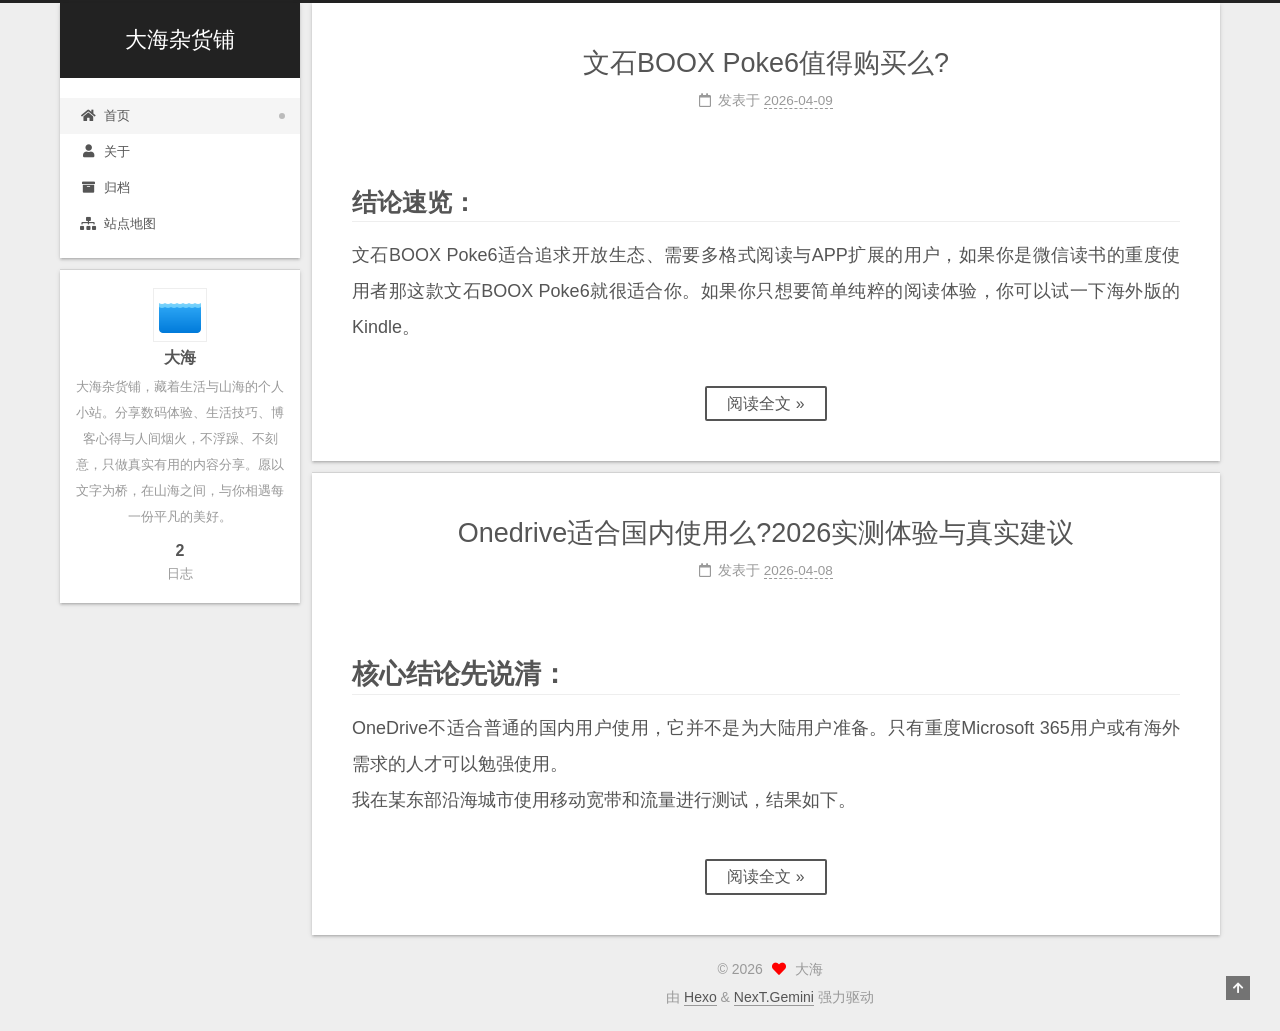
<file: index.html>
<!DOCTYPE html>
<html lang="zh-CN">
<head>
  <meta charset="UTF-8">
<meta name="viewport" content="width=device-width, initial-scale=1, maximum-scale=2">
<meta name="theme-color" content="#222">
<meta name="generator" content="Hexo 8.1.1">
  <link rel="apple-touch-icon" sizes="180x180" href="/images/dahai.png">
  <link rel="icon" type="image/png" sizes="32x32" href="/images/dahai.png">
  <link rel="icon" type="image/png" sizes="16x16" href="/images/dahai.png">
  <link rel="mask-icon" href="/images/dahai.png" color="#222">
  <meta name="google-site-verification" content="ei3NaSGfYpqPhEIyp9uKGSZmfr0EiUTM4ldEToxszEY">
  <meta name="msvalidate.01" content="61D35226323E373A93152139AF4B461F">

<link rel="stylesheet" href="/css/main.css">


<link rel="stylesheet" href="/lib/font-awesome/css/all.min.css">

<script id="hexo-configurations">
    var NexT = window.NexT || {};
    var CONFIG = {"hostname":"dahai.store","root":"/","scheme":"Gemini","version":"7.8.0","exturl":false,"sidebar":{"position":"left","display":"post","padding":18,"offset":12,"onmobile":false},"copycode":{"enable":false,"show_result":false,"style":null},"back2top":{"enable":true,"sidebar":false,"scrollpercent":false},"bookmark":{"enable":false,"color":"#222","save":"auto"},"fancybox":false,"mediumzoom":false,"lazyload":false,"pangu":false,"comments":{"style":"tabs","active":null,"storage":true,"lazyload":false,"nav":null},"algolia":{"hits":{"per_page":10},"labels":{"input_placeholder":"Search for Posts","hits_empty":"We didn't find any results for the search: ${query}","hits_stats":"${hits} results found in ${time} ms"}},"localsearch":{"enable":false,"trigger":"auto","top_n_per_article":1,"unescape":false,"preload":false},"motion":{"enable":false,"async":false,"transition":{"post_block":"fadeIn","post_header":"slideDownIn","post_body":"slideDownIn","coll_header":"slideLeftIn","sidebar":"slideUpIn"}}};
  </script>

  <meta name="description" content="大海杂货铺，藏着生活与山海的个人小站。分享数码体验、生活技巧、博客心得与人间烟火，不浮躁、不刻意，只做真实有用的内容分享。愿以文字为桥，在山海之间，与你相遇每一份平凡的美好。">
<meta property="og:type" content="website">
<meta property="og:title" content="大海杂货铺">
<meta property="og:url" content="https://dahai.store/index.html">
<meta property="og:site_name" content="大海杂货铺">
<meta property="og:description" content="大海杂货铺，藏着生活与山海的个人小站。分享数码体验、生活技巧、博客心得与人间烟火，不浮躁、不刻意，只做真实有用的内容分享。愿以文字为桥，在山海之间，与你相遇每一份平凡的美好。">
<meta property="og:locale" content="zh_CN">
<meta property="article:author" content="大海">
<meta name="twitter:card" content="summary">

<link rel="canonical" href="https://dahai.store/">


<script id="page-configurations">
  // https://hexo.io/docs/variables.html
  CONFIG.page = {
    sidebar: "",
    isHome : true,
    isPost : false,
    lang   : 'zh-CN'
  };
</script>

  <title>大海杂货铺</title>
  
    <script async src="https://www.googletagmanager.com/gtag/js?id=G-21H0461SFP"></script>
    <script>
      if (CONFIG.hostname === location.hostname) {
        window.dataLayer = window.dataLayer || [];
        function gtag(){dataLayer.push(arguments);}
        gtag('js', new Date());
        gtag('config', 'G-21H0461SFP');
      }
    </script>


  <script>
    var _hmt = _hmt || [];
    (function() {
      var hm = document.createElement("script");
      hm.src = "https://hm.baidu.com/hm.js?bb58b7a51aa7bd4f4ef0a94bfc297bb2";
      var s = document.getElementsByTagName("script")[0];
      s.parentNode.insertBefore(hm, s);
    })();
  </script>




  <noscript>
  <style>
  .use-motion .brand,
  .use-motion .menu-item,
  .sidebar-inner,
  .use-motion .post-block,
  .use-motion .pagination,
  .use-motion .comments,
  .use-motion .post-header,
  .use-motion .post-body,
  .use-motion .collection-header { opacity: initial; }

  .use-motion .site-title,
  .use-motion .site-subtitle {
    opacity: initial;
    top: initial;
  }

  .use-motion .logo-line-before i { left: initial; }
  .use-motion .logo-line-after i { right: initial; }
  </style>
</noscript>

<link rel="alternate" href="/atom.xml" title="大海杂货铺" type="application/atom+xml">
</head>

<body itemscope itemtype="http://schema.org/WebPage">
  <div class="container">
    <div class="headband"></div>

    <header class="header" itemscope itemtype="http://schema.org/WPHeader">
      <div class="header-inner"><div class="site-brand-container">
  <div class="site-nav-toggle">
    <div class="toggle" aria-label="切换导航栏">
      <span class="toggle-line toggle-line-first"></span>
      <span class="toggle-line toggle-line-middle"></span>
      <span class="toggle-line toggle-line-last"></span>
    </div>
  </div>

  <div class="site-meta">

    <a href="/" class="brand" rel="start">
      <span class="logo-line-before"><i></i></span>
      <h1 class="site-title">大海杂货铺</h1>
      <span class="logo-line-after"><i></i></span>
    </a>
  </div>

  <div class="site-nav-right">
    <div class="toggle popup-trigger">
    </div>
  </div>
</div>




<nav class="site-nav">
  <ul id="menu" class="main-menu menu">
        <li class="menu-item menu-item-home">

    <a href="/" rel="section"><i class="fa fa-home fa-fw"></i>首页</a>

  </li>
        <li class="menu-item menu-item-about">

    <a href="/about/" rel="section"><i class="fa fa-user fa-fw"></i>关于</a>

  </li>
        <li class="menu-item menu-item-archives">

    <a href="/archives/" rel="section"><i class="fa fa-archive fa-fw"></i>归档</a>

  </li>
        <li class="menu-item menu-item-sitemap">

    <a href="/sitemap.xml" rel="section"><i class="fa fa-sitemap fa-fw"></i>站点地图</a>

  </li>
  </ul>
</nav>




</div>
    </header>

    
  <div class="back-to-top">
    <i class="fa fa-arrow-up"></i>
    <span>0%</span>
  </div>


    <main class="main">
      <div class="main-inner">
        <div class="content-wrap">
          

          <div class="content index posts-expand">
            
      
  
  
  <article itemscope itemtype="http://schema.org/Article" class="post-block" lang="zh-CN">
    <link itemprop="mainEntityOfPage" href="https://dahai.store/posts/efe999b9.html">

    <span hidden itemprop="author" itemscope itemtype="http://schema.org/Person">
      <meta itemprop="image" content="/images/dahai.png">
      <meta itemprop="name" content="大海">
      <meta itemprop="description" content="大海杂货铺，藏着生活与山海的个人小站。分享数码体验、生活技巧、博客心得与人间烟火，不浮躁、不刻意，只做真实有用的内容分享。愿以文字为桥，在山海之间，与你相遇每一份平凡的美好。">
    </span>

    <span hidden itemprop="publisher" itemscope itemtype="http://schema.org/Organization">
      <meta itemprop="name" content="大海杂货铺">
    </span>
      <header class="post-header">
        <h2 class="post-title" itemprop="name headline">
          
            <a href="/posts/efe999b9.html" class="post-title-link" itemprop="url">文石BOOX Poke6值得购买么?</a>
        </h2>

        <div class="post-meta">
            <span class="post-meta-item">
              <span class="post-meta-item-icon">
                <i class="far fa-calendar"></i>
              </span>
              <span class="post-meta-item-text">发表于</span>
              

              <time title="创建时间：2026-04-09 09:56:51 / 修改时间：10:06:45" itemprop="dateCreated datePublished" datetime="2026-04-09T09:56:51+08:00">2026-04-09</time>
            </span>

          

        </div>
      </header>

    
    
    
    <div class="post-body" itemprop="articleBody">

      
          <html><head></head><body><h2 id="结论速览："><a href="#结论速览：" class="headerlink" title="结论速览："></a>结论速览：</h2><p>文石BOOX Poke6适合追求开放生态、需要多格式阅读与APP扩展的用户，如果你是微信读书的重度使用者那这款文石BOOX Poke6就很适合你。如果你只想要简单纯粹的阅读体验，你可以试一下海外版的Kindle。</p></body></html>
          <!--noindex-->
            <div class="post-button">
              <a class="btn" href="/posts/efe999b9.html#more" rel="contents">
                阅读全文 &raquo;
              </a>
            </div>
          <!--/noindex-->
        
      
    </div>

    
    
    
      <footer class="post-footer">
        <div class="post-eof"></div>
      </footer>
  </article>
  
  
  

      
  
  
  <article itemscope itemtype="http://schema.org/Article" class="post-block" lang="zh-CN">
    <link itemprop="mainEntityOfPage" href="https://dahai.store/posts/d7ed8bb9.html">

    <span hidden itemprop="author" itemscope itemtype="http://schema.org/Person">
      <meta itemprop="image" content="/images/dahai.png">
      <meta itemprop="name" content="大海">
      <meta itemprop="description" content="大海杂货铺，藏着生活与山海的个人小站。分享数码体验、生活技巧、博客心得与人间烟火，不浮躁、不刻意，只做真实有用的内容分享。愿以文字为桥，在山海之间，与你相遇每一份平凡的美好。">
    </span>

    <span hidden itemprop="publisher" itemscope itemtype="http://schema.org/Organization">
      <meta itemprop="name" content="大海杂货铺">
    </span>
      <header class="post-header">
        <h2 class="post-title" itemprop="name headline">
          
            <a href="/posts/d7ed8bb9.html" class="post-title-link" itemprop="url">Onedrive适合国内使用么?2026实测体验与真实建议</a>
        </h2>

        <div class="post-meta">
            <span class="post-meta-item">
              <span class="post-meta-item-icon">
                <i class="far fa-calendar"></i>
              </span>
              <span class="post-meta-item-text">发表于</span>
              

              <time title="创建时间：2026-04-08 14:34:09 / 修改时间：14:54:21" itemprop="dateCreated datePublished" datetime="2026-04-08T14:34:09+08:00">2026-04-08</time>
            </span>

          

        </div>
      </header>

    
    
    
    <div class="post-body" itemprop="articleBody">

      
          <html><head></head><body><h1 id="核心结论先说清："><a href="#核心结论先说清：" class="headerlink" title="核心结论先说清："></a>核心结论先说清：</h1><p>OneDrive不适合普通的国内用户使用，它并不是为大陆用户准备。只有重度Microsoft 365用户或有海外需求的人才可以勉强使用。<br>我在某东部沿海城市使用移动宽带和流量进行测试，结果如下。</p></body></html>
          <!--noindex-->
            <div class="post-button">
              <a class="btn" href="/posts/d7ed8bb9.html#more" rel="contents">
                阅读全文 &raquo;
              </a>
            </div>
          <!--/noindex-->
        
      
    </div>

    
    
    
      <footer class="post-footer">
        <div class="post-eof"></div>
      </footer>
  </article>
  
  
  


  



          </div>
          

<script>
  window.addEventListener('tabs:register', () => {
    let { activeClass } = CONFIG.comments;
    if (CONFIG.comments.storage) {
      activeClass = localStorage.getItem('comments_active') || activeClass;
    }
    if (activeClass) {
      let activeTab = document.querySelector(`a[href="#comment-${activeClass}"]`);
      if (activeTab) {
        activeTab.click();
      }
    }
  });
  if (CONFIG.comments.storage) {
    window.addEventListener('tabs:click', event => {
      if (!event.target.matches('.tabs-comment .tab-content .tab-pane')) return;
      let commentClass = event.target.classList[1];
      localStorage.setItem('comments_active', commentClass);
    });
  }
</script>

        </div>
          
  
  <div class="toggle sidebar-toggle">
    <span class="toggle-line toggle-line-first"></span>
    <span class="toggle-line toggle-line-middle"></span>
    <span class="toggle-line toggle-line-last"></span>
  </div>

  <aside class="sidebar">
    <div class="sidebar-inner">

      <ul class="sidebar-nav motion-element">
        <li class="sidebar-nav-toc">
          文章目录
        </li>
        <li class="sidebar-nav-overview">
          站点概览
        </li>
      </ul>

      <!--noindex-->
      <div class="post-toc-wrap sidebar-panel">
      </div>
      <!--/noindex-->

      <div class="site-overview-wrap sidebar-panel">
        <div class="site-author motion-element" itemprop="author" itemscope itemtype="http://schema.org/Person">
    <img class="site-author-image" itemprop="image" alt="大海"
      src="/images/dahai.png">
  <p class="site-author-name" itemprop="name">大海</p>
  <div class="site-description" itemprop="description">大海杂货铺，藏着生活与山海的个人小站。分享数码体验、生活技巧、博客心得与人间烟火，不浮躁、不刻意，只做真实有用的内容分享。愿以文字为桥，在山海之间，与你相遇每一份平凡的美好。</div>
</div>
<div class="site-state-wrap motion-element">
  <nav class="site-state">
      <div class="site-state-item site-state-posts">
          <a href="/archives/">
        
          <span class="site-state-item-count">2</span>
          <span class="site-state-item-name">日志</span>
        </a>
      </div>
  </nav>
</div>



      </div>

    </div>
  </aside>
  <div id="sidebar-dimmer"></div>


      </div>
    </main>

    <footer class="footer">
      <div class="footer-inner">
        

        

<div class="copyright">
  
  &copy; 
  <span itemprop="copyrightYear">2026</span>
  <span class="with-love">
    <i class="fa fa-heart"></i>
  </span>
  <span class="author" itemprop="copyrightHolder">大海</span>
</div>
  <div class="powered-by">由 <a href="https://hexo.io/" class="theme-link" rel="noopener" target="_blank">Hexo</a> & <a href="https://theme-next.org/" class="theme-link" rel="noopener" target="_blank">NexT.Gemini</a> 强力驱动
  </div>

        








      </div>
    </footer>
  </div>

  
  <script src="/lib/anime.min.js"></script>

<script src="/js/utils.js"></script>


<script src="/js/schemes/pisces.js"></script>


<script src="/js/next-boot.js"></script>




  















  

  

</body>
</html>
</file>
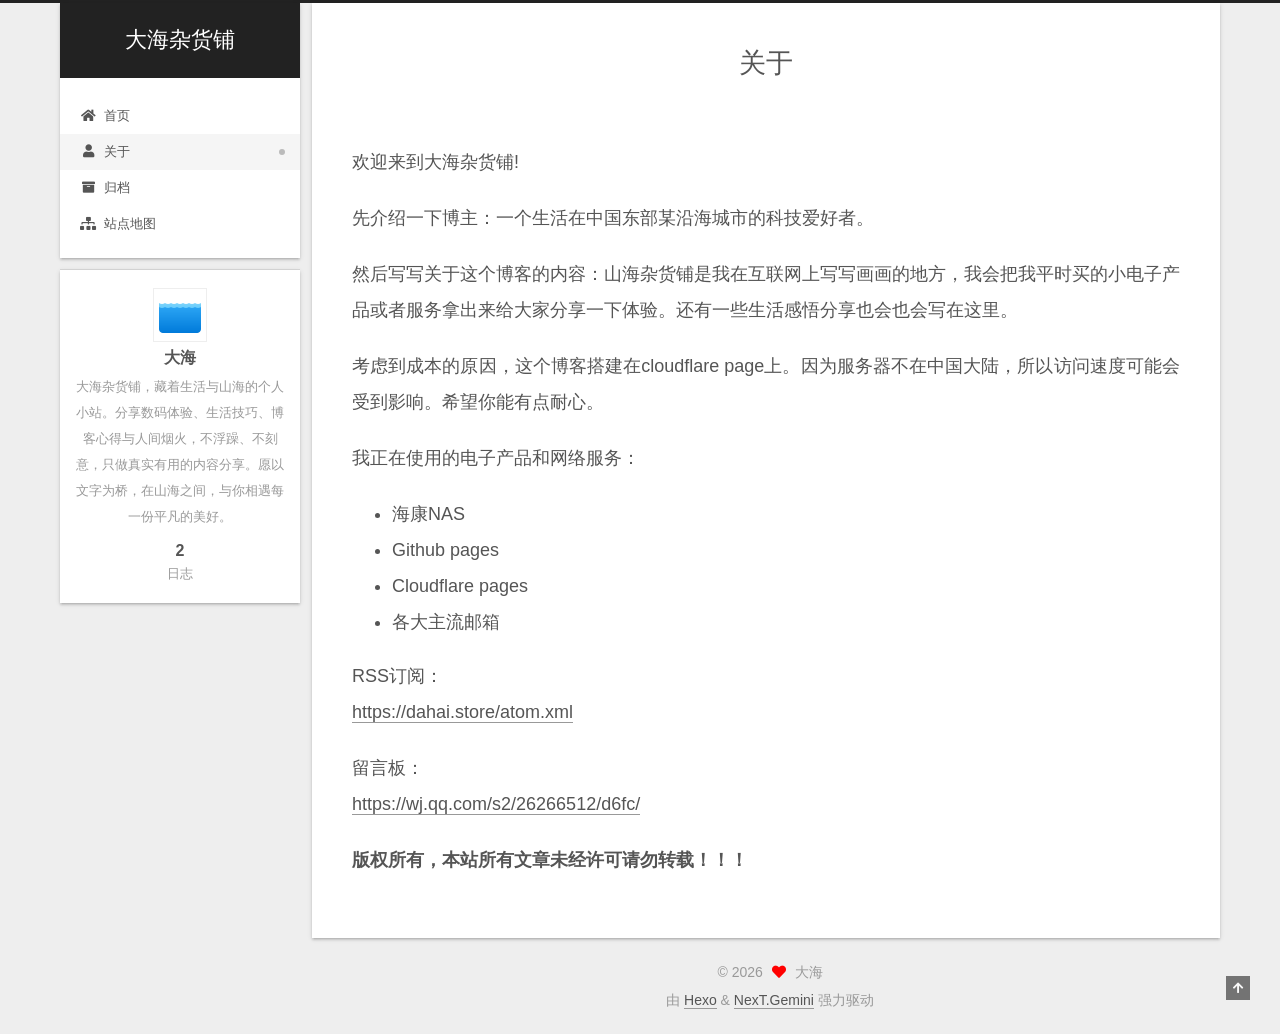
<file: about/index.html>
<!DOCTYPE html>
<html lang="zh-CN">
<head>
  <meta charset="UTF-8">
<meta name="viewport" content="width=device-width, initial-scale=1, maximum-scale=2">
<meta name="theme-color" content="#222">
<meta name="generator" content="Hexo 8.1.1">
  <link rel="apple-touch-icon" sizes="180x180" href="/images/dahai.png">
  <link rel="icon" type="image/png" sizes="32x32" href="/images/dahai.png">
  <link rel="icon" type="image/png" sizes="16x16" href="/images/dahai.png">
  <link rel="mask-icon" href="/images/dahai.png" color="#222">
  <meta name="google-site-verification" content="ei3NaSGfYpqPhEIyp9uKGSZmfr0EiUTM4ldEToxszEY">
  <meta name="msvalidate.01" content="61D35226323E373A93152139AF4B461F">

<link rel="stylesheet" href="/css/main.css">


<link rel="stylesheet" href="/lib/font-awesome/css/all.min.css">

<script id="hexo-configurations">
    var NexT = window.NexT || {};
    var CONFIG = {"hostname":"dahai.store","root":"/","scheme":"Gemini","version":"7.8.0","exturl":false,"sidebar":{"position":"left","display":"post","padding":18,"offset":12,"onmobile":false},"copycode":{"enable":false,"show_result":false,"style":null},"back2top":{"enable":true,"sidebar":false,"scrollpercent":false},"bookmark":{"enable":false,"color":"#222","save":"auto"},"fancybox":false,"mediumzoom":false,"lazyload":false,"pangu":false,"comments":{"style":"tabs","active":null,"storage":true,"lazyload":false,"nav":null},"algolia":{"hits":{"per_page":10},"labels":{"input_placeholder":"Search for Posts","hits_empty":"We didn't find any results for the search: ${query}","hits_stats":"${hits} results found in ${time} ms"}},"localsearch":{"enable":false,"trigger":"auto","top_n_per_article":1,"unescape":false,"preload":false},"motion":{"enable":false,"async":false,"transition":{"post_block":"fadeIn","post_header":"slideDownIn","post_body":"slideDownIn","coll_header":"slideLeftIn","sidebar":"slideUpIn"}}};
  </script>

  <meta property="og:type" content="website">
<meta property="og:title" content="关于">
<meta property="og:url" content="https://dahai.store/about/index.html">
<meta property="og:site_name" content="大海杂货铺">
<meta property="og:locale" content="zh_CN">
<meta property="article:published_time" content="2026-04-08T06:48:52.000Z">
<meta property="article:modified_time" content="2026-04-12T07:37:05.362Z">
<meta property="article:author" content="大海">
<meta name="twitter:card" content="summary">

<link rel="canonical" href="https://dahai.store/about/">


<script id="page-configurations">
  // https://hexo.io/docs/variables.html
  CONFIG.page = {
    sidebar: "",
    isHome : false,
    isPost : false,
    lang   : 'zh-CN'
  };
</script>

  <title>关于 | 大海杂货铺
</title>
  
    <script async src="https://www.googletagmanager.com/gtag/js?id=G-21H0461SFP"></script>
    <script>
      if (CONFIG.hostname === location.hostname) {
        window.dataLayer = window.dataLayer || [];
        function gtag(){dataLayer.push(arguments);}
        gtag('js', new Date());
        gtag('config', 'G-21H0461SFP');
      }
    </script>


  <script>
    var _hmt = _hmt || [];
    (function() {
      var hm = document.createElement("script");
      hm.src = "https://hm.baidu.com/hm.js?bb58b7a51aa7bd4f4ef0a94bfc297bb2";
      var s = document.getElementsByTagName("script")[0];
      s.parentNode.insertBefore(hm, s);
    })();
  </script>




  <noscript>
  <style>
  .use-motion .brand,
  .use-motion .menu-item,
  .sidebar-inner,
  .use-motion .post-block,
  .use-motion .pagination,
  .use-motion .comments,
  .use-motion .post-header,
  .use-motion .post-body,
  .use-motion .collection-header { opacity: initial; }

  .use-motion .site-title,
  .use-motion .site-subtitle {
    opacity: initial;
    top: initial;
  }

  .use-motion .logo-line-before i { left: initial; }
  .use-motion .logo-line-after i { right: initial; }
  </style>
</noscript>

<link rel="alternate" href="/atom.xml" title="大海杂货铺" type="application/atom+xml">
</head>

<body itemscope itemtype="http://schema.org/WebPage">
  <div class="container">
    <div class="headband"></div>

    <header class="header" itemscope itemtype="http://schema.org/WPHeader">
      <div class="header-inner"><div class="site-brand-container">
  <div class="site-nav-toggle">
    <div class="toggle" aria-label="切换导航栏">
      <span class="toggle-line toggle-line-first"></span>
      <span class="toggle-line toggle-line-middle"></span>
      <span class="toggle-line toggle-line-last"></span>
    </div>
  </div>

  <div class="site-meta">

    <a href="/" class="brand" rel="start">
      <span class="logo-line-before"><i></i></span>
      <h1 class="site-title">大海杂货铺</h1>
      <span class="logo-line-after"><i></i></span>
    </a>
  </div>

  <div class="site-nav-right">
    <div class="toggle popup-trigger">
    </div>
  </div>
</div>




<nav class="site-nav">
  <ul id="menu" class="main-menu menu">
        <li class="menu-item menu-item-home">

    <a href="/" rel="section"><i class="fa fa-home fa-fw"></i>首页</a>

  </li>
        <li class="menu-item menu-item-about">

    <a href="/about/" rel="section"><i class="fa fa-user fa-fw"></i>关于</a>

  </li>
        <li class="menu-item menu-item-archives">

    <a href="/archives/" rel="section"><i class="fa fa-archive fa-fw"></i>归档</a>

  </li>
        <li class="menu-item menu-item-sitemap">

    <a href="/sitemap.xml" rel="section"><i class="fa fa-sitemap fa-fw"></i>站点地图</a>

  </li>
  </ul>
</nav>




</div>
    </header>

    
  <div class="back-to-top">
    <i class="fa fa-arrow-up"></i>
    <span>0%</span>
  </div>


    <main class="main">
      <div class="main-inner">
        <div class="content-wrap">
          
  
  

          <div class="content page posts-expand">
            

    
    
    
    <div class="post-block" lang="zh-CN">
      <header class="post-header">

<h1 class="post-title" itemprop="name headline">关于
</h1>

<div class="post-meta">
  

</div>

</header>

      
      
      
      <div class="post-body">
          <html><head></head><body><p>欢迎来到大海杂货铺!</p>
<p>先介绍一下博主：一个生活在中国东部某沿海城市的科技爱好者。</p>
<p>然后写写关于这个博客的内容：山海杂货铺是我在互联网上写写画画的地方，我会把我平时买的小电子产品或者服务拿出来给大家分享一下体验。还有一些生活感悟分享也会也会写在这里。</p>
<p>考虑到成本的原因，这个博客搭建在cloudflare page上。因为服务器不在中国大陆，所以访问速度可能会受到影响。希望你能有点耐心。</p>
<p>我正在使用的电子产品和网络服务：</p>
<ul>
<li>海康NAS</li>
<li>Github pages</li>
<li>Cloudflare pages</li>
<li>各大主流邮箱</li>
</ul>
<p>RSS订阅：<br><a href="https://dahai.store/atom.xml">https://dahai.store/atom.xml</a></p>
<p>留言板：<br><a target="_blank" rel="noopener" href="https://wj.qq.com/s2/26266512/d6fc/">https://wj.qq.com/s2/26266512/d6fc/</a></p>
<p><strong>版权所有，本站所有文章未经许可请勿转载！！！</strong></p>
</body></html>
      </div>
      
      
      
    </div>
    

    
    
    


          </div>
          

<script>
  window.addEventListener('tabs:register', () => {
    let { activeClass } = CONFIG.comments;
    if (CONFIG.comments.storage) {
      activeClass = localStorage.getItem('comments_active') || activeClass;
    }
    if (activeClass) {
      let activeTab = document.querySelector(`a[href="#comment-${activeClass}"]`);
      if (activeTab) {
        activeTab.click();
      }
    }
  });
  if (CONFIG.comments.storage) {
    window.addEventListener('tabs:click', event => {
      if (!event.target.matches('.tabs-comment .tab-content .tab-pane')) return;
      let commentClass = event.target.classList[1];
      localStorage.setItem('comments_active', commentClass);
    });
  }
</script>

        </div>
          
  
  <div class="toggle sidebar-toggle">
    <span class="toggle-line toggle-line-first"></span>
    <span class="toggle-line toggle-line-middle"></span>
    <span class="toggle-line toggle-line-last"></span>
  </div>

  <aside class="sidebar">
    <div class="sidebar-inner">

      <ul class="sidebar-nav motion-element">
        <li class="sidebar-nav-toc">
          文章目录
        </li>
        <li class="sidebar-nav-overview">
          站点概览
        </li>
      </ul>

      <!--noindex-->
      <div class="post-toc-wrap sidebar-panel">
      </div>
      <!--/noindex-->

      <div class="site-overview-wrap sidebar-panel">
        <div class="site-author motion-element" itemprop="author" itemscope itemtype="http://schema.org/Person">
    <img class="site-author-image" itemprop="image" alt="大海"
      src="/images/dahai.png">
  <p class="site-author-name" itemprop="name">大海</p>
  <div class="site-description" itemprop="description">大海杂货铺，藏着生活与山海的个人小站。分享数码体验、生活技巧、博客心得与人间烟火，不浮躁、不刻意，只做真实有用的内容分享。愿以文字为桥，在山海之间，与你相遇每一份平凡的美好。</div>
</div>
<div class="site-state-wrap motion-element">
  <nav class="site-state">
      <div class="site-state-item site-state-posts">
          <a href="/archives/">
        
          <span class="site-state-item-count">2</span>
          <span class="site-state-item-name">日志</span>
        </a>
      </div>
  </nav>
</div>



      </div>

    </div>
  </aside>
  <div id="sidebar-dimmer"></div>


      </div>
    </main>

    <footer class="footer">
      <div class="footer-inner">
        

        

<div class="copyright">
  
  &copy; 
  <span itemprop="copyrightYear">2026</span>
  <span class="with-love">
    <i class="fa fa-heart"></i>
  </span>
  <span class="author" itemprop="copyrightHolder">大海</span>
</div>
  <div class="powered-by">由 <a href="https://hexo.io/" class="theme-link" rel="noopener" target="_blank">Hexo</a> & <a href="https://theme-next.org/" class="theme-link" rel="noopener" target="_blank">NexT.Gemini</a> 强力驱动
  </div>

        








      </div>
    </footer>
  </div>

  
  <script src="/lib/anime.min.js"></script>

<script src="/js/utils.js"></script>


<script src="/js/schemes/pisces.js"></script>


<script src="/js/next-boot.js"></script>




  















  

  

</body>
</html>
</file>
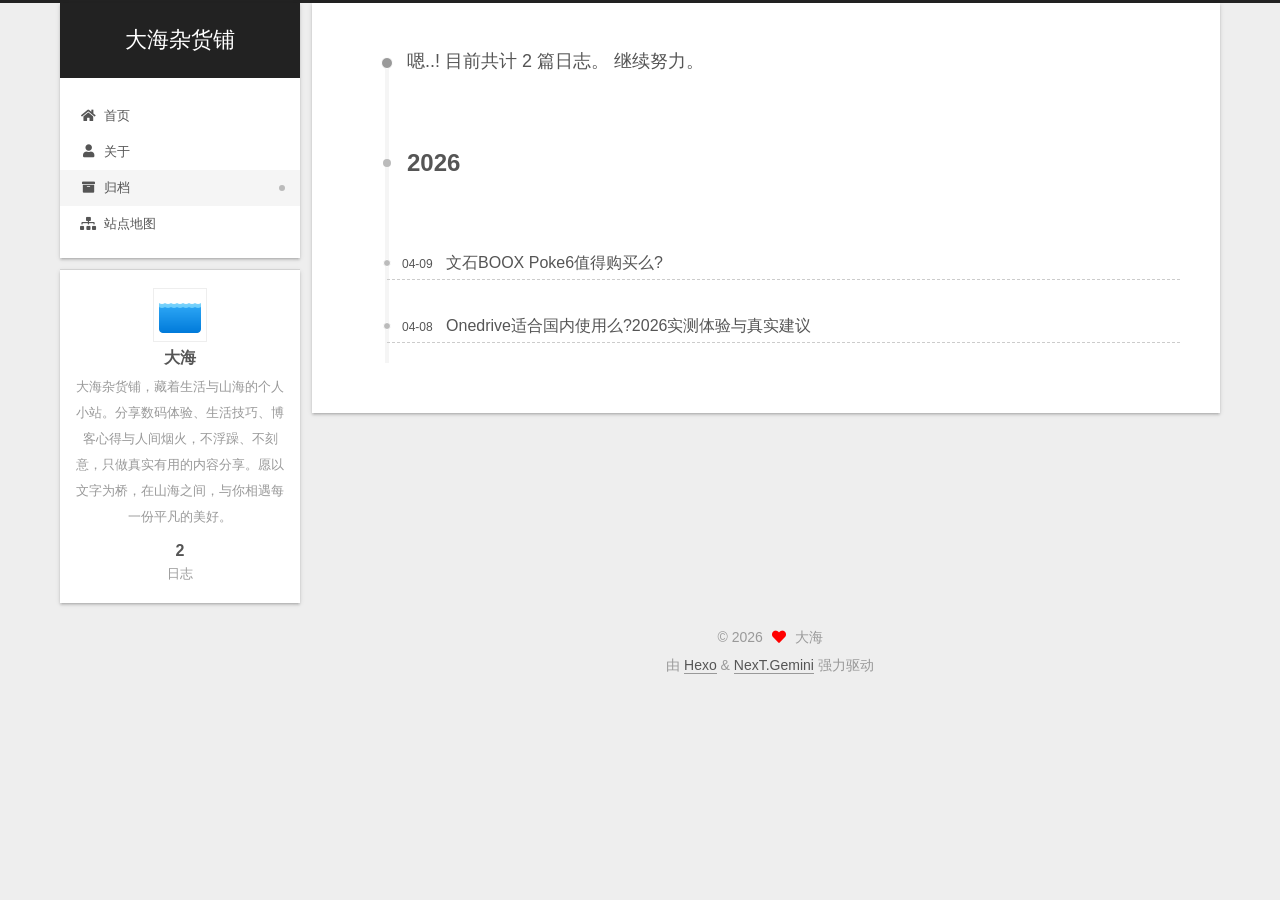
<file: archives/index.html>
<!DOCTYPE html>
<html lang="zh-CN">
<head>
  <meta charset="UTF-8">
<meta name="viewport" content="width=device-width, initial-scale=1, maximum-scale=2">
<meta name="theme-color" content="#222">
<meta name="generator" content="Hexo 8.1.1">
  <link rel="apple-touch-icon" sizes="180x180" href="/images/dahai.png">
  <link rel="icon" type="image/png" sizes="32x32" href="/images/dahai.png">
  <link rel="icon" type="image/png" sizes="16x16" href="/images/dahai.png">
  <link rel="mask-icon" href="/images/dahai.png" color="#222">
  <meta name="google-site-verification" content="ei3NaSGfYpqPhEIyp9uKGSZmfr0EiUTM4ldEToxszEY">
  <meta name="msvalidate.01" content="61D35226323E373A93152139AF4B461F">

<link rel="stylesheet" href="/css/main.css">


<link rel="stylesheet" href="/lib/font-awesome/css/all.min.css">

<script id="hexo-configurations">
    var NexT = window.NexT || {};
    var CONFIG = {"hostname":"dahai.store","root":"/","scheme":"Gemini","version":"7.8.0","exturl":false,"sidebar":{"position":"left","display":"post","padding":18,"offset":12,"onmobile":false},"copycode":{"enable":false,"show_result":false,"style":null},"back2top":{"enable":true,"sidebar":false,"scrollpercent":false},"bookmark":{"enable":false,"color":"#222","save":"auto"},"fancybox":false,"mediumzoom":false,"lazyload":false,"pangu":false,"comments":{"style":"tabs","active":null,"storage":true,"lazyload":false,"nav":null},"algolia":{"hits":{"per_page":10},"labels":{"input_placeholder":"Search for Posts","hits_empty":"We didn't find any results for the search: ${query}","hits_stats":"${hits} results found in ${time} ms"}},"localsearch":{"enable":false,"trigger":"auto","top_n_per_article":1,"unescape":false,"preload":false},"motion":{"enable":false,"async":false,"transition":{"post_block":"fadeIn","post_header":"slideDownIn","post_body":"slideDownIn","coll_header":"slideLeftIn","sidebar":"slideUpIn"}}};
  </script>

  <meta name="description" content="大海杂货铺，藏着生活与山海的个人小站。分享数码体验、生活技巧、博客心得与人间烟火，不浮躁、不刻意，只做真实有用的内容分享。愿以文字为桥，在山海之间，与你相遇每一份平凡的美好。">
<meta property="og:type" content="website">
<meta property="og:title" content="大海杂货铺">
<meta property="og:url" content="https://dahai.store/archives/index.html">
<meta property="og:site_name" content="大海杂货铺">
<meta property="og:description" content="大海杂货铺，藏着生活与山海的个人小站。分享数码体验、生活技巧、博客心得与人间烟火，不浮躁、不刻意，只做真实有用的内容分享。愿以文字为桥，在山海之间，与你相遇每一份平凡的美好。">
<meta property="og:locale" content="zh_CN">
<meta property="article:author" content="大海">
<meta name="twitter:card" content="summary">

<link rel="canonical" href="https://dahai.store/archives/">


<script id="page-configurations">
  // https://hexo.io/docs/variables.html
  CONFIG.page = {
    sidebar: "",
    isHome : false,
    isPost : false,
    lang   : 'zh-CN'
  };
</script>

  <title>归档 | 大海杂货铺</title>
  
    <script async src="https://www.googletagmanager.com/gtag/js?id=G-21H0461SFP"></script>
    <script>
      if (CONFIG.hostname === location.hostname) {
        window.dataLayer = window.dataLayer || [];
        function gtag(){dataLayer.push(arguments);}
        gtag('js', new Date());
        gtag('config', 'G-21H0461SFP');
      }
    </script>


  <script>
    var _hmt = _hmt || [];
    (function() {
      var hm = document.createElement("script");
      hm.src = "https://hm.baidu.com/hm.js?bb58b7a51aa7bd4f4ef0a94bfc297bb2";
      var s = document.getElementsByTagName("script")[0];
      s.parentNode.insertBefore(hm, s);
    })();
  </script>




  <noscript>
  <style>
  .use-motion .brand,
  .use-motion .menu-item,
  .sidebar-inner,
  .use-motion .post-block,
  .use-motion .pagination,
  .use-motion .comments,
  .use-motion .post-header,
  .use-motion .post-body,
  .use-motion .collection-header { opacity: initial; }

  .use-motion .site-title,
  .use-motion .site-subtitle {
    opacity: initial;
    top: initial;
  }

  .use-motion .logo-line-before i { left: initial; }
  .use-motion .logo-line-after i { right: initial; }
  </style>
</noscript>

<link rel="alternate" href="/atom.xml" title="大海杂货铺" type="application/atom+xml">
</head>

<body itemscope itemtype="http://schema.org/WebPage">
  <div class="container">
    <div class="headband"></div>

    <header class="header" itemscope itemtype="http://schema.org/WPHeader">
      <div class="header-inner"><div class="site-brand-container">
  <div class="site-nav-toggle">
    <div class="toggle" aria-label="切换导航栏">
      <span class="toggle-line toggle-line-first"></span>
      <span class="toggle-line toggle-line-middle"></span>
      <span class="toggle-line toggle-line-last"></span>
    </div>
  </div>

  <div class="site-meta">

    <a href="/" class="brand" rel="start">
      <span class="logo-line-before"><i></i></span>
      <h1 class="site-title">大海杂货铺</h1>
      <span class="logo-line-after"><i></i></span>
    </a>
  </div>

  <div class="site-nav-right">
    <div class="toggle popup-trigger">
    </div>
  </div>
</div>




<nav class="site-nav">
  <ul id="menu" class="main-menu menu">
        <li class="menu-item menu-item-home">

    <a href="/" rel="section"><i class="fa fa-home fa-fw"></i>首页</a>

  </li>
        <li class="menu-item menu-item-about">

    <a href="/about/" rel="section"><i class="fa fa-user fa-fw"></i>关于</a>

  </li>
        <li class="menu-item menu-item-archives">

    <a href="/archives/" rel="section"><i class="fa fa-archive fa-fw"></i>归档</a>

  </li>
        <li class="menu-item menu-item-sitemap">

    <a href="/sitemap.xml" rel="section"><i class="fa fa-sitemap fa-fw"></i>站点地图</a>

  </li>
  </ul>
</nav>




</div>
    </header>

    
  <div class="back-to-top">
    <i class="fa fa-arrow-up"></i>
    <span>0%</span>
  </div>


    <main class="main">
      <div class="main-inner">
        <div class="content-wrap">
          

          <div class="content archive">
            

  
  
  
  <div class="post-block">
    <div class="posts-collapse">
      <div class="collection-title">
        <span class="collection-header">嗯..! 目前共计 2 篇日志。 继续努力。</span>
      </div>

      
    <div class="collection-year">
      <span class="collection-header">2026</span>
    </div>

  <article itemscope itemtype="http://schema.org/Article">
    <header class="post-header">

      <div class="post-meta">
        <time itemprop="dateCreated"
              datetime="2026-04-09T09:56:51+08:00"
              content="2026-04-09">
          04-09
        </time>
      </div>

      <div class="post-title">
          <a class="post-title-link" href="/posts/efe999b9.html" itemprop="url">
            <span itemprop="name">文石BOOX Poke6值得购买么?</span>
          </a>
      </div>

    </header>
  </article>

  <article itemscope itemtype="http://schema.org/Article">
    <header class="post-header">

      <div class="post-meta">
        <time itemprop="dateCreated"
              datetime="2026-04-08T14:34:09+08:00"
              content="2026-04-08">
          04-08
        </time>
      </div>

      <div class="post-title">
          <a class="post-title-link" href="/posts/d7ed8bb9.html" itemprop="url">
            <span itemprop="name">Onedrive适合国内使用么?2026实测体验与真实建议</span>
          </a>
      </div>

    </header>
  </article>


    </div>
  </div>
  
  
  

  



          </div>
          

<script>
  window.addEventListener('tabs:register', () => {
    let { activeClass } = CONFIG.comments;
    if (CONFIG.comments.storage) {
      activeClass = localStorage.getItem('comments_active') || activeClass;
    }
    if (activeClass) {
      let activeTab = document.querySelector(`a[href="#comment-${activeClass}"]`);
      if (activeTab) {
        activeTab.click();
      }
    }
  });
  if (CONFIG.comments.storage) {
    window.addEventListener('tabs:click', event => {
      if (!event.target.matches('.tabs-comment .tab-content .tab-pane')) return;
      let commentClass = event.target.classList[1];
      localStorage.setItem('comments_active', commentClass);
    });
  }
</script>

        </div>
          
  
  <div class="toggle sidebar-toggle">
    <span class="toggle-line toggle-line-first"></span>
    <span class="toggle-line toggle-line-middle"></span>
    <span class="toggle-line toggle-line-last"></span>
  </div>

  <aside class="sidebar">
    <div class="sidebar-inner">

      <ul class="sidebar-nav motion-element">
        <li class="sidebar-nav-toc">
          文章目录
        </li>
        <li class="sidebar-nav-overview">
          站点概览
        </li>
      </ul>

      <!--noindex-->
      <div class="post-toc-wrap sidebar-panel">
      </div>
      <!--/noindex-->

      <div class="site-overview-wrap sidebar-panel">
        <div class="site-author motion-element" itemprop="author" itemscope itemtype="http://schema.org/Person">
    <img class="site-author-image" itemprop="image" alt="大海"
      src="/images/dahai.png">
  <p class="site-author-name" itemprop="name">大海</p>
  <div class="site-description" itemprop="description">大海杂货铺，藏着生活与山海的个人小站。分享数码体验、生活技巧、博客心得与人间烟火，不浮躁、不刻意，只做真实有用的内容分享。愿以文字为桥，在山海之间，与你相遇每一份平凡的美好。</div>
</div>
<div class="site-state-wrap motion-element">
  <nav class="site-state">
      <div class="site-state-item site-state-posts">
          <a href="/archives/">
        
          <span class="site-state-item-count">2</span>
          <span class="site-state-item-name">日志</span>
        </a>
      </div>
  </nav>
</div>



      </div>

    </div>
  </aside>
  <div id="sidebar-dimmer"></div>


      </div>
    </main>

    <footer class="footer">
      <div class="footer-inner">
        

        

<div class="copyright">
  
  &copy; 
  <span itemprop="copyrightYear">2026</span>
  <span class="with-love">
    <i class="fa fa-heart"></i>
  </span>
  <span class="author" itemprop="copyrightHolder">大海</span>
</div>
  <div class="powered-by">由 <a href="https://hexo.io/" class="theme-link" rel="noopener" target="_blank">Hexo</a> & <a href="https://theme-next.org/" class="theme-link" rel="noopener" target="_blank">NexT.Gemini</a> 强力驱动
  </div>

        








      </div>
    </footer>
  </div>

  
  <script src="/lib/anime.min.js"></script>

<script src="/js/utils.js"></script>


<script src="/js/schemes/pisces.js"></script>


<script src="/js/next-boot.js"></script>




  















  

  

</body>
</html>
</file>
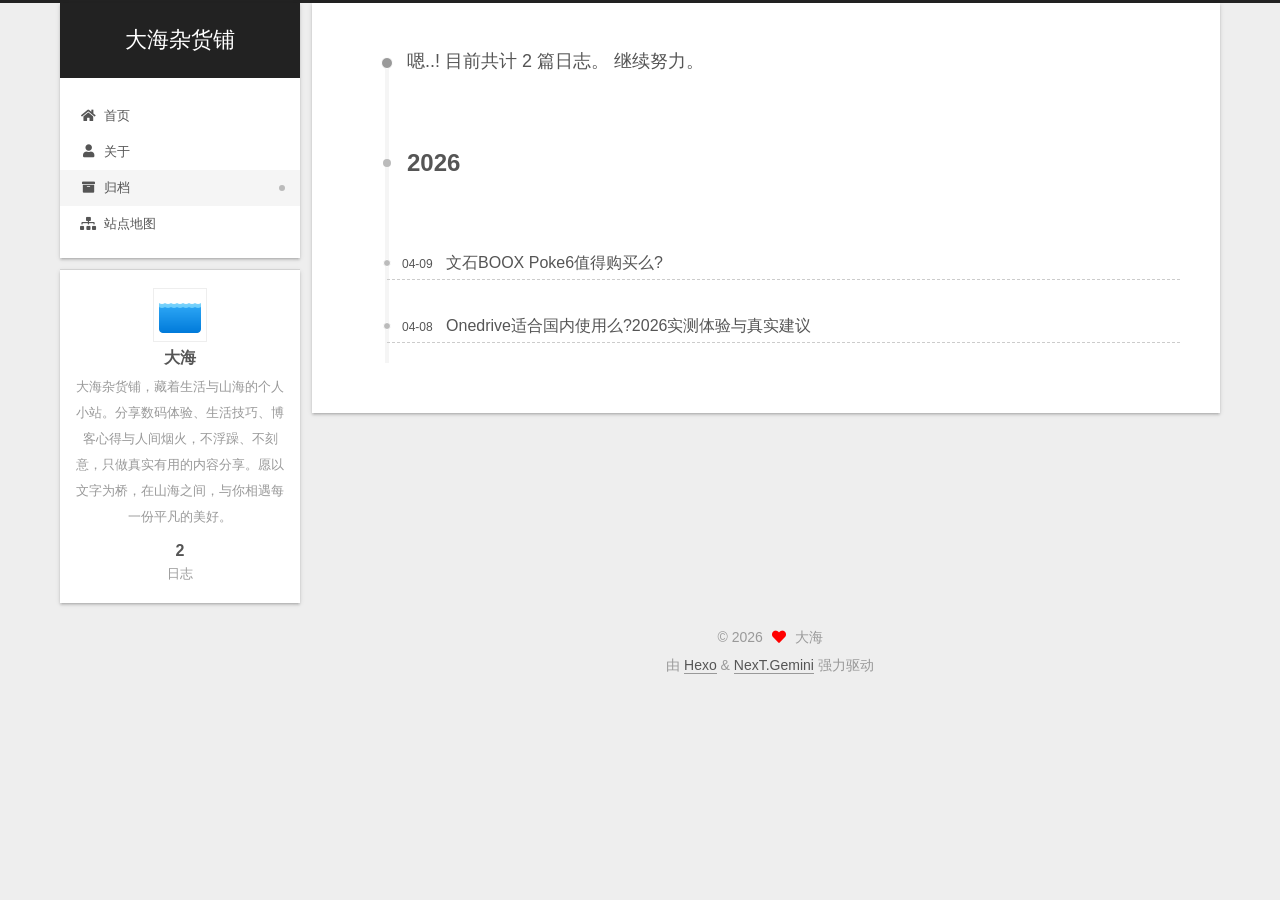
<file: archives/2026/index.html>
<!DOCTYPE html>
<html lang="zh-CN">
<head>
  <meta charset="UTF-8">
<meta name="viewport" content="width=device-width, initial-scale=1, maximum-scale=2">
<meta name="theme-color" content="#222">
<meta name="generator" content="Hexo 8.1.1">
  <link rel="apple-touch-icon" sizes="180x180" href="/images/dahai.png">
  <link rel="icon" type="image/png" sizes="32x32" href="/images/dahai.png">
  <link rel="icon" type="image/png" sizes="16x16" href="/images/dahai.png">
  <link rel="mask-icon" href="/images/dahai.png" color="#222">
  <meta name="google-site-verification" content="ei3NaSGfYpqPhEIyp9uKGSZmfr0EiUTM4ldEToxszEY">
  <meta name="msvalidate.01" content="61D35226323E373A93152139AF4B461F">

<link rel="stylesheet" href="/css/main.css">


<link rel="stylesheet" href="/lib/font-awesome/css/all.min.css">

<script id="hexo-configurations">
    var NexT = window.NexT || {};
    var CONFIG = {"hostname":"dahai.store","root":"/","scheme":"Gemini","version":"7.8.0","exturl":false,"sidebar":{"position":"left","display":"post","padding":18,"offset":12,"onmobile":false},"copycode":{"enable":false,"show_result":false,"style":null},"back2top":{"enable":true,"sidebar":false,"scrollpercent":false},"bookmark":{"enable":false,"color":"#222","save":"auto"},"fancybox":false,"mediumzoom":false,"lazyload":false,"pangu":false,"comments":{"style":"tabs","active":null,"storage":true,"lazyload":false,"nav":null},"algolia":{"hits":{"per_page":10},"labels":{"input_placeholder":"Search for Posts","hits_empty":"We didn't find any results for the search: ${query}","hits_stats":"${hits} results found in ${time} ms"}},"localsearch":{"enable":false,"trigger":"auto","top_n_per_article":1,"unescape":false,"preload":false},"motion":{"enable":false,"async":false,"transition":{"post_block":"fadeIn","post_header":"slideDownIn","post_body":"slideDownIn","coll_header":"slideLeftIn","sidebar":"slideUpIn"}}};
  </script>

  <meta name="description" content="大海杂货铺，藏着生活与山海的个人小站。分享数码体验、生活技巧、博客心得与人间烟火，不浮躁、不刻意，只做真实有用的内容分享。愿以文字为桥，在山海之间，与你相遇每一份平凡的美好。">
<meta property="og:type" content="website">
<meta property="og:title" content="大海杂货铺">
<meta property="og:url" content="https://dahai.store/archives/2026/index.html">
<meta property="og:site_name" content="大海杂货铺">
<meta property="og:description" content="大海杂货铺，藏着生活与山海的个人小站。分享数码体验、生活技巧、博客心得与人间烟火，不浮躁、不刻意，只做真实有用的内容分享。愿以文字为桥，在山海之间，与你相遇每一份平凡的美好。">
<meta property="og:locale" content="zh_CN">
<meta property="article:author" content="大海">
<meta name="twitter:card" content="summary">

<link rel="canonical" href="https://dahai.store/archives/2026/">


<script id="page-configurations">
  // https://hexo.io/docs/variables.html
  CONFIG.page = {
    sidebar: "",
    isHome : false,
    isPost : false,
    lang   : 'zh-CN'
  };
</script>

  <title>归档 | 大海杂货铺</title>
  
    <script async src="https://www.googletagmanager.com/gtag/js?id=G-21H0461SFP"></script>
    <script>
      if (CONFIG.hostname === location.hostname) {
        window.dataLayer = window.dataLayer || [];
        function gtag(){dataLayer.push(arguments);}
        gtag('js', new Date());
        gtag('config', 'G-21H0461SFP');
      }
    </script>


  <script>
    var _hmt = _hmt || [];
    (function() {
      var hm = document.createElement("script");
      hm.src = "https://hm.baidu.com/hm.js?bb58b7a51aa7bd4f4ef0a94bfc297bb2";
      var s = document.getElementsByTagName("script")[0];
      s.parentNode.insertBefore(hm, s);
    })();
  </script>




  <noscript>
  <style>
  .use-motion .brand,
  .use-motion .menu-item,
  .sidebar-inner,
  .use-motion .post-block,
  .use-motion .pagination,
  .use-motion .comments,
  .use-motion .post-header,
  .use-motion .post-body,
  .use-motion .collection-header { opacity: initial; }

  .use-motion .site-title,
  .use-motion .site-subtitle {
    opacity: initial;
    top: initial;
  }

  .use-motion .logo-line-before i { left: initial; }
  .use-motion .logo-line-after i { right: initial; }
  </style>
</noscript>

<link rel="alternate" href="/atom.xml" title="大海杂货铺" type="application/atom+xml">
</head>

<body itemscope itemtype="http://schema.org/WebPage">
  <div class="container">
    <div class="headband"></div>

    <header class="header" itemscope itemtype="http://schema.org/WPHeader">
      <div class="header-inner"><div class="site-brand-container">
  <div class="site-nav-toggle">
    <div class="toggle" aria-label="切换导航栏">
      <span class="toggle-line toggle-line-first"></span>
      <span class="toggle-line toggle-line-middle"></span>
      <span class="toggle-line toggle-line-last"></span>
    </div>
  </div>

  <div class="site-meta">

    <a href="/" class="brand" rel="start">
      <span class="logo-line-before"><i></i></span>
      <h1 class="site-title">大海杂货铺</h1>
      <span class="logo-line-after"><i></i></span>
    </a>
  </div>

  <div class="site-nav-right">
    <div class="toggle popup-trigger">
    </div>
  </div>
</div>




<nav class="site-nav">
  <ul id="menu" class="main-menu menu">
        <li class="menu-item menu-item-home">

    <a href="/" rel="section"><i class="fa fa-home fa-fw"></i>首页</a>

  </li>
        <li class="menu-item menu-item-about">

    <a href="/about/" rel="section"><i class="fa fa-user fa-fw"></i>关于</a>

  </li>
        <li class="menu-item menu-item-archives">

    <a href="/archives/" rel="section"><i class="fa fa-archive fa-fw"></i>归档</a>

  </li>
        <li class="menu-item menu-item-sitemap">

    <a href="/sitemap.xml" rel="section"><i class="fa fa-sitemap fa-fw"></i>站点地图</a>

  </li>
  </ul>
</nav>




</div>
    </header>

    
  <div class="back-to-top">
    <i class="fa fa-arrow-up"></i>
    <span>0%</span>
  </div>


    <main class="main">
      <div class="main-inner">
        <div class="content-wrap">
          

          <div class="content archive">
            

  
  
  
  <div class="post-block">
    <div class="posts-collapse">
      <div class="collection-title">
        <span class="collection-header">嗯..! 目前共计 2 篇日志。 继续努力。</span>
      </div>

      
    <div class="collection-year">
      <span class="collection-header">2026</span>
    </div>

  <article itemscope itemtype="http://schema.org/Article">
    <header class="post-header">

      <div class="post-meta">
        <time itemprop="dateCreated"
              datetime="2026-04-09T09:56:51+08:00"
              content="2026-04-09">
          04-09
        </time>
      </div>

      <div class="post-title">
          <a class="post-title-link" href="/posts/efe999b9.html" itemprop="url">
            <span itemprop="name">文石BOOX Poke6值得购买么?</span>
          </a>
      </div>

    </header>
  </article>

  <article itemscope itemtype="http://schema.org/Article">
    <header class="post-header">

      <div class="post-meta">
        <time itemprop="dateCreated"
              datetime="2026-04-08T14:34:09+08:00"
              content="2026-04-08">
          04-08
        </time>
      </div>

      <div class="post-title">
          <a class="post-title-link" href="/posts/d7ed8bb9.html" itemprop="url">
            <span itemprop="name">Onedrive适合国内使用么?2026实测体验与真实建议</span>
          </a>
      </div>

    </header>
  </article>


    </div>
  </div>
  
  
  

  



          </div>
          

<script>
  window.addEventListener('tabs:register', () => {
    let { activeClass } = CONFIG.comments;
    if (CONFIG.comments.storage) {
      activeClass = localStorage.getItem('comments_active') || activeClass;
    }
    if (activeClass) {
      let activeTab = document.querySelector(`a[href="#comment-${activeClass}"]`);
      if (activeTab) {
        activeTab.click();
      }
    }
  });
  if (CONFIG.comments.storage) {
    window.addEventListener('tabs:click', event => {
      if (!event.target.matches('.tabs-comment .tab-content .tab-pane')) return;
      let commentClass = event.target.classList[1];
      localStorage.setItem('comments_active', commentClass);
    });
  }
</script>

        </div>
          
  
  <div class="toggle sidebar-toggle">
    <span class="toggle-line toggle-line-first"></span>
    <span class="toggle-line toggle-line-middle"></span>
    <span class="toggle-line toggle-line-last"></span>
  </div>

  <aside class="sidebar">
    <div class="sidebar-inner">

      <ul class="sidebar-nav motion-element">
        <li class="sidebar-nav-toc">
          文章目录
        </li>
        <li class="sidebar-nav-overview">
          站点概览
        </li>
      </ul>

      <!--noindex-->
      <div class="post-toc-wrap sidebar-panel">
      </div>
      <!--/noindex-->

      <div class="site-overview-wrap sidebar-panel">
        <div class="site-author motion-element" itemprop="author" itemscope itemtype="http://schema.org/Person">
    <img class="site-author-image" itemprop="image" alt="大海"
      src="/images/dahai.png">
  <p class="site-author-name" itemprop="name">大海</p>
  <div class="site-description" itemprop="description">大海杂货铺，藏着生活与山海的个人小站。分享数码体验、生活技巧、博客心得与人间烟火，不浮躁、不刻意，只做真实有用的内容分享。愿以文字为桥，在山海之间，与你相遇每一份平凡的美好。</div>
</div>
<div class="site-state-wrap motion-element">
  <nav class="site-state">
      <div class="site-state-item site-state-posts">
          <a href="/archives/">
        
          <span class="site-state-item-count">2</span>
          <span class="site-state-item-name">日志</span>
        </a>
      </div>
  </nav>
</div>



      </div>

    </div>
  </aside>
  <div id="sidebar-dimmer"></div>


      </div>
    </main>

    <footer class="footer">
      <div class="footer-inner">
        

        

<div class="copyright">
  
  &copy; 
  <span itemprop="copyrightYear">2026</span>
  <span class="with-love">
    <i class="fa fa-heart"></i>
  </span>
  <span class="author" itemprop="copyrightHolder">大海</span>
</div>
  <div class="powered-by">由 <a href="https://hexo.io/" class="theme-link" rel="noopener" target="_blank">Hexo</a> & <a href="https://theme-next.org/" class="theme-link" rel="noopener" target="_blank">NexT.Gemini</a> 强力驱动
  </div>

        








      </div>
    </footer>
  </div>

  
  <script src="/lib/anime.min.js"></script>

<script src="/js/utils.js"></script>


<script src="/js/schemes/pisces.js"></script>


<script src="/js/next-boot.js"></script>




  















  

  

</body>
</html>
</file>
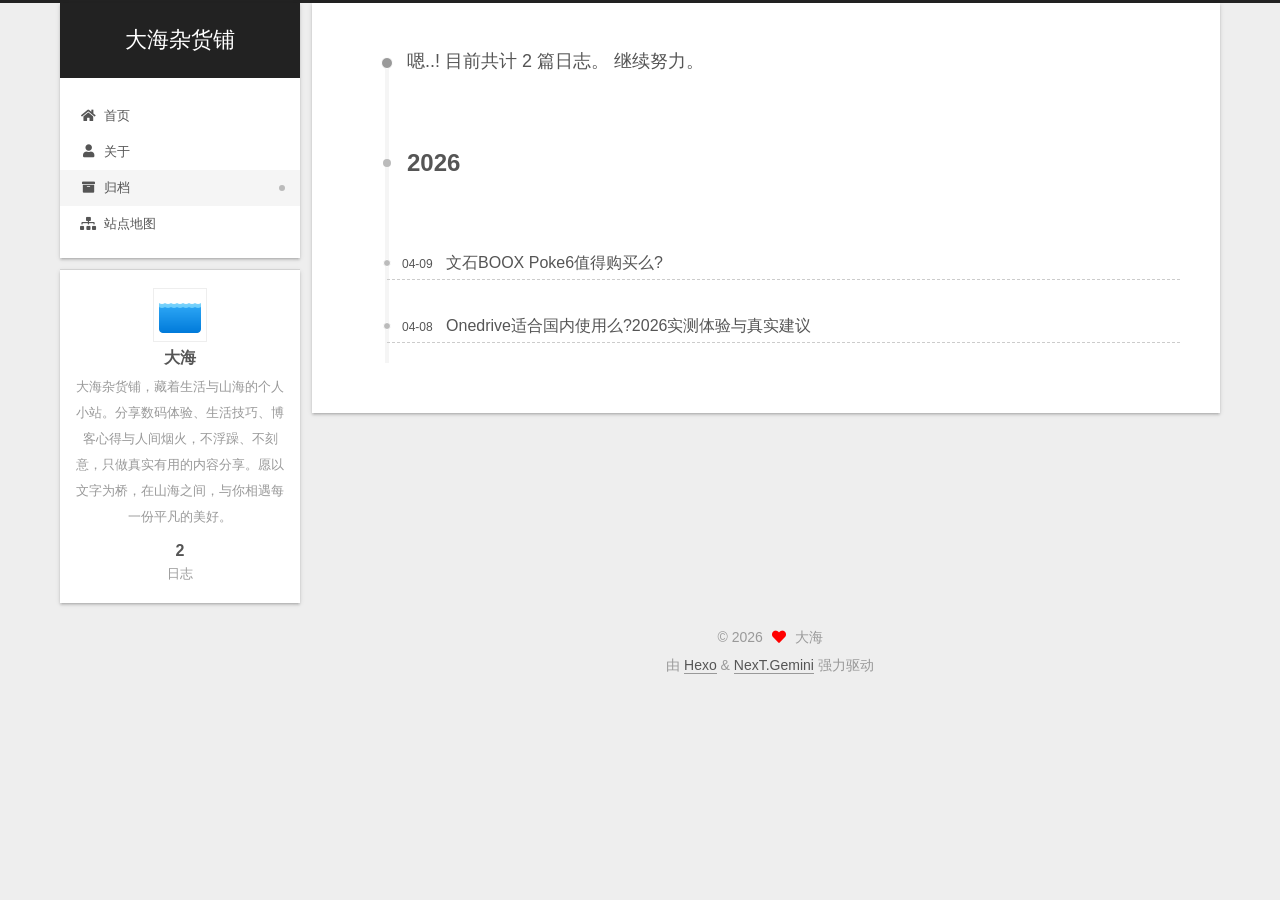
<file: archives/2026/04/index.html>
<!DOCTYPE html>
<html lang="zh-CN">
<head>
  <meta charset="UTF-8">
<meta name="viewport" content="width=device-width, initial-scale=1, maximum-scale=2">
<meta name="theme-color" content="#222">
<meta name="generator" content="Hexo 8.1.1">
  <link rel="apple-touch-icon" sizes="180x180" href="/images/dahai.png">
  <link rel="icon" type="image/png" sizes="32x32" href="/images/dahai.png">
  <link rel="icon" type="image/png" sizes="16x16" href="/images/dahai.png">
  <link rel="mask-icon" href="/images/dahai.png" color="#222">
  <meta name="google-site-verification" content="ei3NaSGfYpqPhEIyp9uKGSZmfr0EiUTM4ldEToxszEY">
  <meta name="msvalidate.01" content="61D35226323E373A93152139AF4B461F">

<link rel="stylesheet" href="/css/main.css">


<link rel="stylesheet" href="/lib/font-awesome/css/all.min.css">

<script id="hexo-configurations">
    var NexT = window.NexT || {};
    var CONFIG = {"hostname":"dahai.store","root":"/","scheme":"Gemini","version":"7.8.0","exturl":false,"sidebar":{"position":"left","display":"post","padding":18,"offset":12,"onmobile":false},"copycode":{"enable":false,"show_result":false,"style":null},"back2top":{"enable":true,"sidebar":false,"scrollpercent":false},"bookmark":{"enable":false,"color":"#222","save":"auto"},"fancybox":false,"mediumzoom":false,"lazyload":false,"pangu":false,"comments":{"style":"tabs","active":null,"storage":true,"lazyload":false,"nav":null},"algolia":{"hits":{"per_page":10},"labels":{"input_placeholder":"Search for Posts","hits_empty":"We didn't find any results for the search: ${query}","hits_stats":"${hits} results found in ${time} ms"}},"localsearch":{"enable":false,"trigger":"auto","top_n_per_article":1,"unescape":false,"preload":false},"motion":{"enable":false,"async":false,"transition":{"post_block":"fadeIn","post_header":"slideDownIn","post_body":"slideDownIn","coll_header":"slideLeftIn","sidebar":"slideUpIn"}}};
  </script>

  <meta name="description" content="大海杂货铺，藏着生活与山海的个人小站。分享数码体验、生活技巧、博客心得与人间烟火，不浮躁、不刻意，只做真实有用的内容分享。愿以文字为桥，在山海之间，与你相遇每一份平凡的美好。">
<meta property="og:type" content="website">
<meta property="og:title" content="大海杂货铺">
<meta property="og:url" content="https://dahai.store/archives/2026/04/index.html">
<meta property="og:site_name" content="大海杂货铺">
<meta property="og:description" content="大海杂货铺，藏着生活与山海的个人小站。分享数码体验、生活技巧、博客心得与人间烟火，不浮躁、不刻意，只做真实有用的内容分享。愿以文字为桥，在山海之间，与你相遇每一份平凡的美好。">
<meta property="og:locale" content="zh_CN">
<meta property="article:author" content="大海">
<meta name="twitter:card" content="summary">

<link rel="canonical" href="https://dahai.store/archives/2026/04/">


<script id="page-configurations">
  // https://hexo.io/docs/variables.html
  CONFIG.page = {
    sidebar: "",
    isHome : false,
    isPost : false,
    lang   : 'zh-CN'
  };
</script>

  <title>归档 | 大海杂货铺</title>
  
    <script async src="https://www.googletagmanager.com/gtag/js?id=G-21H0461SFP"></script>
    <script>
      if (CONFIG.hostname === location.hostname) {
        window.dataLayer = window.dataLayer || [];
        function gtag(){dataLayer.push(arguments);}
        gtag('js', new Date());
        gtag('config', 'G-21H0461SFP');
      }
    </script>


  <script>
    var _hmt = _hmt || [];
    (function() {
      var hm = document.createElement("script");
      hm.src = "https://hm.baidu.com/hm.js?bb58b7a51aa7bd4f4ef0a94bfc297bb2";
      var s = document.getElementsByTagName("script")[0];
      s.parentNode.insertBefore(hm, s);
    })();
  </script>




  <noscript>
  <style>
  .use-motion .brand,
  .use-motion .menu-item,
  .sidebar-inner,
  .use-motion .post-block,
  .use-motion .pagination,
  .use-motion .comments,
  .use-motion .post-header,
  .use-motion .post-body,
  .use-motion .collection-header { opacity: initial; }

  .use-motion .site-title,
  .use-motion .site-subtitle {
    opacity: initial;
    top: initial;
  }

  .use-motion .logo-line-before i { left: initial; }
  .use-motion .logo-line-after i { right: initial; }
  </style>
</noscript>

<link rel="alternate" href="/atom.xml" title="大海杂货铺" type="application/atom+xml">
</head>

<body itemscope itemtype="http://schema.org/WebPage">
  <div class="container">
    <div class="headband"></div>

    <header class="header" itemscope itemtype="http://schema.org/WPHeader">
      <div class="header-inner"><div class="site-brand-container">
  <div class="site-nav-toggle">
    <div class="toggle" aria-label="切换导航栏">
      <span class="toggle-line toggle-line-first"></span>
      <span class="toggle-line toggle-line-middle"></span>
      <span class="toggle-line toggle-line-last"></span>
    </div>
  </div>

  <div class="site-meta">

    <a href="/" class="brand" rel="start">
      <span class="logo-line-before"><i></i></span>
      <h1 class="site-title">大海杂货铺</h1>
      <span class="logo-line-after"><i></i></span>
    </a>
  </div>

  <div class="site-nav-right">
    <div class="toggle popup-trigger">
    </div>
  </div>
</div>




<nav class="site-nav">
  <ul id="menu" class="main-menu menu">
        <li class="menu-item menu-item-home">

    <a href="/" rel="section"><i class="fa fa-home fa-fw"></i>首页</a>

  </li>
        <li class="menu-item menu-item-about">

    <a href="/about/" rel="section"><i class="fa fa-user fa-fw"></i>关于</a>

  </li>
        <li class="menu-item menu-item-archives">

    <a href="/archives/" rel="section"><i class="fa fa-archive fa-fw"></i>归档</a>

  </li>
        <li class="menu-item menu-item-sitemap">

    <a href="/sitemap.xml" rel="section"><i class="fa fa-sitemap fa-fw"></i>站点地图</a>

  </li>
  </ul>
</nav>




</div>
    </header>

    
  <div class="back-to-top">
    <i class="fa fa-arrow-up"></i>
    <span>0%</span>
  </div>


    <main class="main">
      <div class="main-inner">
        <div class="content-wrap">
          

          <div class="content archive">
            

  
  
  
  <div class="post-block">
    <div class="posts-collapse">
      <div class="collection-title">
        <span class="collection-header">嗯..! 目前共计 2 篇日志。 继续努力。</span>
      </div>

      
    <div class="collection-year">
      <span class="collection-header">2026</span>
    </div>

  <article itemscope itemtype="http://schema.org/Article">
    <header class="post-header">

      <div class="post-meta">
        <time itemprop="dateCreated"
              datetime="2026-04-09T09:56:51+08:00"
              content="2026-04-09">
          04-09
        </time>
      </div>

      <div class="post-title">
          <a class="post-title-link" href="/posts/efe999b9.html" itemprop="url">
            <span itemprop="name">文石BOOX Poke6值得购买么?</span>
          </a>
      </div>

    </header>
  </article>

  <article itemscope itemtype="http://schema.org/Article">
    <header class="post-header">

      <div class="post-meta">
        <time itemprop="dateCreated"
              datetime="2026-04-08T14:34:09+08:00"
              content="2026-04-08">
          04-08
        </time>
      </div>

      <div class="post-title">
          <a class="post-title-link" href="/posts/d7ed8bb9.html" itemprop="url">
            <span itemprop="name">Onedrive适合国内使用么?2026实测体验与真实建议</span>
          </a>
      </div>

    </header>
  </article>


    </div>
  </div>
  
  
  

  



          </div>
          

<script>
  window.addEventListener('tabs:register', () => {
    let { activeClass } = CONFIG.comments;
    if (CONFIG.comments.storage) {
      activeClass = localStorage.getItem('comments_active') || activeClass;
    }
    if (activeClass) {
      let activeTab = document.querySelector(`a[href="#comment-${activeClass}"]`);
      if (activeTab) {
        activeTab.click();
      }
    }
  });
  if (CONFIG.comments.storage) {
    window.addEventListener('tabs:click', event => {
      if (!event.target.matches('.tabs-comment .tab-content .tab-pane')) return;
      let commentClass = event.target.classList[1];
      localStorage.setItem('comments_active', commentClass);
    });
  }
</script>

        </div>
          
  
  <div class="toggle sidebar-toggle">
    <span class="toggle-line toggle-line-first"></span>
    <span class="toggle-line toggle-line-middle"></span>
    <span class="toggle-line toggle-line-last"></span>
  </div>

  <aside class="sidebar">
    <div class="sidebar-inner">

      <ul class="sidebar-nav motion-element">
        <li class="sidebar-nav-toc">
          文章目录
        </li>
        <li class="sidebar-nav-overview">
          站点概览
        </li>
      </ul>

      <!--noindex-->
      <div class="post-toc-wrap sidebar-panel">
      </div>
      <!--/noindex-->

      <div class="site-overview-wrap sidebar-panel">
        <div class="site-author motion-element" itemprop="author" itemscope itemtype="http://schema.org/Person">
    <img class="site-author-image" itemprop="image" alt="大海"
      src="/images/dahai.png">
  <p class="site-author-name" itemprop="name">大海</p>
  <div class="site-description" itemprop="description">大海杂货铺，藏着生活与山海的个人小站。分享数码体验、生活技巧、博客心得与人间烟火，不浮躁、不刻意，只做真实有用的内容分享。愿以文字为桥，在山海之间，与你相遇每一份平凡的美好。</div>
</div>
<div class="site-state-wrap motion-element">
  <nav class="site-state">
      <div class="site-state-item site-state-posts">
          <a href="/archives/">
        
          <span class="site-state-item-count">2</span>
          <span class="site-state-item-name">日志</span>
        </a>
      </div>
  </nav>
</div>



      </div>

    </div>
  </aside>
  <div id="sidebar-dimmer"></div>


      </div>
    </main>

    <footer class="footer">
      <div class="footer-inner">
        

        

<div class="copyright">
  
  &copy; 
  <span itemprop="copyrightYear">2026</span>
  <span class="with-love">
    <i class="fa fa-heart"></i>
  </span>
  <span class="author" itemprop="copyrightHolder">大海</span>
</div>
  <div class="powered-by">由 <a href="https://hexo.io/" class="theme-link" rel="noopener" target="_blank">Hexo</a> & <a href="https://theme-next.org/" class="theme-link" rel="noopener" target="_blank">NexT.Gemini</a> 强力驱动
  </div>

        








      </div>
    </footer>
  </div>

  
  <script src="/lib/anime.min.js"></script>

<script src="/js/utils.js"></script>


<script src="/js/schemes/pisces.js"></script>


<script src="/js/next-boot.js"></script>




  















  

  

</body>
</html>
</file>
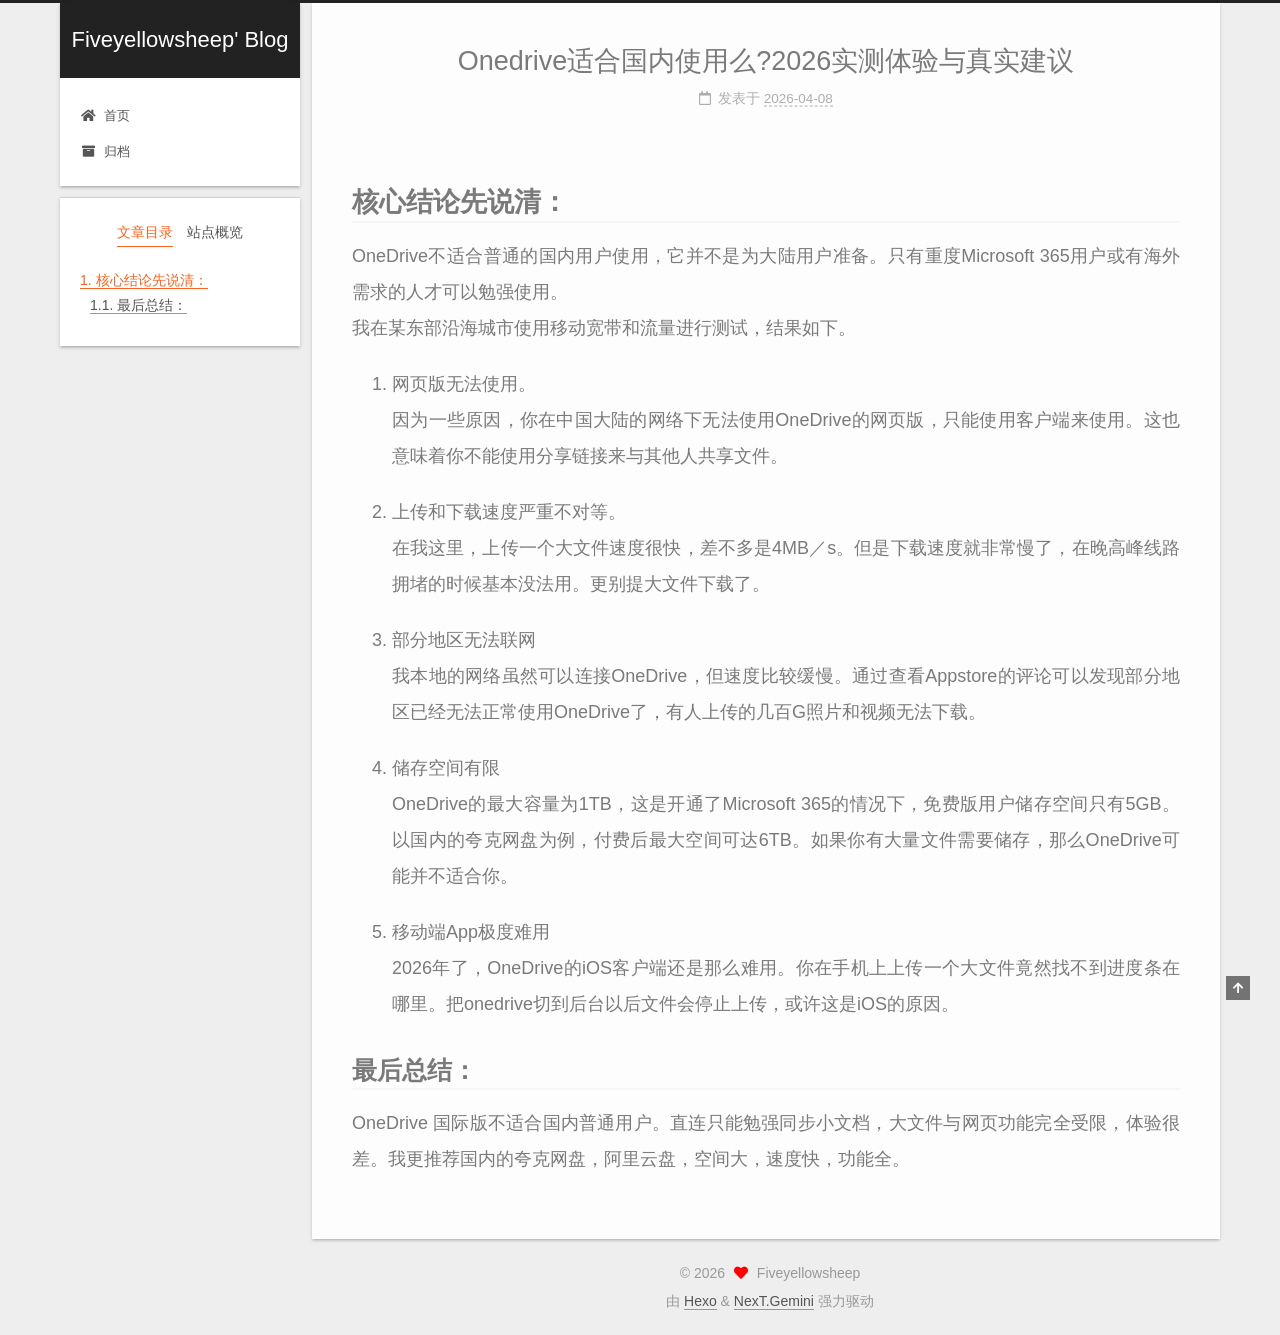
<file: 2026/04/08/Onedrive适合国内使用么-2026实测体验与真实建议/index.html>
<!DOCTYPE html>
<html lang="zh-CN">
<head>
  <meta charset="UTF-8">
<meta name="viewport" content="width=device-width, initial-scale=1, maximum-scale=2">
<meta name="theme-color" content="#222">
<meta name="generator" content="Hexo 8.1.1">
  <link rel="apple-touch-icon" sizes="180x180" href="/images/apple-touch-icon-next.png">
  <link rel="icon" type="image/png" sizes="32x32" href="/images/favicon-32x32-next.png">
  <link rel="icon" type="image/png" sizes="16x16" href="/images/favicon-16x16-next.png">
  <link rel="mask-icon" href="/images/logo.svg" color="#222">

<link rel="stylesheet" href="/css/main.css">


<link rel="stylesheet" href="/lib/font-awesome/css/all.min.css">

<script id="hexo-configurations">
    var NexT = window.NexT || {};
    var CONFIG = {"hostname":"fiveyellowsheep.ink","root":"/","scheme":"Gemini","version":"7.8.0","exturl":false,"sidebar":{"position":"left","display":"post","padding":18,"offset":12,"onmobile":false},"copycode":{"enable":false,"show_result":false,"style":null},"back2top":{"enable":true,"sidebar":false,"scrollpercent":false},"bookmark":{"enable":false,"color":"#222","save":"auto"},"fancybox":false,"mediumzoom":false,"lazyload":false,"pangu":false,"comments":{"style":"tabs","active":null,"storage":true,"lazyload":false,"nav":null},"algolia":{"hits":{"per_page":10},"labels":{"input_placeholder":"Search for Posts","hits_empty":"We didn't find any results for the search: ${query}","hits_stats":"${hits} results found in ${time} ms"}},"localsearch":{"enable":false,"trigger":"auto","top_n_per_article":1,"unescape":false,"preload":false},"motion":{"enable":true,"async":false,"transition":{"post_block":"fadeIn","post_header":"slideDownIn","post_body":"slideDownIn","coll_header":"slideLeftIn","sidebar":"slideUpIn"}}};
  </script>

  <meta name="description" content="核心结论先说清：OneDrive不适合普通的国内用户使用，它并不是为大陆用户准备。只有重度Microsoft 365用户或有海外需求的人才可以勉强使用。我在某东部沿海城市使用移动宽带和流量进行测试，结果如下。  网页版无法使用。因为一些原因，你在中国大陆的网络下无法使用OneDrive的网页版，只能使用客户端来使用。这也意味着你不能使用分享链接来与其他人共享文件。  上传和下载速度严重不对等。在我">
<meta property="og:type" content="article">
<meta property="og:title" content="Onedrive适合国内使用么?2026实测体验与真实建议">
<meta property="og:url" content="https://fiveyellowsheep.ink/2026/04/08/Onedrive%E9%80%82%E5%90%88%E5%9B%BD%E5%86%85%E4%BD%BF%E7%94%A8%E4%B9%88-2026%E5%AE%9E%E6%B5%8B%E4%BD%93%E9%AA%8C%E4%B8%8E%E7%9C%9F%E5%AE%9E%E5%BB%BA%E8%AE%AE/index.html">
<meta property="og:site_name" content="Fiveyellowsheep&#39; Blog">
<meta property="og:description" content="核心结论先说清：OneDrive不适合普通的国内用户使用，它并不是为大陆用户准备。只有重度Microsoft 365用户或有海外需求的人才可以勉强使用。我在某东部沿海城市使用移动宽带和流量进行测试，结果如下。  网页版无法使用。因为一些原因，你在中国大陆的网络下无法使用OneDrive的网页版，只能使用客户端来使用。这也意味着你不能使用分享链接来与其他人共享文件。  上传和下载速度严重不对等。在我">
<meta property="og:locale" content="zh_CN">
<meta property="article:published_time" content="2026-04-08T06:34:09.000Z">
<meta property="article:modified_time" content="2026-04-08T06:37:57.613Z">
<meta property="article:author" content="Fiveyellowsheep">
<meta name="twitter:card" content="summary">

<link rel="canonical" href="https://fiveyellowsheep.ink/2026/04/08/Onedrive%E9%80%82%E5%90%88%E5%9B%BD%E5%86%85%E4%BD%BF%E7%94%A8%E4%B9%88-2026%E5%AE%9E%E6%B5%8B%E4%BD%93%E9%AA%8C%E4%B8%8E%E7%9C%9F%E5%AE%9E%E5%BB%BA%E8%AE%AE/">


<script id="page-configurations">
  // https://hexo.io/docs/variables.html
  CONFIG.page = {
    sidebar: "",
    isHome : false,
    isPost : true,
    lang   : 'zh-CN'
  };
</script>

  <title>Onedrive适合国内使用么?2026实测体验与真实建议 | Fiveyellowsheep' Blog</title>
  






  <noscript>
  <style>
  .use-motion .brand,
  .use-motion .menu-item,
  .sidebar-inner,
  .use-motion .post-block,
  .use-motion .pagination,
  .use-motion .comments,
  .use-motion .post-header,
  .use-motion .post-body,
  .use-motion .collection-header { opacity: initial; }

  .use-motion .site-title,
  .use-motion .site-subtitle {
    opacity: initial;
    top: initial;
  }

  .use-motion .logo-line-before i { left: initial; }
  .use-motion .logo-line-after i { right: initial; }
  </style>
</noscript>

</head>

<body itemscope itemtype="http://schema.org/WebPage">
  <div class="container use-motion">
    <div class="headband"></div>

    <header class="header" itemscope itemtype="http://schema.org/WPHeader">
      <div class="header-inner"><div class="site-brand-container">
  <div class="site-nav-toggle">
    <div class="toggle" aria-label="切换导航栏">
      <span class="toggle-line toggle-line-first"></span>
      <span class="toggle-line toggle-line-middle"></span>
      <span class="toggle-line toggle-line-last"></span>
    </div>
  </div>

  <div class="site-meta">

    <a href="/" class="brand" rel="start">
      <span class="logo-line-before"><i></i></span>
      <h1 class="site-title">Fiveyellowsheep' Blog</h1>
      <span class="logo-line-after"><i></i></span>
    </a>
  </div>

  <div class="site-nav-right">
    <div class="toggle popup-trigger">
    </div>
  </div>
</div>




<nav class="site-nav">
  <ul id="menu" class="main-menu menu">
        <li class="menu-item menu-item-home">

    <a href="/" rel="section"><i class="fa fa-home fa-fw"></i>首页</a>

  </li>
        <li class="menu-item menu-item-archives">

    <a href="/archives/" rel="section"><i class="fa fa-archive fa-fw"></i>归档</a>

  </li>
  </ul>
</nav>




</div>
    </header>

    
  <div class="back-to-top">
    <i class="fa fa-arrow-up"></i>
    <span>0%</span>
  </div>


    <main class="main">
      <div class="main-inner">
        <div class="content-wrap">
          

          <div class="content post posts-expand">
            

    
  
  
  <article itemscope itemtype="http://schema.org/Article" class="post-block" lang="zh-CN">
    <link itemprop="mainEntityOfPage" href="https://fiveyellowsheep.ink/2026/04/08/Onedrive%E9%80%82%E5%90%88%E5%9B%BD%E5%86%85%E4%BD%BF%E7%94%A8%E4%B9%88-2026%E5%AE%9E%E6%B5%8B%E4%BD%93%E9%AA%8C%E4%B8%8E%E7%9C%9F%E5%AE%9E%E5%BB%BA%E8%AE%AE/">

    <span hidden itemprop="author" itemscope itemtype="http://schema.org/Person">
      <meta itemprop="image" content="/images/avatar.gif">
      <meta itemprop="name" content="Fiveyellowsheep">
      <meta itemprop="description" content="">
    </span>

    <span hidden itemprop="publisher" itemscope itemtype="http://schema.org/Organization">
      <meta itemprop="name" content="Fiveyellowsheep' Blog">
    </span>
      <header class="post-header">
        <h1 class="post-title" itemprop="name headline">
          Onedrive适合国内使用么?2026实测体验与真实建议
        </h1>

        <div class="post-meta">
            <span class="post-meta-item">
              <span class="post-meta-item-icon">
                <i class="far fa-calendar"></i>
              </span>
              <span class="post-meta-item-text">发表于</span>
              

              <time title="创建时间：2026-04-08 14:34:09 / 修改时间：14:37:57" itemprop="dateCreated datePublished" datetime="2026-04-08T14:34:09+08:00">2026-04-08</time>
            </span>

          

        </div>
      </header>

    
    
    
    <div class="post-body" itemprop="articleBody">

      
        <h1 id="核心结论先说清："><a href="#核心结论先说清：" class="headerlink" title="核心结论先说清："></a>核心结论先说清：</h1><p>OneDrive不适合普通的国内用户使用，它并不是为大陆用户准备。只有重度Microsoft 365用户或有海外需求的人才可以勉强使用。<br>我在某东部沿海城市使用移动宽带和流量进行测试，结果如下。</p>
<ol>
<li><p>网页版无法使用。<br>因为一些原因，你在中国大陆的网络下无法使用OneDrive的网页版，只能使用客户端来使用。这也意味着你不能使用分享链接来与其他人共享文件。</p>
</li>
<li><p>上传和下载速度严重不对等。<br>在我这里，上传一个大文件速度很快，差不多是4MB／s。但是下载速度就非常慢了，在晚高峰线路拥堵的时候基本没法用。更别提大文件下载了。</p>
</li>
<li><p>部分地区无法联网<br>我本地的网络虽然可以连接OneDrive，但速度比较缓慢。通过查看Appstore的评论可以发现部分地区已经无法正常使用OneDrive了，有人上传的几百G照片和视频无法下载。</p>
</li>
<li><p>储存空间有限<br>OneDrive的最大容量为1TB，这是开通了Microsoft 365的情况下，免费版用户储存空间只有5GB。以国内的夸克网盘为例，付费后最大空间可达6TB。如果你有大量文件需要储存，那么OneDrive可能并不适合你。</p>
</li>
<li><p>移动端App极度难用<br>2026年了，OneDrive的iOS客户端还是那么难用。你在手机上上传一个大文件竟然找不到进度条在哪里。把onedrive切到后台以后文件会停止上传，或许这是iOS的原因。</p>
</li>
</ol>
<h2 id="最后总结："><a href="#最后总结：" class="headerlink" title="最后总结："></a>最后总结：</h2><p>OneDrive 国际版不适合国内普通用户。直连只能勉强同步小文档，大文件与网页功能完全受限，体验很差。我更推荐国内的夸克网盘，阿里云盘，空间大，速度快，功能全。</p>

    </div>

    
    
    

      <footer class="post-footer">

        


        
      </footer>
    
  </article>
  
  
  



          </div>
          

<script>
  window.addEventListener('tabs:register', () => {
    let { activeClass } = CONFIG.comments;
    if (CONFIG.comments.storage) {
      activeClass = localStorage.getItem('comments_active') || activeClass;
    }
    if (activeClass) {
      let activeTab = document.querySelector(`a[href="#comment-${activeClass}"]`);
      if (activeTab) {
        activeTab.click();
      }
    }
  });
  if (CONFIG.comments.storage) {
    window.addEventListener('tabs:click', event => {
      if (!event.target.matches('.tabs-comment .tab-content .tab-pane')) return;
      let commentClass = event.target.classList[1];
      localStorage.setItem('comments_active', commentClass);
    });
  }
</script>

        </div>
          
  
  <div class="toggle sidebar-toggle">
    <span class="toggle-line toggle-line-first"></span>
    <span class="toggle-line toggle-line-middle"></span>
    <span class="toggle-line toggle-line-last"></span>
  </div>

  <aside class="sidebar">
    <div class="sidebar-inner">

      <ul class="sidebar-nav motion-element">
        <li class="sidebar-nav-toc">
          文章目录
        </li>
        <li class="sidebar-nav-overview">
          站点概览
        </li>
      </ul>

      <!--noindex-->
      <div class="post-toc-wrap sidebar-panel">
          <div class="post-toc motion-element"><ol class="nav"><li class="nav-item nav-level-1"><a class="nav-link" href="#%E6%A0%B8%E5%BF%83%E7%BB%93%E8%AE%BA%E5%85%88%E8%AF%B4%E6%B8%85%EF%BC%9A"><span class="nav-number">1.</span> <span class="nav-text">核心结论先说清：</span></a><ol class="nav-child"><li class="nav-item nav-level-2"><a class="nav-link" href="#%E6%9C%80%E5%90%8E%E6%80%BB%E7%BB%93%EF%BC%9A"><span class="nav-number">1.1.</span> <span class="nav-text">最后总结：</span></a></li></ol></li></ol></div>
      </div>
      <!--/noindex-->

      <div class="site-overview-wrap sidebar-panel">
        <div class="site-author motion-element" itemprop="author" itemscope itemtype="http://schema.org/Person">
  <p class="site-author-name" itemprop="name">Fiveyellowsheep</p>
  <div class="site-description" itemprop="description"></div>
</div>
<div class="site-state-wrap motion-element">
  <nav class="site-state">
      <div class="site-state-item site-state-posts">
          <a href="/archives/">
        
          <span class="site-state-item-count">1</span>
          <span class="site-state-item-name">日志</span>
        </a>
      </div>
  </nav>
</div>



      </div>

    </div>
  </aside>
  <div id="sidebar-dimmer"></div>


      </div>
    </main>

    <footer class="footer">
      <div class="footer-inner">
        

        

<div class="copyright">
  
  &copy; 
  <span itemprop="copyrightYear">2026</span>
  <span class="with-love">
    <i class="fa fa-heart"></i>
  </span>
  <span class="author" itemprop="copyrightHolder">Fiveyellowsheep</span>
</div>
  <div class="powered-by">由 <a href="https://hexo.io/" class="theme-link" rel="noopener" target="_blank">Hexo</a> & <a href="https://theme-next.org/" class="theme-link" rel="noopener" target="_blank">NexT.Gemini</a> 强力驱动
  </div>

        








      </div>
    </footer>
  </div>

  
  <script src="/lib/anime.min.js"></script>
  <script src="/lib/velocity/velocity.min.js"></script>
  <script src="/lib/velocity/velocity.ui.min.js"></script>

<script src="/js/utils.js"></script>

<script src="/js/motion.js"></script>


<script src="/js/schemes/pisces.js"></script>


<script src="/js/next-boot.js"></script>




  















  

  

</body>
</html>
</file>
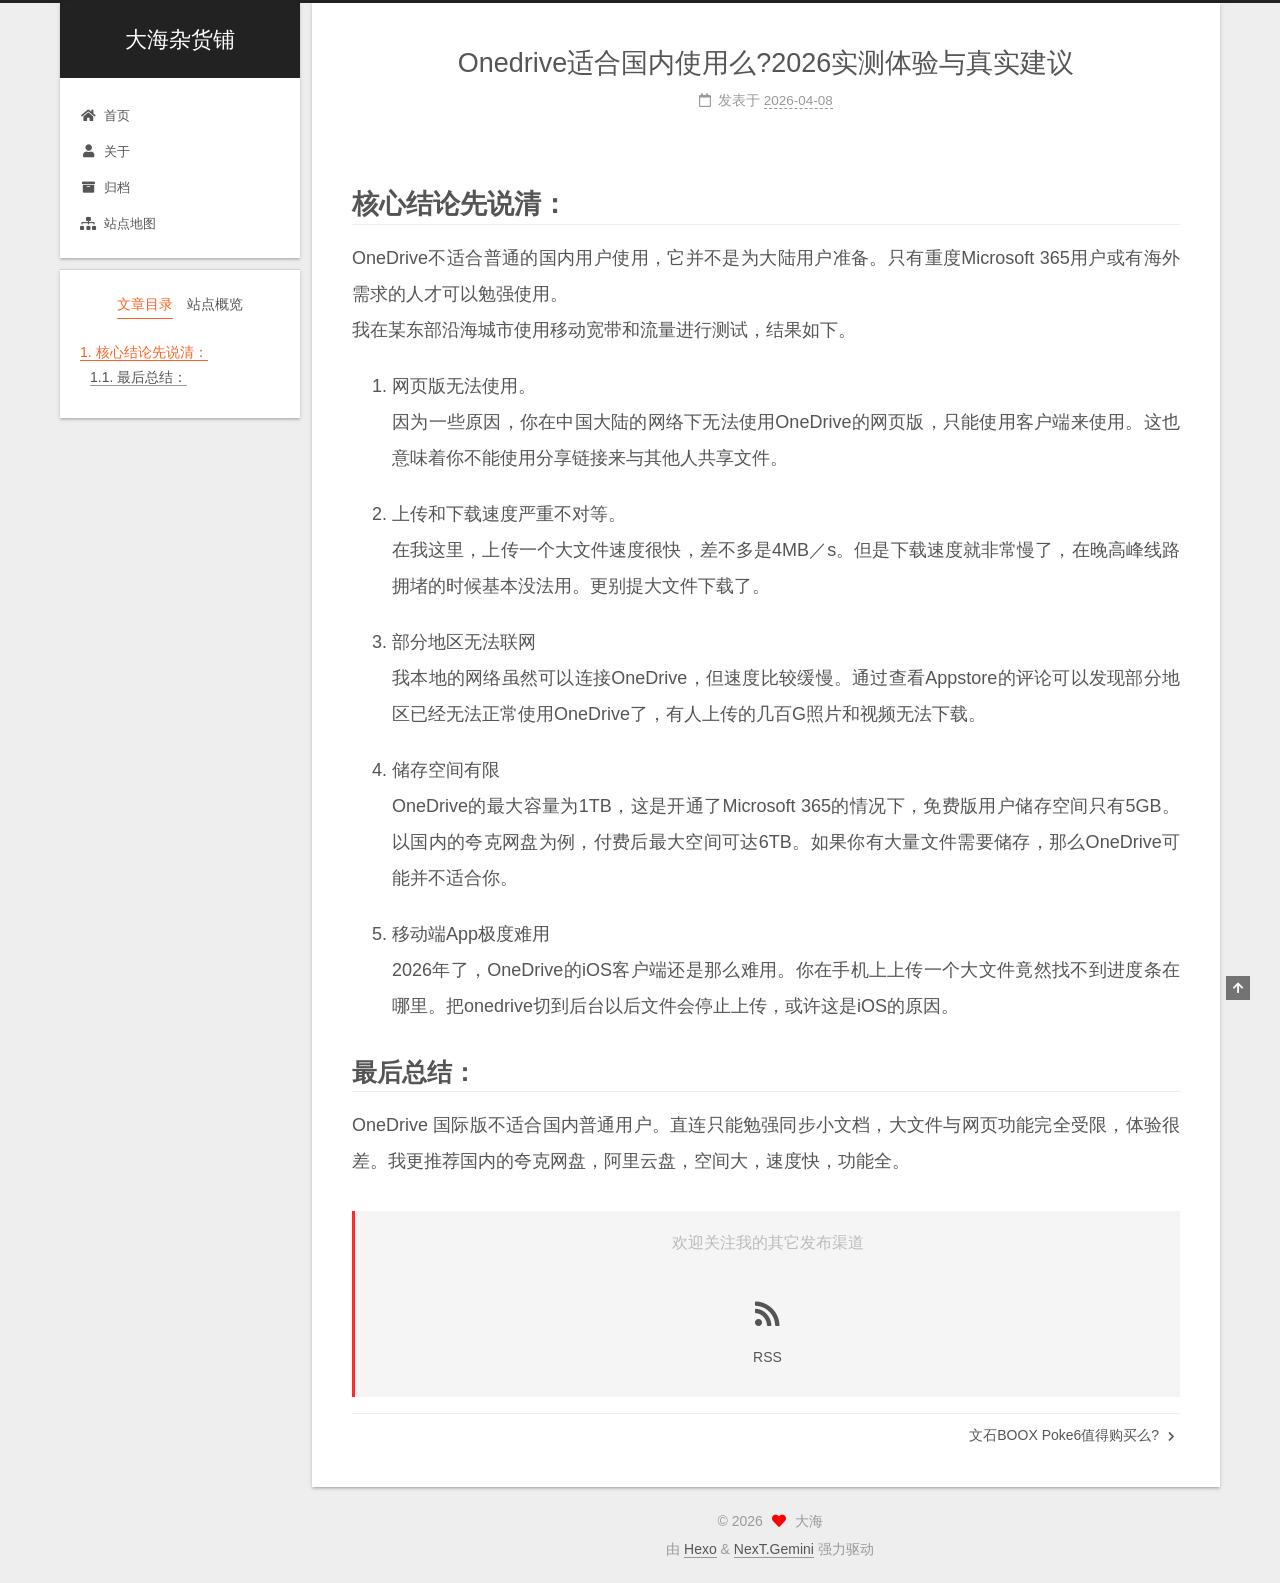
<file: posts/d7ed8bb9.html>
<!DOCTYPE html>
<html lang="zh-CN">
<head>
  <meta charset="UTF-8">
<meta name="viewport" content="width=device-width, initial-scale=1, maximum-scale=2">
<meta name="theme-color" content="#222">
<meta name="generator" content="Hexo 8.1.1">
  <link rel="apple-touch-icon" sizes="180x180" href="/images/dahai.png">
  <link rel="icon" type="image/png" sizes="32x32" href="/images/dahai.png">
  <link rel="icon" type="image/png" sizes="16x16" href="/images/dahai.png">
  <link rel="mask-icon" href="/images/dahai.png" color="#222">
  <meta name="google-site-verification" content="ei3NaSGfYpqPhEIyp9uKGSZmfr0EiUTM4ldEToxszEY">
  <meta name="msvalidate.01" content="61D35226323E373A93152139AF4B461F">

<link rel="stylesheet" href="/css/main.css">


<link rel="stylesheet" href="/lib/font-awesome/css/all.min.css">

<script id="hexo-configurations">
    var NexT = window.NexT || {};
    var CONFIG = {"hostname":"dahai.store","root":"/","scheme":"Gemini","version":"7.8.0","exturl":false,"sidebar":{"position":"left","display":"post","padding":18,"offset":12,"onmobile":false},"copycode":{"enable":false,"show_result":false,"style":null},"back2top":{"enable":true,"sidebar":false,"scrollpercent":false},"bookmark":{"enable":false,"color":"#222","save":"auto"},"fancybox":false,"mediumzoom":false,"lazyload":false,"pangu":false,"comments":{"style":"tabs","active":null,"storage":true,"lazyload":false,"nav":null},"algolia":{"hits":{"per_page":10},"labels":{"input_placeholder":"Search for Posts","hits_empty":"We didn't find any results for the search: ${query}","hits_stats":"${hits} results found in ${time} ms"}},"localsearch":{"enable":false,"trigger":"auto","top_n_per_article":1,"unescape":false,"preload":false},"motion":{"enable":false,"async":false,"transition":{"post_block":"fadeIn","post_header":"slideDownIn","post_body":"slideDownIn","coll_header":"slideLeftIn","sidebar":"slideUpIn"}}};
  </script>

  <meta name="description" content="核心结论先说清：OneDrive不适合普通的国内用户使用，它并不是为大陆用户准备。只有重度Microsoft 365用户或有海外需求的人才可以勉强使用。我在某东部沿海城市使用移动宽带和流量进行测试，结果如下。">
<meta property="og:type" content="article">
<meta property="og:title" content="Onedrive适合国内使用么?2026实测体验与真实建议">
<meta property="og:url" content="https://dahai.store/posts/d7ed8bb9.html">
<meta property="og:site_name" content="大海杂货铺">
<meta property="og:description" content="核心结论先说清：OneDrive不适合普通的国内用户使用，它并不是为大陆用户准备。只有重度Microsoft 365用户或有海外需求的人才可以勉强使用。我在某东部沿海城市使用移动宽带和流量进行测试，结果如下。">
<meta property="og:locale" content="zh_CN">
<meta property="article:published_time" content="2026-04-08T06:34:09.000Z">
<meta property="article:modified_time" content="2026-04-08T06:54:21.819Z">
<meta property="article:author" content="大海">
<meta name="twitter:card" content="summary">

<link rel="canonical" href="https://dahai.store/posts/d7ed8bb9.html">


<script id="page-configurations">
  // https://hexo.io/docs/variables.html
  CONFIG.page = {
    sidebar: "",
    isHome : false,
    isPost : true,
    lang   : 'zh-CN'
  };
</script>

  <title>Onedrive适合国内使用么?2026实测体验与真实建议 | 大海杂货铺</title>
  
    <script async src="https://www.googletagmanager.com/gtag/js?id=G-21H0461SFP"></script>
    <script>
      if (CONFIG.hostname === location.hostname) {
        window.dataLayer = window.dataLayer || [];
        function gtag(){dataLayer.push(arguments);}
        gtag('js', new Date());
        gtag('config', 'G-21H0461SFP');
      }
    </script>


  <script>
    var _hmt = _hmt || [];
    (function() {
      var hm = document.createElement("script");
      hm.src = "https://hm.baidu.com/hm.js?bb58b7a51aa7bd4f4ef0a94bfc297bb2";
      var s = document.getElementsByTagName("script")[0];
      s.parentNode.insertBefore(hm, s);
    })();
  </script>




  <noscript>
  <style>
  .use-motion .brand,
  .use-motion .menu-item,
  .sidebar-inner,
  .use-motion .post-block,
  .use-motion .pagination,
  .use-motion .comments,
  .use-motion .post-header,
  .use-motion .post-body,
  .use-motion .collection-header { opacity: initial; }

  .use-motion .site-title,
  .use-motion .site-subtitle {
    opacity: initial;
    top: initial;
  }

  .use-motion .logo-line-before i { left: initial; }
  .use-motion .logo-line-after i { right: initial; }
  </style>
</noscript>

<link rel="alternate" href="/atom.xml" title="大海杂货铺" type="application/atom+xml">
</head>

<body itemscope itemtype="http://schema.org/WebPage">
  <div class="container">
    <div class="headband"></div>

    <header class="header" itemscope itemtype="http://schema.org/WPHeader">
      <div class="header-inner"><div class="site-brand-container">
  <div class="site-nav-toggle">
    <div class="toggle" aria-label="切换导航栏">
      <span class="toggle-line toggle-line-first"></span>
      <span class="toggle-line toggle-line-middle"></span>
      <span class="toggle-line toggle-line-last"></span>
    </div>
  </div>

  <div class="site-meta">

    <a href="/" class="brand" rel="start">
      <span class="logo-line-before"><i></i></span>
      <h1 class="site-title">大海杂货铺</h1>
      <span class="logo-line-after"><i></i></span>
    </a>
  </div>

  <div class="site-nav-right">
    <div class="toggle popup-trigger">
    </div>
  </div>
</div>




<nav class="site-nav">
  <ul id="menu" class="main-menu menu">
        <li class="menu-item menu-item-home">

    <a href="/" rel="section"><i class="fa fa-home fa-fw"></i>首页</a>

  </li>
        <li class="menu-item menu-item-about">

    <a href="/about/" rel="section"><i class="fa fa-user fa-fw"></i>关于</a>

  </li>
        <li class="menu-item menu-item-archives">

    <a href="/archives/" rel="section"><i class="fa fa-archive fa-fw"></i>归档</a>

  </li>
        <li class="menu-item menu-item-sitemap">

    <a href="/sitemap.xml" rel="section"><i class="fa fa-sitemap fa-fw"></i>站点地图</a>

  </li>
  </ul>
</nav>




</div>
    </header>

    
  <div class="back-to-top">
    <i class="fa fa-arrow-up"></i>
    <span>0%</span>
  </div>


    <main class="main">
      <div class="main-inner">
        <div class="content-wrap">
          

          <div class="content post posts-expand">
            

    
  
  
  <article itemscope itemtype="http://schema.org/Article" class="post-block" lang="zh-CN">
    <link itemprop="mainEntityOfPage" href="https://dahai.store/posts/d7ed8bb9.html">

    <span hidden itemprop="author" itemscope itemtype="http://schema.org/Person">
      <meta itemprop="image" content="/images/dahai.png">
      <meta itemprop="name" content="大海">
      <meta itemprop="description" content="大海杂货铺，藏着生活与山海的个人小站。分享数码体验、生活技巧、博客心得与人间烟火，不浮躁、不刻意，只做真实有用的内容分享。愿以文字为桥，在山海之间，与你相遇每一份平凡的美好。">
    </span>

    <span hidden itemprop="publisher" itemscope itemtype="http://schema.org/Organization">
      <meta itemprop="name" content="大海杂货铺">
    </span>
      <header class="post-header">
        <h1 class="post-title" itemprop="name headline">
          Onedrive适合国内使用么?2026实测体验与真实建议
        </h1>

        <div class="post-meta">
            <span class="post-meta-item">
              <span class="post-meta-item-icon">
                <i class="far fa-calendar"></i>
              </span>
              <span class="post-meta-item-text">发表于</span>
              

              <time title="创建时间：2026-04-08 14:34:09 / 修改时间：14:54:21" itemprop="dateCreated datePublished" datetime="2026-04-08T14:34:09+08:00">2026-04-08</time>
            </span>

          

        </div>
      </header>

    
    
    
    <div class="post-body" itemprop="articleBody">

      
        <html><head></head><body><h1 id="核心结论先说清："><a href="#核心结论先说清：" class="headerlink" title="核心结论先说清："></a>核心结论先说清：</h1><p>OneDrive不适合普通的国内用户使用，它并不是为大陆用户准备。只有重度Microsoft 365用户或有海外需求的人才可以勉强使用。<br>我在某东部沿海城市使用移动宽带和流量进行测试，结果如下。</p>
<span id="more"></span>
<ol>
<li><p>网页版无法使用。<br>因为一些原因，你在中国大陆的网络下无法使用OneDrive的网页版，只能使用客户端来使用。这也意味着你不能使用分享链接来与其他人共享文件。</p>
</li>
<li><p>上传和下载速度严重不对等。<br>在我这里，上传一个大文件速度很快，差不多是4MB／s。但是下载速度就非常慢了，在晚高峰线路拥堵的时候基本没法用。更别提大文件下载了。</p>
</li>
<li><p>部分地区无法联网<br>我本地的网络虽然可以连接OneDrive，但速度比较缓慢。通过查看Appstore的评论可以发现部分地区已经无法正常使用OneDrive了，有人上传的几百G照片和视频无法下载。</p>
</li>
<li><p>储存空间有限<br>OneDrive的最大容量为1TB，这是开通了Microsoft 365的情况下，免费版用户储存空间只有5GB。以国内的夸克网盘为例，付费后最大空间可达6TB。如果你有大量文件需要储存，那么OneDrive可能并不适合你。</p>
</li>
<li><p>移动端App极度难用<br>2026年了，OneDrive的iOS客户端还是那么难用。你在手机上上传一个大文件竟然找不到进度条在哪里。把onedrive切到后台以后文件会停止上传，或许这是iOS的原因。</p>
</li>
</ol>
<h2 id="最后总结："><a href="#最后总结：" class="headerlink" title="最后总结："></a>最后总结：</h2><p>OneDrive 国际版不适合国内普通用户。直连只能勉强同步小文档，大文件与网页功能完全受限，体验很差。我更推荐国内的夸克网盘，阿里云盘，空间大，速度快，功能全。</p>
</body></html>
    </div>

    
    
    
        

  <div class="followme">
    <p>欢迎关注我的其它发布渠道</p>

    <div class="social-list">

        <div class="social-item">
          <a target="_blank" class="social-link" href="/atom.xml">
            <span class="icon">
              <i class="fa fa-rss"></i>
            </span>

            <span class="label">RSS</span>
          </a>
        </div>
    </div>
  </div>


      <footer class="post-footer">

        


        
    <div class="post-nav">
      <div class="post-nav-item"></div>
      <div class="post-nav-item">
    <a href="/posts/efe999b9.html" rel="next" title="文石BOOX Poke6值得购买么?">
      文石BOOX Poke6值得购买么? <i class="fa fa-chevron-right"></i>
    </a></div>
    </div>
      </footer>
    
  </article>
  
  
  



          </div>
          

<script>
  window.addEventListener('tabs:register', () => {
    let { activeClass } = CONFIG.comments;
    if (CONFIG.comments.storage) {
      activeClass = localStorage.getItem('comments_active') || activeClass;
    }
    if (activeClass) {
      let activeTab = document.querySelector(`a[href="#comment-${activeClass}"]`);
      if (activeTab) {
        activeTab.click();
      }
    }
  });
  if (CONFIG.comments.storage) {
    window.addEventListener('tabs:click', event => {
      if (!event.target.matches('.tabs-comment .tab-content .tab-pane')) return;
      let commentClass = event.target.classList[1];
      localStorage.setItem('comments_active', commentClass);
    });
  }
</script>

        </div>
          
  
  <div class="toggle sidebar-toggle">
    <span class="toggle-line toggle-line-first"></span>
    <span class="toggle-line toggle-line-middle"></span>
    <span class="toggle-line toggle-line-last"></span>
  </div>

  <aside class="sidebar">
    <div class="sidebar-inner">

      <ul class="sidebar-nav motion-element">
        <li class="sidebar-nav-toc">
          文章目录
        </li>
        <li class="sidebar-nav-overview">
          站点概览
        </li>
      </ul>

      <!--noindex-->
      <div class="post-toc-wrap sidebar-panel">
          <div class="post-toc motion-element"><ol class="nav"><li class="nav-item nav-level-1"><a class="nav-link" href="#%E6%A0%B8%E5%BF%83%E7%BB%93%E8%AE%BA%E5%85%88%E8%AF%B4%E6%B8%85%EF%BC%9A"><span class="nav-number">1.</span> <span class="nav-text">核心结论先说清：</span></a><ol class="nav-child"><li class="nav-item nav-level-2"><a class="nav-link" href="#%E6%9C%80%E5%90%8E%E6%80%BB%E7%BB%93%EF%BC%9A"><span class="nav-number">1.1.</span> <span class="nav-text">最后总结：</span></a></li></ol></li></ol></div>
      </div>
      <!--/noindex-->

      <div class="site-overview-wrap sidebar-panel">
        <div class="site-author motion-element" itemprop="author" itemscope itemtype="http://schema.org/Person">
    <img class="site-author-image" itemprop="image" alt="大海"
      src="/images/dahai.png">
  <p class="site-author-name" itemprop="name">大海</p>
  <div class="site-description" itemprop="description">大海杂货铺，藏着生活与山海的个人小站。分享数码体验、生活技巧、博客心得与人间烟火，不浮躁、不刻意，只做真实有用的内容分享。愿以文字为桥，在山海之间，与你相遇每一份平凡的美好。</div>
</div>
<div class="site-state-wrap motion-element">
  <nav class="site-state">
      <div class="site-state-item site-state-posts">
          <a href="/archives/">
        
          <span class="site-state-item-count">2</span>
          <span class="site-state-item-name">日志</span>
        </a>
      </div>
  </nav>
</div>



      </div>

    </div>
  </aside>
  <div id="sidebar-dimmer"></div>


      </div>
    </main>

    <footer class="footer">
      <div class="footer-inner">
        

        

<div class="copyright">
  
  &copy; 
  <span itemprop="copyrightYear">2026</span>
  <span class="with-love">
    <i class="fa fa-heart"></i>
  </span>
  <span class="author" itemprop="copyrightHolder">大海</span>
</div>
  <div class="powered-by">由 <a href="https://hexo.io/" class="theme-link" rel="noopener" target="_blank">Hexo</a> & <a href="https://theme-next.org/" class="theme-link" rel="noopener" target="_blank">NexT.Gemini</a> 强力驱动
  </div>

        








      </div>
    </footer>
  </div>

  
  <script src="/lib/anime.min.js"></script>

<script src="/js/utils.js"></script>


<script src="/js/schemes/pisces.js"></script>


<script src="/js/next-boot.js"></script>




  















  

  

</body>
</html>
</file>
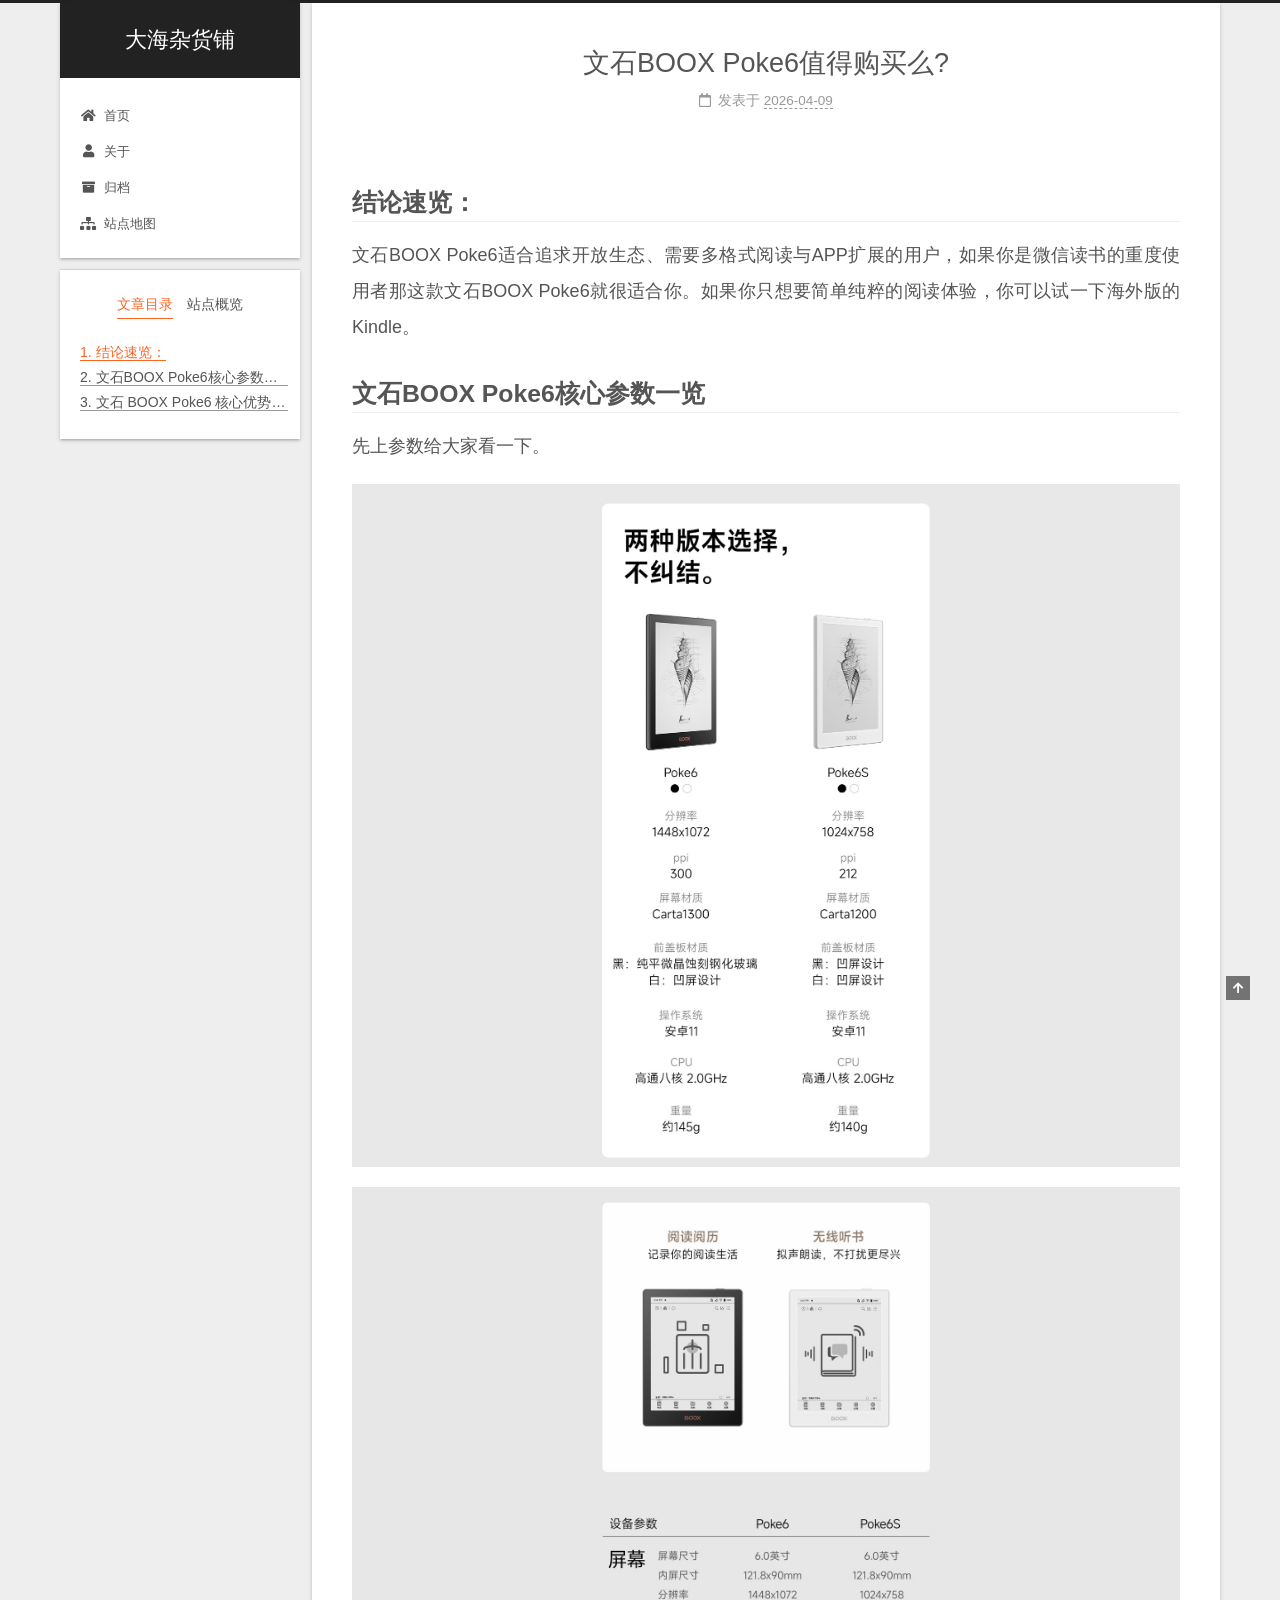
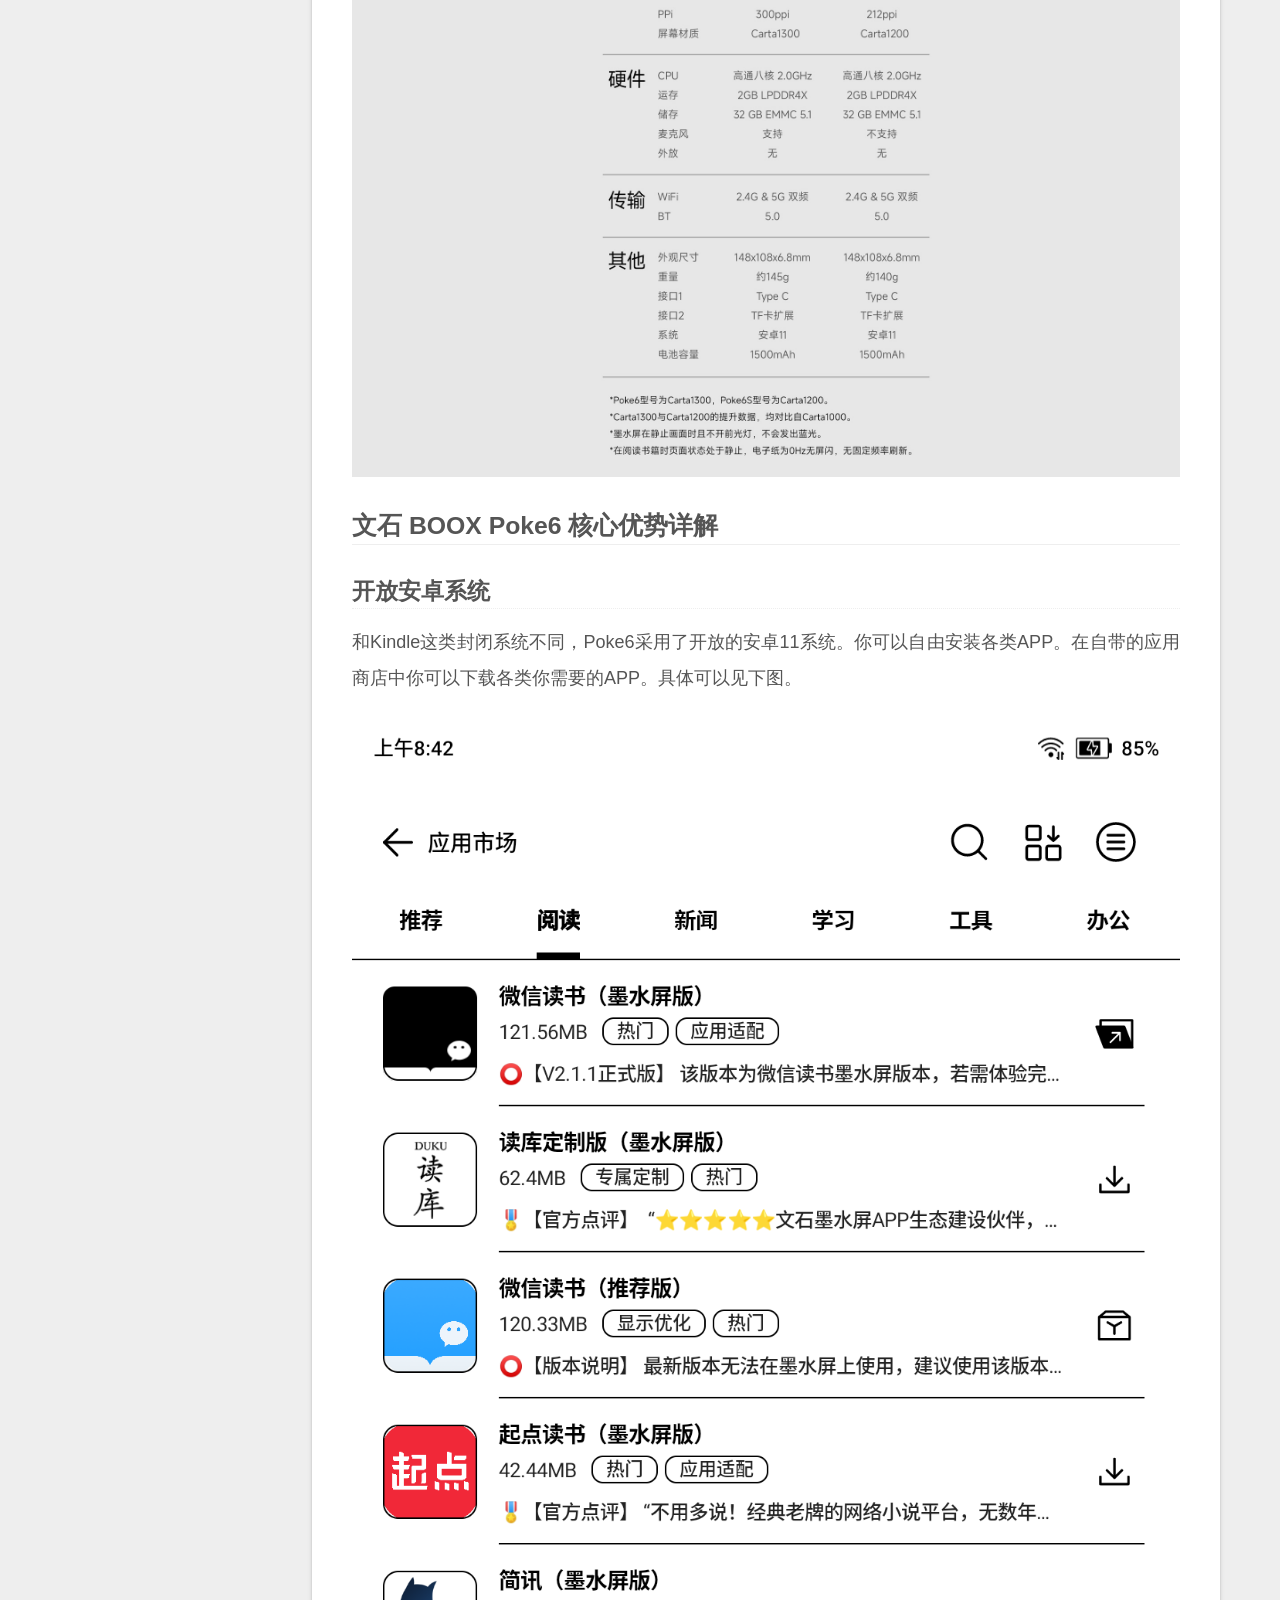
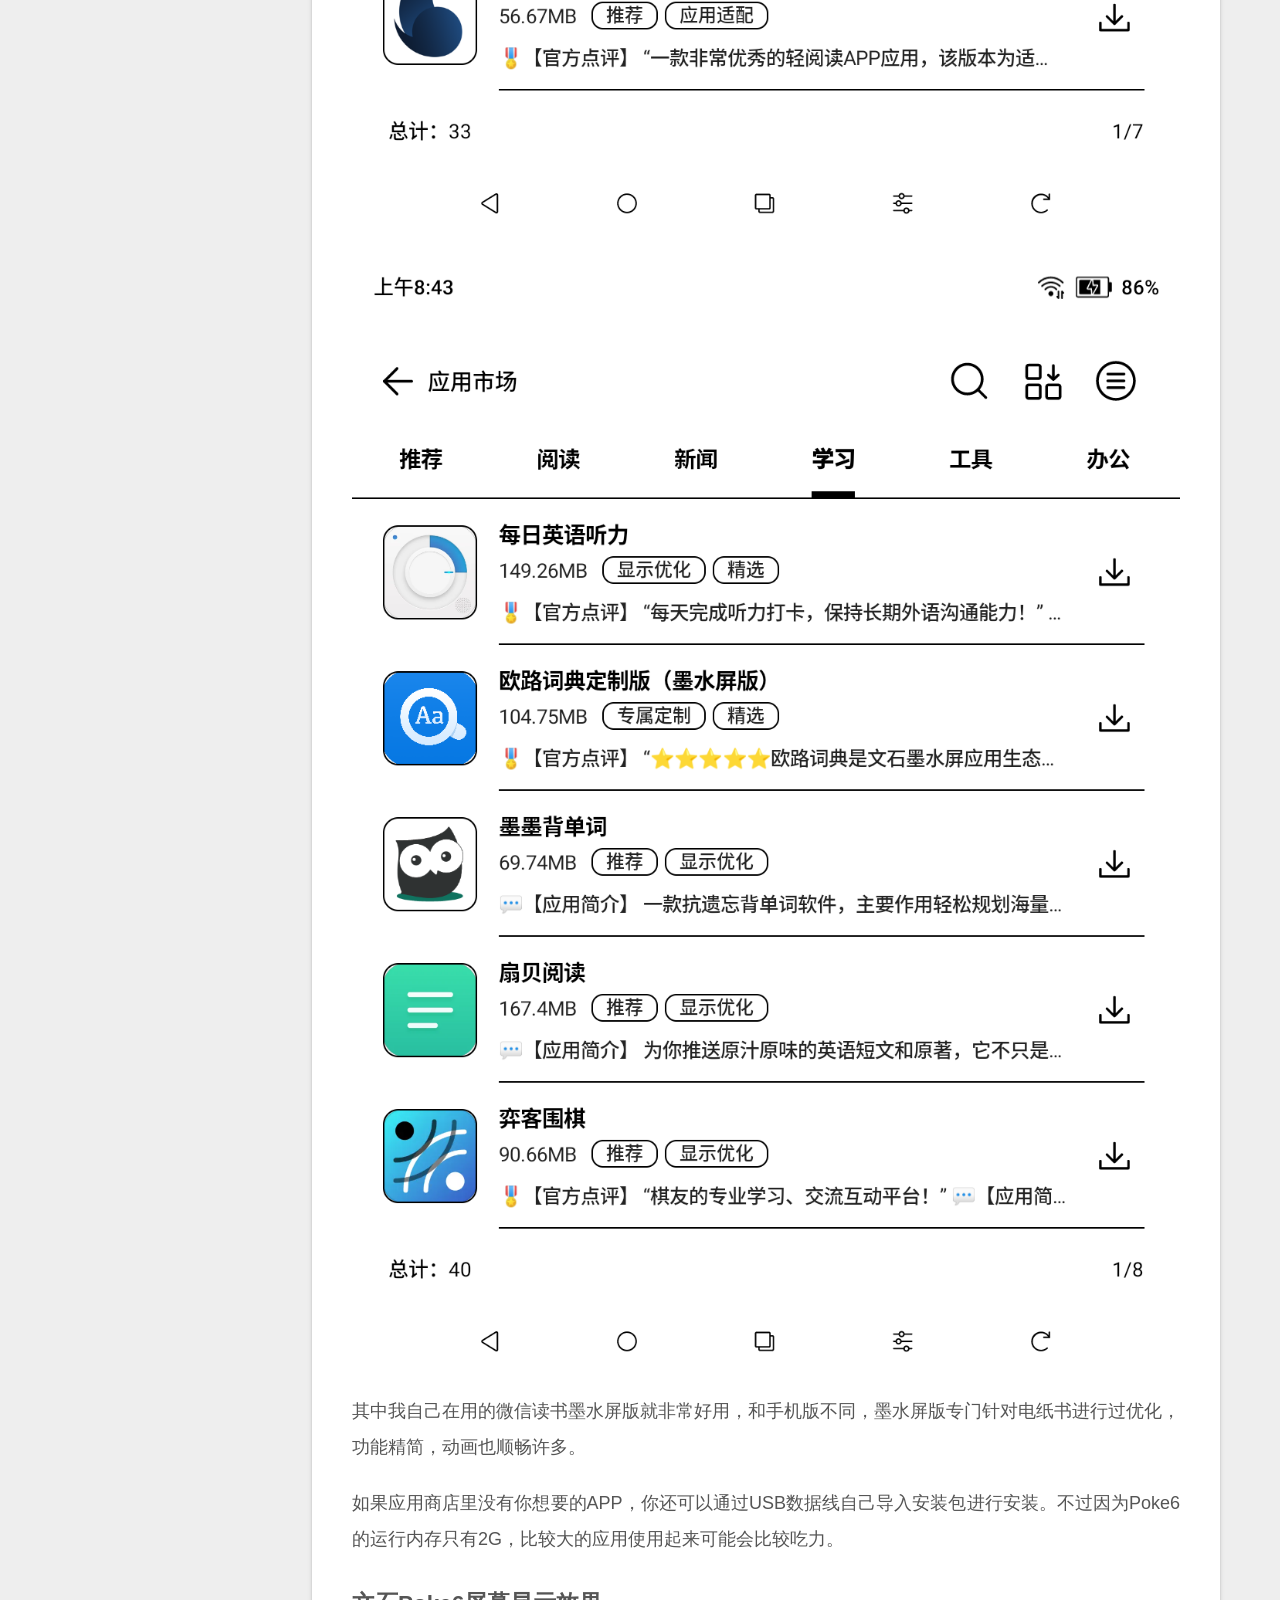
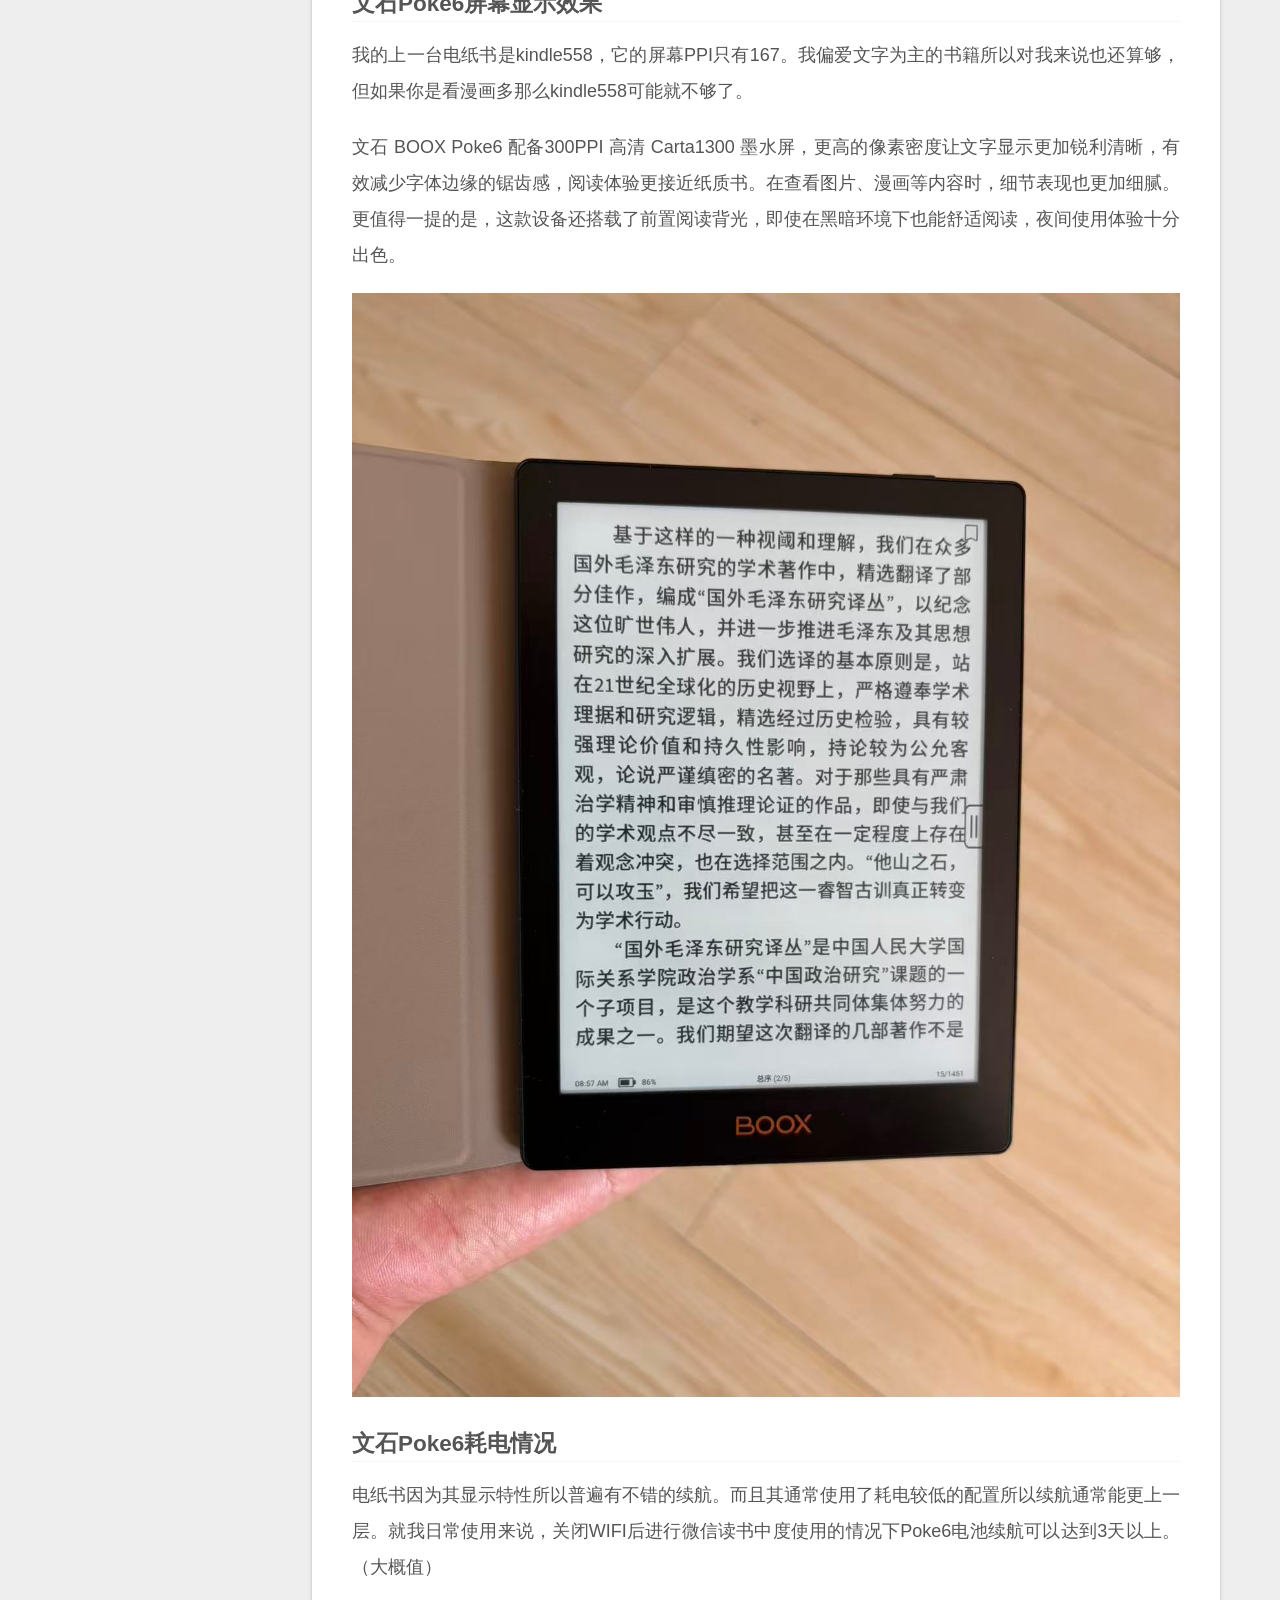
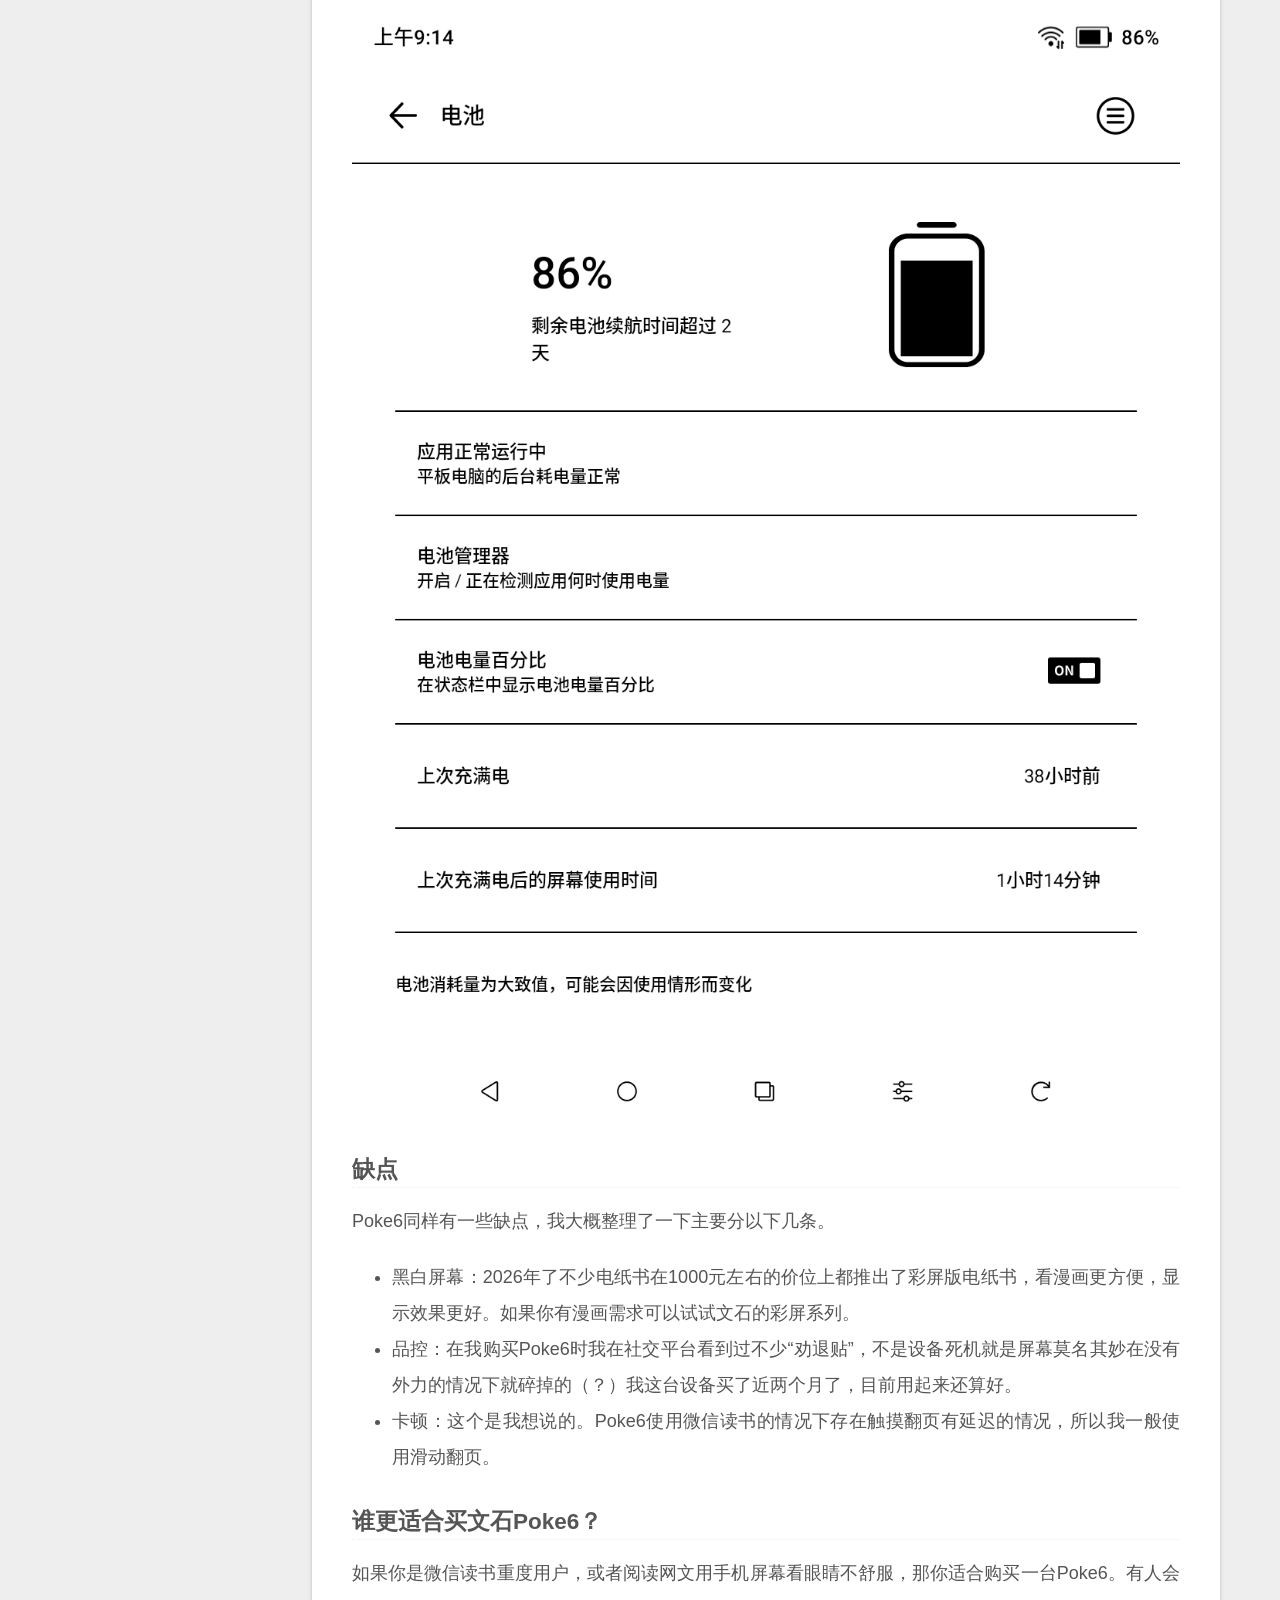
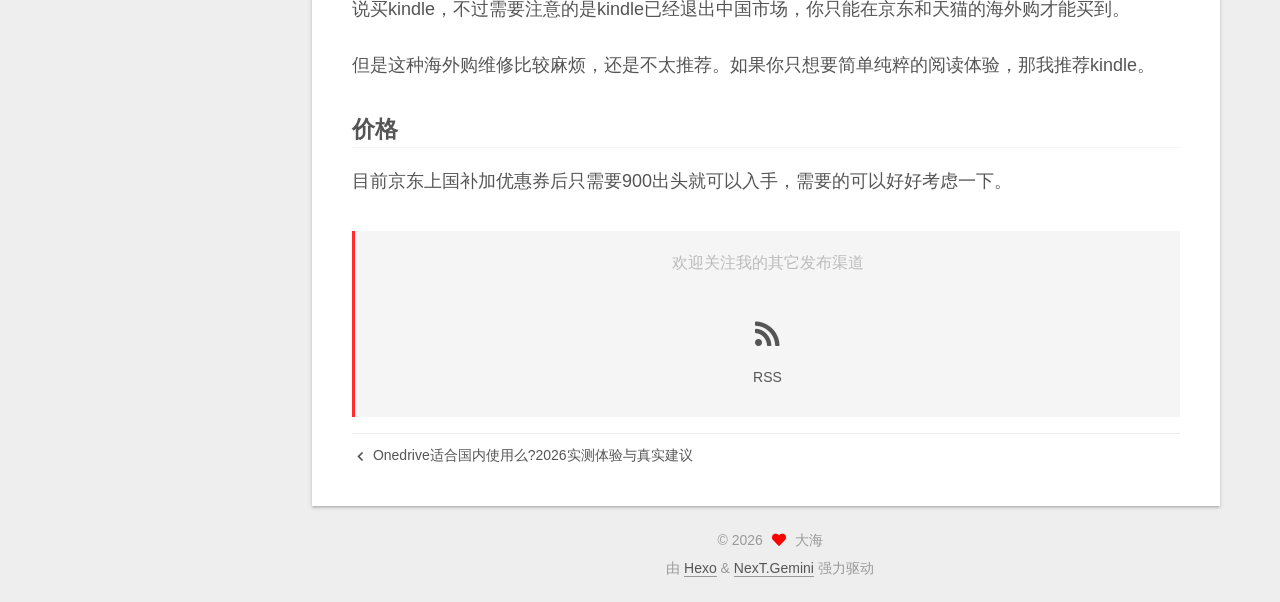
<file: posts/efe999b9.html>
<!DOCTYPE html>
<html lang="zh-CN">
<head>
  <meta charset="UTF-8">
<meta name="viewport" content="width=device-width, initial-scale=1, maximum-scale=2">
<meta name="theme-color" content="#222">
<meta name="generator" content="Hexo 8.1.1">
  <link rel="apple-touch-icon" sizes="180x180" href="/images/dahai.png">
  <link rel="icon" type="image/png" sizes="32x32" href="/images/dahai.png">
  <link rel="icon" type="image/png" sizes="16x16" href="/images/dahai.png">
  <link rel="mask-icon" href="/images/dahai.png" color="#222">
  <meta name="google-site-verification" content="ei3NaSGfYpqPhEIyp9uKGSZmfr0EiUTM4ldEToxszEY">
  <meta name="msvalidate.01" content="61D35226323E373A93152139AF4B461F">

<link rel="stylesheet" href="/css/main.css">


<link rel="stylesheet" href="/lib/font-awesome/css/all.min.css">

<script id="hexo-configurations">
    var NexT = window.NexT || {};
    var CONFIG = {"hostname":"dahai.store","root":"/","scheme":"Gemini","version":"7.8.0","exturl":false,"sidebar":{"position":"left","display":"post","padding":18,"offset":12,"onmobile":false},"copycode":{"enable":false,"show_result":false,"style":null},"back2top":{"enable":true,"sidebar":false,"scrollpercent":false},"bookmark":{"enable":false,"color":"#222","save":"auto"},"fancybox":false,"mediumzoom":false,"lazyload":false,"pangu":false,"comments":{"style":"tabs","active":null,"storage":true,"lazyload":false,"nav":null},"algolia":{"hits":{"per_page":10},"labels":{"input_placeholder":"Search for Posts","hits_empty":"We didn't find any results for the search: ${query}","hits_stats":"${hits} results found in ${time} ms"}},"localsearch":{"enable":false,"trigger":"auto","top_n_per_article":1,"unescape":false,"preload":false},"motion":{"enable":false,"async":false,"transition":{"post_block":"fadeIn","post_header":"slideDownIn","post_body":"slideDownIn","coll_header":"slideLeftIn","sidebar":"slideUpIn"}}};
  </script>

  <meta name="description" content="结论速览：文石BOOX Poke6适合追求开放生态、需要多格式阅读与APP扩展的用户，如果你是微信读书的重度使用者那这款文石BOOX Poke6就很适合你。如果你只想要简单纯粹的阅读体验，你可以试一下海外版的Kindle。">
<meta property="og:type" content="article">
<meta property="og:title" content="文石BOOX Poke6值得购买么?">
<meta property="og:url" content="https://dahai.store/posts/efe999b9.html">
<meta property="og:site_name" content="大海杂货铺">
<meta property="og:description" content="结论速览：文石BOOX Poke6适合追求开放生态、需要多格式阅读与APP扩展的用户，如果你是微信读书的重度使用者那这款文石BOOX Poke6就很适合你。如果你只想要简单纯粹的阅读体验，你可以试一下海外版的Kindle。">
<meta property="og:locale" content="zh_CN">
<meta property="og:image" content="https://dahai.store/posts/efe999b9/1.jpg">
<meta property="og:image" content="https://dahai.store/posts/efe999b9/2.jpg">
<meta property="og:image" content="https://dahai.store/posts/efe999b9/3.png">
<meta property="og:image" content="https://dahai.store/posts/efe999b9/4.png">
<meta property="og:image" content="https://dahai.store/posts/efe999b9/5.jpg">
<meta property="og:image" content="https://dahai.store/posts/efe999b9/6.png">
<meta property="article:published_time" content="2026-04-09T01:56:51.000Z">
<meta property="article:modified_time" content="2026-04-09T02:06:45.957Z">
<meta property="article:author" content="大海">
<meta name="twitter:card" content="summary">
<meta name="twitter:image" content="https://dahai.store/posts/efe999b9/1.jpg">

<link rel="canonical" href="https://dahai.store/posts/efe999b9.html">


<script id="page-configurations">
  // https://hexo.io/docs/variables.html
  CONFIG.page = {
    sidebar: "",
    isHome : false,
    isPost : true,
    lang   : 'zh-CN'
  };
</script>

  <title>文石BOOX Poke6值得购买么? | 大海杂货铺</title>
  
    <script async src="https://www.googletagmanager.com/gtag/js?id=G-21H0461SFP"></script>
    <script>
      if (CONFIG.hostname === location.hostname) {
        window.dataLayer = window.dataLayer || [];
        function gtag(){dataLayer.push(arguments);}
        gtag('js', new Date());
        gtag('config', 'G-21H0461SFP');
      }
    </script>


  <script>
    var _hmt = _hmt || [];
    (function() {
      var hm = document.createElement("script");
      hm.src = "https://hm.baidu.com/hm.js?bb58b7a51aa7bd4f4ef0a94bfc297bb2";
      var s = document.getElementsByTagName("script")[0];
      s.parentNode.insertBefore(hm, s);
    })();
  </script>




  <noscript>
  <style>
  .use-motion .brand,
  .use-motion .menu-item,
  .sidebar-inner,
  .use-motion .post-block,
  .use-motion .pagination,
  .use-motion .comments,
  .use-motion .post-header,
  .use-motion .post-body,
  .use-motion .collection-header { opacity: initial; }

  .use-motion .site-title,
  .use-motion .site-subtitle {
    opacity: initial;
    top: initial;
  }

  .use-motion .logo-line-before i { left: initial; }
  .use-motion .logo-line-after i { right: initial; }
  </style>
</noscript>

<link rel="alternate" href="/atom.xml" title="大海杂货铺" type="application/atom+xml">
</head>

<body itemscope itemtype="http://schema.org/WebPage">
  <div class="container">
    <div class="headband"></div>

    <header class="header" itemscope itemtype="http://schema.org/WPHeader">
      <div class="header-inner"><div class="site-brand-container">
  <div class="site-nav-toggle">
    <div class="toggle" aria-label="切换导航栏">
      <span class="toggle-line toggle-line-first"></span>
      <span class="toggle-line toggle-line-middle"></span>
      <span class="toggle-line toggle-line-last"></span>
    </div>
  </div>

  <div class="site-meta">

    <a href="/" class="brand" rel="start">
      <span class="logo-line-before"><i></i></span>
      <h1 class="site-title">大海杂货铺</h1>
      <span class="logo-line-after"><i></i></span>
    </a>
  </div>

  <div class="site-nav-right">
    <div class="toggle popup-trigger">
    </div>
  </div>
</div>




<nav class="site-nav">
  <ul id="menu" class="main-menu menu">
        <li class="menu-item menu-item-home">

    <a href="/" rel="section"><i class="fa fa-home fa-fw"></i>首页</a>

  </li>
        <li class="menu-item menu-item-about">

    <a href="/about/" rel="section"><i class="fa fa-user fa-fw"></i>关于</a>

  </li>
        <li class="menu-item menu-item-archives">

    <a href="/archives/" rel="section"><i class="fa fa-archive fa-fw"></i>归档</a>

  </li>
        <li class="menu-item menu-item-sitemap">

    <a href="/sitemap.xml" rel="section"><i class="fa fa-sitemap fa-fw"></i>站点地图</a>

  </li>
  </ul>
</nav>




</div>
    </header>

    
  <div class="back-to-top">
    <i class="fa fa-arrow-up"></i>
    <span>0%</span>
  </div>


    <main class="main">
      <div class="main-inner">
        <div class="content-wrap">
          

          <div class="content post posts-expand">
            

    
  
  
  <article itemscope itemtype="http://schema.org/Article" class="post-block" lang="zh-CN">
    <link itemprop="mainEntityOfPage" href="https://dahai.store/posts/efe999b9.html">

    <span hidden itemprop="author" itemscope itemtype="http://schema.org/Person">
      <meta itemprop="image" content="/images/dahai.png">
      <meta itemprop="name" content="大海">
      <meta itemprop="description" content="大海杂货铺，藏着生活与山海的个人小站。分享数码体验、生活技巧、博客心得与人间烟火，不浮躁、不刻意，只做真实有用的内容分享。愿以文字为桥，在山海之间，与你相遇每一份平凡的美好。">
    </span>

    <span hidden itemprop="publisher" itemscope itemtype="http://schema.org/Organization">
      <meta itemprop="name" content="大海杂货铺">
    </span>
      <header class="post-header">
        <h1 class="post-title" itemprop="name headline">
          文石BOOX Poke6值得购买么?
        </h1>

        <div class="post-meta">
            <span class="post-meta-item">
              <span class="post-meta-item-icon">
                <i class="far fa-calendar"></i>
              </span>
              <span class="post-meta-item-text">发表于</span>
              

              <time title="创建时间：2026-04-09 09:56:51 / 修改时间：10:06:45" itemprop="dateCreated datePublished" datetime="2026-04-09T09:56:51+08:00">2026-04-09</time>
            </span>

          

        </div>
      </header>

    
    
    
    <div class="post-body" itemprop="articleBody">

      
        <html><head></head><body><h2 id="结论速览："><a href="#结论速览：" class="headerlink" title="结论速览："></a>结论速览：</h2><p>文石BOOX Poke6适合追求开放生态、需要多格式阅读与APP扩展的用户，如果你是微信读书的重度使用者那这款文石BOOX Poke6就很适合你。如果你只想要简单纯粹的阅读体验，你可以试一下海外版的Kindle。</p>
<span id="more"></span>

<h2 id="文石BOOX-Poke6核心参数一览"><a href="#文石BOOX-Poke6核心参数一览" class="headerlink" title="文石BOOX Poke6核心参数一览"></a>文石BOOX Poke6核心参数一览</h2><p>先上参数给大家看一下。</p>
<p><img src="/posts/efe999b9/1.jpg" alt="1"></p>
<p><img src="/posts/efe999b9/2.jpg" alt="2"></p>
<h2 id="文石-BOOX-Poke6-核心优势详解"><a href="#文石-BOOX-Poke6-核心优势详解" class="headerlink" title="文石 BOOX Poke6 核心优势详解"></a>文石 BOOX Poke6 核心优势详解</h2><h3 id="开放安卓系统"><a href="#开放安卓系统" class="headerlink" title="开放安卓系统"></a>开放安卓系统</h3><p>和Kindle这类封闭系统不同，Poke6采用了开放的安卓11系统。你可以自由安装各类APP。在自带的应用商店中你可以下载各类你需要的APP。具体可以见下图。</p>
<p><img src="/posts/efe999b9/3.png" alt="3"></p>
<p><img src="/posts/efe999b9/4.png" alt="4"></p>
<p>其中我自己在用的微信读书墨水屏版就非常好用，和手机版不同，墨水屏版专门针对电纸书进行过优化，功能精简，动画也顺畅许多。</p>
<p>如果应用商店里没有你想要的APP，你还可以通过USB数据线自己导入安装包进行安装。不过因为Poke6的运行内存只有2G，比较大的应用使用起来可能会比较吃力。</p>
<h3 id="文石Poke6屏幕显示效果"><a href="#文石Poke6屏幕显示效果" class="headerlink" title="文石Poke6屏幕显示效果"></a>文石Poke6屏幕显示效果</h3><p>我的上一台电纸书是kindle558，它的屏幕PPI只有167。我偏爱文字为主的书籍所以对我来说也还算够，但如果你是看漫画多那么kindle558可能就不够了。</p>
<p>文石 BOOX Poke6 配备300PPI 高清 Carta1300 墨水屏，更高的像素密度让文字显示更加锐利清晰，有效减少字体边缘的锯齿感，阅读体验更接近纸质书。在查看图片、漫画等内容时，细节表现也更加细腻。更值得一提的是，这款设备还搭载了前置阅读背光，即使在黑暗环境下也能舒适阅读，夜间使用体验十分出色。</p>
<p><img src="/posts/efe999b9/5.jpg" alt="5"></p>
<h3 id="文石Poke6耗电情况"><a href="#文石Poke6耗电情况" class="headerlink" title="文石Poke6耗电情况"></a>文石Poke6耗电情况</h3><p>电纸书因为其显示特性所以普遍有不错的续航。而且其通常使用了耗电较低的配置所以续航通常能更上一层。就我日常使用来说，关闭WIFI后进行微信读书中度使用的情况下Poke6电池续航可以达到3天以上。（大概值）</p>
<p><img src="/posts/efe999b9/6.png" alt="6"></p>
<h3 id="缺点"><a href="#缺点" class="headerlink" title="缺点"></a>缺点</h3><p>Poke6同样有一些缺点，我大概整理了一下主要分以下几条。</p>
<ul>
<li>黑白屏幕：2026年了不少电纸书在1000元左右的价位上都推出了彩屏版电纸书，看漫画更方便，显示效果更好。如果你有漫画需求可以试试文石的彩屏系列。</li>
<li>品控：在我购买Poke6时我在社交平台看到过不少“劝退贴”，不是设备死机就是屏幕莫名其妙在没有外力的情况下就碎掉的（？）我这台设备买了近两个月了，目前用起来还算好。</li>
<li>卡顿：这个是我想说的。Poke6使用微信读书的情况下存在触摸翻页有延迟的情况，所以我一般使用滑动翻页。</li>
</ul>
<h3 id="谁更适合买文石Poke6？"><a href="#谁更适合买文石Poke6？" class="headerlink" title="谁更适合买文石Poke6？"></a>谁更适合买文石Poke6？</h3><p>如果你是微信读书重度用户，或者阅读网文用手机屏幕看眼睛不舒服，那你适合购买一台Poke6。有人会说买kindle，不过需要注意的是kindle已经退出中国市场，你只能在京东和天猫的海外购才能买到。</p>
<p>但是这种海外购维修比较麻烦，还是不太推荐。如果你只想要简单纯粹的阅读体验，那我推荐kindle。</p>
<h3 id="价格"><a href="#价格" class="headerlink" title="价格"></a>价格</h3><p>目前京东上国补加优惠券后只需要900出头就可以入手，需要的可以好好考虑一下。</p>
</body></html>
    </div>

    
    
    
        

  <div class="followme">
    <p>欢迎关注我的其它发布渠道</p>

    <div class="social-list">

        <div class="social-item">
          <a target="_blank" class="social-link" href="/atom.xml">
            <span class="icon">
              <i class="fa fa-rss"></i>
            </span>

            <span class="label">RSS</span>
          </a>
        </div>
    </div>
  </div>


      <footer class="post-footer">

        


        
    <div class="post-nav">
      <div class="post-nav-item">
    <a href="/posts/d7ed8bb9.html" rel="prev" title="Onedrive适合国内使用么?2026实测体验与真实建议">
      <i class="fa fa-chevron-left"></i> Onedrive适合国内使用么?2026实测体验与真实建议
    </a></div>
      <div class="post-nav-item"></div>
    </div>
      </footer>
    
  </article>
  
  
  



          </div>
          

<script>
  window.addEventListener('tabs:register', () => {
    let { activeClass } = CONFIG.comments;
    if (CONFIG.comments.storage) {
      activeClass = localStorage.getItem('comments_active') || activeClass;
    }
    if (activeClass) {
      let activeTab = document.querySelector(`a[href="#comment-${activeClass}"]`);
      if (activeTab) {
        activeTab.click();
      }
    }
  });
  if (CONFIG.comments.storage) {
    window.addEventListener('tabs:click', event => {
      if (!event.target.matches('.tabs-comment .tab-content .tab-pane')) return;
      let commentClass = event.target.classList[1];
      localStorage.setItem('comments_active', commentClass);
    });
  }
</script>

        </div>
          
  
  <div class="toggle sidebar-toggle">
    <span class="toggle-line toggle-line-first"></span>
    <span class="toggle-line toggle-line-middle"></span>
    <span class="toggle-line toggle-line-last"></span>
  </div>

  <aside class="sidebar">
    <div class="sidebar-inner">

      <ul class="sidebar-nav motion-element">
        <li class="sidebar-nav-toc">
          文章目录
        </li>
        <li class="sidebar-nav-overview">
          站点概览
        </li>
      </ul>

      <!--noindex-->
      <div class="post-toc-wrap sidebar-panel">
          <div class="post-toc motion-element"><ol class="nav"><li class="nav-item nav-level-2"><a class="nav-link" href="#%E7%BB%93%E8%AE%BA%E9%80%9F%E8%A7%88%EF%BC%9A"><span class="nav-number">1.</span> <span class="nav-text">结论速览：</span></a></li><li class="nav-item nav-level-2"><a class="nav-link" href="#%E6%96%87%E7%9F%B3BOOX-Poke6%E6%A0%B8%E5%BF%83%E5%8F%82%E6%95%B0%E4%B8%80%E8%A7%88"><span class="nav-number">2.</span> <span class="nav-text">文石BOOX Poke6核心参数一览</span></a></li><li class="nav-item nav-level-2"><a class="nav-link" href="#%E6%96%87%E7%9F%B3-BOOX-Poke6-%E6%A0%B8%E5%BF%83%E4%BC%98%E5%8A%BF%E8%AF%A6%E8%A7%A3"><span class="nav-number">3.</span> <span class="nav-text">文石 BOOX Poke6 核心优势详解</span></a><ol class="nav-child"><li class="nav-item nav-level-3"><a class="nav-link" href="#%E5%BC%80%E6%94%BE%E5%AE%89%E5%8D%93%E7%B3%BB%E7%BB%9F"><span class="nav-number">3.1.</span> <span class="nav-text">开放安卓系统</span></a></li><li class="nav-item nav-level-3"><a class="nav-link" href="#%E6%96%87%E7%9F%B3Poke6%E5%B1%8F%E5%B9%95%E6%98%BE%E7%A4%BA%E6%95%88%E6%9E%9C"><span class="nav-number">3.2.</span> <span class="nav-text">文石Poke6屏幕显示效果</span></a></li><li class="nav-item nav-level-3"><a class="nav-link" href="#%E6%96%87%E7%9F%B3Poke6%E8%80%97%E7%94%B5%E6%83%85%E5%86%B5"><span class="nav-number">3.3.</span> <span class="nav-text">文石Poke6耗电情况</span></a></li><li class="nav-item nav-level-3"><a class="nav-link" href="#%E7%BC%BA%E7%82%B9"><span class="nav-number">3.4.</span> <span class="nav-text">缺点</span></a></li><li class="nav-item nav-level-3"><a class="nav-link" href="#%E8%B0%81%E6%9B%B4%E9%80%82%E5%90%88%E4%B9%B0%E6%96%87%E7%9F%B3Poke6%EF%BC%9F"><span class="nav-number">3.5.</span> <span class="nav-text">谁更适合买文石Poke6？</span></a></li><li class="nav-item nav-level-3"><a class="nav-link" href="#%E4%BB%B7%E6%A0%BC"><span class="nav-number">3.6.</span> <span class="nav-text">价格</span></a></li></ol></li></ol></div>
      </div>
      <!--/noindex-->

      <div class="site-overview-wrap sidebar-panel">
        <div class="site-author motion-element" itemprop="author" itemscope itemtype="http://schema.org/Person">
    <img class="site-author-image" itemprop="image" alt="大海"
      src="/images/dahai.png">
  <p class="site-author-name" itemprop="name">大海</p>
  <div class="site-description" itemprop="description">大海杂货铺，藏着生活与山海的个人小站。分享数码体验、生活技巧、博客心得与人间烟火，不浮躁、不刻意，只做真实有用的内容分享。愿以文字为桥，在山海之间，与你相遇每一份平凡的美好。</div>
</div>
<div class="site-state-wrap motion-element">
  <nav class="site-state">
      <div class="site-state-item site-state-posts">
          <a href="/archives/">
        
          <span class="site-state-item-count">2</span>
          <span class="site-state-item-name">日志</span>
        </a>
      </div>
  </nav>
</div>



      </div>

    </div>
  </aside>
  <div id="sidebar-dimmer"></div>


      </div>
    </main>

    <footer class="footer">
      <div class="footer-inner">
        

        

<div class="copyright">
  
  &copy; 
  <span itemprop="copyrightYear">2026</span>
  <span class="with-love">
    <i class="fa fa-heart"></i>
  </span>
  <span class="author" itemprop="copyrightHolder">大海</span>
</div>
  <div class="powered-by">由 <a href="https://hexo.io/" class="theme-link" rel="noopener" target="_blank">Hexo</a> & <a href="https://theme-next.org/" class="theme-link" rel="noopener" target="_blank">NexT.Gemini</a> 强力驱动
  </div>

        








      </div>
    </footer>
  </div>

  
  <script src="/lib/anime.min.js"></script>

<script src="/js/utils.js"></script>


<script src="/js/schemes/pisces.js"></script>


<script src="/js/next-boot.js"></script>




  















  

  

</body>
</html>
</file>
<file: css/main.css>
:root {
  --body-bg-color: #eee;
  --content-bg-color: #fff;
  --card-bg-color: #f5f5f5;
  --text-color: #555;
  --blockquote-color: #666;
  --link-color: #555;
  --link-hover-color: #222;
  --brand-color: #fff;
  --brand-hover-color: #fff;
  --table-row-odd-bg-color: #f9f9f9;
  --table-row-hover-bg-color: #f5f5f5;
  --menu-item-bg-color: #f5f5f5;
  --btn-default-bg: #fff;
  --btn-default-color: #555;
  --btn-default-border-color: #555;
  --btn-default-hover-bg: #222;
  --btn-default-hover-color: #fff;
  --btn-default-hover-border-color: #222;
}
html {
  line-height: 1.15; /* 1 */
  -webkit-text-size-adjust: 100%; /* 2 */
}
body {
  margin: 0;
}
main {
  display: block;
}
h1 {
  font-size: 2em;
  margin: 0.67em 0;
}
hr {
  box-sizing: content-box; /* 1 */
  height: 0; /* 1 */
  overflow: visible; /* 2 */
}
pre {
  font-family: monospace, monospace; /* 1 */
  font-size: 1em; /* 2 */
}
a {
  background: transparent;
}
abbr[title] {
  border-bottom: none; /* 1 */
  text-decoration: underline; /* 2 */
  text-decoration: underline dotted; /* 2 */
}
b,
strong {
  font-weight: bolder;
}
code,
kbd,
samp {
  font-family: monospace, monospace; /* 1 */
  font-size: 1em; /* 2 */
}
small {
  font-size: 80%;
}
sub,
sup {
  font-size: 75%;
  line-height: 0;
  position: relative;
  vertical-align: baseline;
}
sub {
  bottom: -0.25em;
}
sup {
  top: -0.5em;
}
img {
  border-style: none;
}
button,
input,
optgroup,
select,
textarea {
  font-family: inherit; /* 1 */
  font-size: 100%; /* 1 */
  line-height: 1.15; /* 1 */
  margin: 0; /* 2 */
}
button,
input {
/* 1 */
  overflow: visible;
}
button,
select {
/* 1 */
  text-transform: none;
}
button,
[type='button'],
[type='reset'],
[type='submit'] {
  -webkit-appearance: button;
}
button::-moz-focus-inner,
[type='button']::-moz-focus-inner,
[type='reset']::-moz-focus-inner,
[type='submit']::-moz-focus-inner {
  border-style: none;
  padding: 0;
}
button:-moz-focusring,
[type='button']:-moz-focusring,
[type='reset']:-moz-focusring,
[type='submit']:-moz-focusring {
  outline: 1px dotted ButtonText;
}
fieldset {
  padding: 0.35em 0.75em 0.625em;
}
legend {
  box-sizing: border-box; /* 1 */
  color: inherit; /* 2 */
  display: table; /* 1 */
  max-width: 100%; /* 1 */
  padding: 0; /* 3 */
  white-space: normal; /* 1 */
}
progress {
  vertical-align: baseline;
}
textarea {
  overflow: auto;
}
[type='checkbox'],
[type='radio'] {
  box-sizing: border-box; /* 1 */
  padding: 0; /* 2 */
}
[type='number']::-webkit-inner-spin-button,
[type='number']::-webkit-outer-spin-button {
  height: auto;
}
[type='search'] {
  outline-offset: -2px; /* 2 */
  -webkit-appearance: textfield; /* 1 */
}
[type='search']::-webkit-search-decoration {
  -webkit-appearance: none;
}
::-webkit-file-upload-button {
  font: inherit; /* 2 */
  -webkit-appearance: button; /* 1 */
}
details {
  display: block;
}
summary {
  display: list-item;
}
template {
  display: none;
}
[hidden] {
  display: none;
}
::selection {
  background: #262a30;
  color: #eee;
}
html,
body {
  height: 100%;
}
body {
  background: var(--body-bg-color);
  color: var(--text-color);
  font-family: 'Lato', "PingFang SC", "Microsoft YaHei", sans-serif;
  font-size: 1em;
  line-height: 2;
}
@media (max-width: 991px) {
  body {
    padding-left: 0 !important;
    padding-right: 0 !important;
  }
}
h1,
h2,
h3,
h4,
h5,
h6 {
  font-family: 'Lato', "PingFang SC", "Microsoft YaHei", sans-serif;
  font-weight: bold;
  line-height: 1.5;
  margin: 20px 0 15px;
}
h1 {
  font-size: 1.5em;
}
h2 {
  font-size: 1.375em;
}
h3 {
  font-size: 1.25em;
}
h4 {
  font-size: 1.125em;
}
h5 {
  font-size: 1em;
}
h6 {
  font-size: 0.875em;
}
p {
  margin: 0 0 20px 0;
}
a,
span.exturl {
  border-bottom: 1px solid #999;
  color: var(--link-color);
  outline: 0;
  text-decoration: none;
  overflow-wrap: break-word;
  word-wrap: break-word;
  cursor: pointer;
}
a:hover,
span.exturl:hover {
  border-bottom-color: var(--link-hover-color);
  color: var(--link-hover-color);
}
iframe,
img,
video {
  display: block;
  margin-left: auto;
  margin-right: auto;
  max-width: 100%;
}
hr {
  background-image: repeating-linear-gradient(-45deg, #ddd, #ddd 4px, transparent 4px, transparent 8px);
  border: 0;
  height: 3px;
  margin: 40px 0;
}
blockquote {
  border-left: 4px solid #ddd;
  color: var(--blockquote-color);
  margin: 0;
  padding: 0 15px;
}
blockquote cite::before {
  content: '-';
  padding: 0 5px;
}
dt {
  font-weight: bold;
}
dd {
  margin: 0;
  padding: 0;
}
kbd {
  background-color: #f5f5f5;
  background-image: linear-gradient(#eee, #fff, #eee);
  border: 1px solid #ccc;
  border-radius: 0.2em;
  box-shadow: 0.1em 0.1em 0.2em rgba(0,0,0,0.1);
  color: #555;
  font-family: inherit;
  padding: 0.1em 0.3em;
  white-space: nowrap;
}
.table-container {
  overflow: auto;
}
table {
  border-collapse: collapse;
  border-spacing: 0;
  font-size: 0.875em;
  margin: 0 0 20px 0;
  width: 100%;
}
tbody tr:nth-of-type(odd) {
  background: var(--table-row-odd-bg-color);
}
tbody tr:hover {
  background: var(--table-row-hover-bg-color);
}
caption,
th,
td {
  font-weight: normal;
  padding: 8px;
  vertical-align: middle;
}
th,
td {
  border: 1px solid #ddd;
  border-bottom: 3px solid #ddd;
}
th {
  font-weight: 700;
  padding-bottom: 10px;
}
td {
  border-bottom-width: 1px;
}
.btn {
  background: var(--btn-default-bg);
  border: 2px solid var(--btn-default-border-color);
  border-radius: 2px;
  color: var(--btn-default-color);
  display: inline-block;
  font-size: 0.875em;
  line-height: 2;
  padding: 0 20px;
  text-decoration: none;
  transition-property: background-color;
  transition-delay: 0s;
  transition-duration: 0.2s;
  transition-timing-function: ease-in-out;
}
.btn:hover {
  background: var(--btn-default-hover-bg);
  border-color: var(--btn-default-hover-border-color);
  color: var(--btn-default-hover-color);
}
.btn + .btn {
  margin: 0 0 8px 8px;
}
.btn .fa-fw {
  text-align: left;
  width: 1.285714285714286em;
}
.toggle {
  line-height: 0;
}
.toggle .toggle-line {
  background: #fff;
  display: inline-block;
  height: 2px;
  left: 0;
  position: relative;
  top: 0;
  transition: all 0.4s;
  vertical-align: top;
  width: 100%;
}
.toggle .toggle-line:not(:first-child) {
  margin-top: 3px;
}
.toggle.toggle-arrow .toggle-line-first {
  left: 50%;
  top: 2px;
  transform: rotate(45deg);
  width: 50%;
}
.toggle.toggle-arrow .toggle-line-middle {
  left: 2px;
  width: 90%;
}
.toggle.toggle-arrow .toggle-line-last {
  left: 50%;
  top: -2px;
  transform: rotate(-45deg);
  width: 50%;
}
.toggle.toggle-close .toggle-line-first {
  transform: rotate(-45deg);
  top: 5px;
}
.toggle.toggle-close .toggle-line-middle {
  opacity: 0;
}
.toggle.toggle-close .toggle-line-last {
  transform: rotate(45deg);
  top: -5px;
}
.highlight,
pre {
  background: #f7f7f7;
  color: #4d4d4c;
  line-height: 1.6;
  margin: 0 auto 20px;
}
pre,
code {
  font-family: consolas, Menlo, monospace, "PingFang SC", "Microsoft YaHei";
}
code {
  background: #eee;
  border-radius: 3px;
  color: #555;
  padding: 2px 4px;
  overflow-wrap: break-word;
  word-wrap: break-word;
}
.highlight *::selection {
  background: #d6d6d6;
}
.highlight pre {
  border: 0;
  margin: 0;
  padding: 10px 0;
}
.highlight table {
  border: 0;
  margin: 0;
  width: auto;
}
.highlight td {
  border: 0;
  padding: 0;
}
.highlight figcaption {
  background: #eff2f3;
  color: #4d4d4c;
  display: flex;
  font-size: 0.875em;
  justify-content: space-between;
  line-height: 1.2;
  padding: 0.5em;
}
.highlight figcaption a {
  color: #4d4d4c;
}
.highlight figcaption a:hover {
  border-bottom-color: #4d4d4c;
}
.highlight .gutter {
  -moz-user-select: none;
  -ms-user-select: none;
  -webkit-user-select: none;
  user-select: none;
}
.highlight .gutter pre {
  background: #eff2f3;
  color: #869194;
  padding-left: 10px;
  padding-right: 10px;
  text-align: right;
}
.highlight .code pre {
  background: #f7f7f7;
  padding-left: 10px;
  width: 100%;
}
.gist table {
  width: auto;
}
.gist table td {
  border: 0;
}
pre {
  overflow: auto;
  padding: 10px;
}
pre code {
  background: none;
  color: #4d4d4c;
  font-size: 0.875em;
  padding: 0;
  text-shadow: none;
}
pre .deletion {
  background: #fdd;
}
pre .addition {
  background: #dfd;
}
pre .meta {
  color: #eab700;
  -moz-user-select: none;
  -ms-user-select: none;
  -webkit-user-select: none;
  user-select: none;
}
pre .comment {
  color: #8e908c;
}
pre .variable,
pre .attribute,
pre .tag,
pre .name,
pre .regexp,
pre .ruby .constant,
pre .xml .tag .title,
pre .xml .pi,
pre .xml .doctype,
pre .html .doctype,
pre .css .id,
pre .css .class,
pre .css .pseudo {
  color: #c82829;
}
pre .number,
pre .preprocessor,
pre .built_in,
pre .builtin-name,
pre .literal,
pre .params,
pre .constant,
pre .command {
  color: #f5871f;
}
pre .ruby .class .title,
pre .css .rules .attribute,
pre .string,
pre .symbol,
pre .value,
pre .inheritance,
pre .header,
pre .ruby .symbol,
pre .xml .cdata,
pre .special,
pre .formula {
  color: #718c00;
}
pre .title,
pre .css .hexcolor {
  color: #3e999f;
}
pre .function,
pre .python .decorator,
pre .python .title,
pre .ruby .function .title,
pre .ruby .title .keyword,
pre .perl .sub,
pre .javascript .title,
pre .coffeescript .title {
  color: #4271ae;
}
pre .keyword,
pre .javascript .function {
  color: #8959a8;
}
.blockquote-center {
  border-left: none;
  margin: 40px 0;
  padding: 0;
  position: relative;
  text-align: center;
}
.blockquote-center .fa {
  display: block;
  opacity: 0.6;
  position: absolute;
  width: 100%;
}
.blockquote-center .fa-quote-left {
  border-top: 1px solid #ccc;
  text-align: left;
  top: -20px;
}
.blockquote-center .fa-quote-right {
  border-bottom: 1px solid #ccc;
  text-align: right;
  bottom: -20px;
}
.blockquote-center p,
.blockquote-center div {
  text-align: center;
}
.post-body .group-picture img {
  margin: 0 auto;
  padding: 0 3px;
}
.group-picture-row {
  margin-bottom: 6px;
  overflow: hidden;
}
.group-picture-column {
  float: left;
  margin-bottom: 10px;
}
.post-body .label {
  color: #555;
  display: inline;
  padding: 0 2px;
}
.post-body .label.default {
  background: #f0f0f0;
}
.post-body .label.primary {
  background: #efe6f7;
}
.post-body .label.info {
  background: #e5f2f8;
}
.post-body .label.success {
  background: #e7f4e9;
}
.post-body .label.warning {
  background: #fcf6e1;
}
.post-body .label.danger {
  background: #fae8eb;
}
.post-body .tabs {
  margin-bottom: 20px;
}
.post-body .tabs,
.tabs-comment {
  display: block;
  padding-top: 10px;
  position: relative;
}
.post-body .tabs ul.nav-tabs,
.tabs-comment ul.nav-tabs {
  display: flex;
  flex-wrap: wrap;
  margin: 0;
  margin-bottom: -1px;
  padding: 0;
}
@media (max-width: 413px) {
  .post-body .tabs ul.nav-tabs,
  .tabs-comment ul.nav-tabs {
    display: block;
    margin-bottom: 5px;
  }
}
.post-body .tabs ul.nav-tabs li.tab,
.tabs-comment ul.nav-tabs li.tab {
  border-bottom: 1px solid #ddd;
  border-left: 1px solid transparent;
  border-right: 1px solid transparent;
  border-top: 3px solid transparent;
  flex-grow: 1;
  list-style-type: none;
  border-radius: 0 0 0 0;
}
@media (max-width: 413px) {
  .post-body .tabs ul.nav-tabs li.tab,
  .tabs-comment ul.nav-tabs li.tab {
    border-bottom: 1px solid transparent;
    border-left: 3px solid transparent;
    border-right: 1px solid transparent;
    border-top: 1px solid transparent;
  }
}
@media (max-width: 413px) {
  .post-body .tabs ul.nav-tabs li.tab,
  .tabs-comment ul.nav-tabs li.tab {
    border-radius: 0;
  }
}
.post-body .tabs ul.nav-tabs li.tab a,
.tabs-comment ul.nav-tabs li.tab a {
  border-bottom: initial;
  display: block;
  line-height: 1.8;
  outline: 0;
  padding: 0.25em 0.75em;
  text-align: center;
  transition-delay: 0s;
  transition-duration: 0.2s;
  transition-timing-function: ease-out;
}
.post-body .tabs ul.nav-tabs li.tab a i,
.tabs-comment ul.nav-tabs li.tab a i {
  width: 1.285714285714286em;
}
.post-body .tabs ul.nav-tabs li.tab.active,
.tabs-comment ul.nav-tabs li.tab.active {
  border-bottom: 1px solid transparent;
  border-left: 1px solid #ddd;
  border-right: 1px solid #ddd;
  border-top: 3px solid #fc6423;
}
@media (max-width: 413px) {
  .post-body .tabs ul.nav-tabs li.tab.active,
  .tabs-comment ul.nav-tabs li.tab.active {
    border-bottom: 1px solid #ddd;
    border-left: 3px solid #fc6423;
    border-right: 1px solid #ddd;
    border-top: 1px solid #ddd;
  }
}
.post-body .tabs ul.nav-tabs li.tab.active a,
.tabs-comment ul.nav-tabs li.tab.active a {
  color: var(--link-color);
  cursor: default;
}
.post-body .tabs .tab-content .tab-pane,
.tabs-comment .tab-content .tab-pane {
  border: 1px solid #ddd;
  border-top: 0;
  padding: 20px 20px 0 20px;
  border-radius: 0;
}
.post-body .tabs .tab-content .tab-pane:not(.active),
.tabs-comment .tab-content .tab-pane:not(.active) {
  display: none;
}
.post-body .tabs .tab-content .tab-pane.active,
.tabs-comment .tab-content .tab-pane.active {
  display: block;
}
.post-body .tabs .tab-content .tab-pane.active:nth-of-type(1),
.tabs-comment .tab-content .tab-pane.active:nth-of-type(1) {
  border-radius: 0 0 0 0;
}
@media (max-width: 413px) {
  .post-body .tabs .tab-content .tab-pane.active:nth-of-type(1),
  .tabs-comment .tab-content .tab-pane.active:nth-of-type(1) {
    border-radius: 0;
  }
}
.post-body .note {
  border-radius: 3px;
  margin-bottom: 20px;
  padding: 1em;
  position: relative;
  border: 1px solid #eee;
  border-left-width: 5px;
}
.post-body .note h2,
.post-body .note h3,
.post-body .note h4,
.post-body .note h5,
.post-body .note h6 {
  margin-top: 0;
  border-bottom: initial;
  margin-bottom: 0;
  padding-top: 0;
}
.post-body .note p:first-child,
.post-body .note ul:first-child,
.post-body .note ol:first-child,
.post-body .note table:first-child,
.post-body .note pre:first-child,
.post-body .note blockquote:first-child,
.post-body .note img:first-child {
  margin-top: 0;
}
.post-body .note p:last-child,
.post-body .note ul:last-child,
.post-body .note ol:last-child,
.post-body .note table:last-child,
.post-body .note pre:last-child,
.post-body .note blockquote:last-child,
.post-body .note img:last-child {
  margin-bottom: 0;
}
.post-body .note.default {
  border-left-color: #777;
}
.post-body .note.default h2,
.post-body .note.default h3,
.post-body .note.default h4,
.post-body .note.default h5,
.post-body .note.default h6 {
  color: #777;
}
.post-body .note.primary {
  border-left-color: #6f42c1;
}
.post-body .note.primary h2,
.post-body .note.primary h3,
.post-body .note.primary h4,
.post-body .note.primary h5,
.post-body .note.primary h6 {
  color: #6f42c1;
}
.post-body .note.info {
  border-left-color: #428bca;
}
.post-body .note.info h2,
.post-body .note.info h3,
.post-body .note.info h4,
.post-body .note.info h5,
.post-body .note.info h6 {
  color: #428bca;
}
.post-body .note.success {
  border-left-color: #5cb85c;
}
.post-body .note.success h2,
.post-body .note.success h3,
.post-body .note.success h4,
.post-body .note.success h5,
.post-body .note.success h6 {
  color: #5cb85c;
}
.post-body .note.warning {
  border-left-color: #f0ad4e;
}
.post-body .note.warning h2,
.post-body .note.warning h3,
.post-body .note.warning h4,
.post-body .note.warning h5,
.post-body .note.warning h6 {
  color: #f0ad4e;
}
.post-body .note.danger {
  border-left-color: #d9534f;
}
.post-body .note.danger h2,
.post-body .note.danger h3,
.post-body .note.danger h4,
.post-body .note.danger h5,
.post-body .note.danger h6 {
  color: #d9534f;
}
.pagination .prev,
.pagination .next,
.pagination .page-number,
.pagination .space {
  display: inline-block;
  margin: 0 10px;
  padding: 0 11px;
  position: relative;
  top: -1px;
}
@media (max-width: 767px) {
  .pagination .prev,
  .pagination .next,
  .pagination .page-number,
  .pagination .space {
    margin: 0 5px;
  }
}
.pagination {
  border-top: 1px solid #eee;
  margin: 120px 0 0;
  text-align: center;
}
.pagination .prev,
.pagination .next,
.pagination .page-number {
  border-bottom: 0;
  border-top: 1px solid #eee;
  transition-property: border-color;
  transition-delay: 0s;
  transition-duration: 0.2s;
  transition-timing-function: ease-in-out;
}
.pagination .prev:hover,
.pagination .next:hover,
.pagination .page-number:hover {
  border-top-color: #222;
}
.pagination .space {
  margin: 0;
  padding: 0;
}
.pagination .prev {
  margin-left: 0;
}
.pagination .next {
  margin-right: 0;
}
.pagination .page-number.current {
  background: #ccc;
  border-top-color: #ccc;
  color: #fff;
}
@media (max-width: 767px) {
  .pagination {
    border-top: none;
  }
  .pagination .prev,
  .pagination .next,
  .pagination .page-number {
    border-bottom: 1px solid #eee;
    border-top: 0;
    margin-bottom: 10px;
    padding: 0 10px;
  }
  .pagination .prev:hover,
  .pagination .next:hover,
  .pagination .page-number:hover {
    border-bottom-color: #222;
  }
}
.comments {
  margin-top: 60px;
  overflow: hidden;
}
.comment-button-group {
  display: flex;
  flex-wrap: wrap-reverse;
  justify-content: center;
  margin: 1em 0;
}
.comment-button-group .comment-button {
  margin: 0.1em 0.2em;
}
.comment-button-group .comment-button.active {
  background: var(--btn-default-hover-bg);
  border-color: var(--btn-default-hover-border-color);
  color: var(--btn-default-hover-color);
}
.comment-position {
  display: none;
}
.comment-position.active {
  display: block;
}
.tabs-comment {
  background: var(--content-bg-color);
  margin-top: 4em;
  padding-top: 0;
}
.tabs-comment .comments {
  border: 0;
  box-shadow: none;
  margin-top: 0;
  padding-top: 0;
}
.container {
  min-height: 100%;
  position: relative;
}
.main-inner {
  margin: 0 auto;
  width: calc(100% - 20px);
}
@media (min-width: 1200px) {
  .main-inner {
    width: 1160px;
  }
}
@media (min-width: 1600px) {
  .main-inner {
    width: 73%;
  }
}
@media (max-width: 767px) {
  .content-wrap {
    padding: 0 20px;
  }
}
.header {
  background: transparent;
}
.header-inner {
  margin: 0 auto;
  width: calc(100% - 20px);
}
@media (min-width: 1200px) {
  .header-inner {
    width: 1160px;
  }
}
@media (min-width: 1600px) {
  .header-inner {
    width: 73%;
  }
}
.site-brand-container {
  display: flex;
  flex-shrink: 0;
  padding: 0 10px;
}
.headband {
  background: #222;
  height: 3px;
}
.site-meta {
  flex-grow: 1;
  text-align: center;
}
@media (max-width: 767px) {
  .site-meta {
    text-align: center;
  }
}
.brand {
  border-bottom: none;
  color: var(--brand-color);
  display: inline-block;
  line-height: 1.375em;
  padding: 0 40px;
  position: relative;
}
.brand:hover {
  color: var(--brand-hover-color);
}
.site-title {
  font-family: 'Lato', "PingFang SC", "Microsoft YaHei", sans-serif;
  font-size: 1.375em;
  font-weight: normal;
  margin: 0;
}
.site-subtitle {
  color: #ddd;
  font-size: 0.8125em;
  margin: 10px 0;
}
.use-motion .brand {
  opacity: 0;
}
.use-motion .site-title,
.use-motion .site-subtitle,
.use-motion .custom-logo-image {
  opacity: 0;
  position: relative;
  top: -10px;
}
.site-nav-toggle,
.site-nav-right {
  display: none;
}
@media (max-width: 767px) {
  .site-nav-toggle,
  .site-nav-right {
    display: flex;
    flex-direction: column;
    justify-content: center;
  }
}
.site-nav-toggle .toggle,
.site-nav-right .toggle {
  color: var(--text-color);
  padding: 10px;
  width: 22px;
}
.site-nav-toggle .toggle .toggle-line,
.site-nav-right .toggle .toggle-line {
  background: var(--text-color);
  border-radius: 1px;
}
.site-nav {
  display: block;
}
@media (max-width: 767px) {
  .site-nav {
    clear: both;
    display: none;
  }
}
.site-nav.site-nav-on {
  display: block;
}
.menu {
  margin-top: 20px;
  padding-left: 0;
  text-align: center;
}
.menu-item {
  display: inline-block;
  list-style: none;
  margin: 0 10px;
}
@media (max-width: 767px) {
  .menu-item {
    display: block;
    margin-top: 10px;
  }
  .menu-item.menu-item-search {
    display: none;
  }
}
.menu-item a,
.menu-item span.exturl {
  border-bottom: 0;
  display: block;
  font-size: 0.8125em;
  transition-property: border-color;
  transition-delay: 0s;
  transition-duration: 0.2s;
  transition-timing-function: ease-in-out;
}
@media (hover: none) {
  .menu-item a:hover,
  .menu-item span.exturl:hover {
    border-bottom-color: transparent !important;
  }
}
.menu-item .fa,
.menu-item .fab,
.menu-item .far,
.menu-item .fas {
  margin-right: 8px;
}
.menu-item .badge {
  display: inline-block;
  font-weight: bold;
  line-height: 1;
  margin-left: 0.35em;
  margin-top: 0.35em;
  text-align: center;
  white-space: nowrap;
}
@media (max-width: 767px) {
  .menu-item .badge {
    float: right;
    margin-left: 0;
  }
}
.menu-item-active a,
.menu .menu-item a:hover,
.menu .menu-item span.exturl:hover {
  background: var(--menu-item-bg-color);
}
.use-motion .menu-item {
  opacity: 0;
}
.sidebar {
  background: #222;
  bottom: 0;
  box-shadow: inset 0 2px 6px #000;
  position: fixed;
  top: 0;
}
@media (max-width: 991px) {
  .sidebar {
    display: none;
  }
}
.sidebar-inner {
  color: #999;
  padding: 18px 10px;
  text-align: center;
}
.cc-license {
  margin-top: 10px;
  text-align: center;
}
.cc-license .cc-opacity {
  border-bottom: none;
  opacity: 0.7;
}
.cc-license .cc-opacity:hover {
  opacity: 0.9;
}
.cc-license img {
  display: inline-block;
}
.site-author-image {
  border: 1px solid #eee;
  display: block;
  margin: 0 auto;
  max-width: 120px;
  padding: 2px;
}
.site-author-name {
  color: var(--text-color);
  font-weight: 600;
  margin: 0;
  text-align: center;
}
.site-description {
  color: #999;
  font-size: 0.8125em;
  margin-top: 0;
  text-align: center;
}
.links-of-author {
  margin-top: 15px;
}
.links-of-author a,
.links-of-author span.exturl {
  border-bottom-color: #555;
  display: inline-block;
  font-size: 0.8125em;
  margin-bottom: 10px;
  margin-right: 10px;
  vertical-align: middle;
}
.links-of-author a::before,
.links-of-author span.exturl::before {
  background: #613beb;
  border-radius: 50%;
  content: ' ';
  display: inline-block;
  height: 4px;
  margin-right: 3px;
  vertical-align: middle;
  width: 4px;
}
.sidebar-button {
  margin-top: 15px;
}
.sidebar-button a {
  border: 1px solid #fc6423;
  border-radius: 4px;
  color: #fc6423;
  display: inline-block;
  padding: 0 15px;
}
.sidebar-button a .fa,
.sidebar-button a .fab,
.sidebar-button a .far,
.sidebar-button a .fas {
  margin-right: 5px;
}
.sidebar-button a:hover {
  background: #fc6423;
  border: 1px solid #fc6423;
  color: #fff;
}
.sidebar-button a:hover .fa,
.sidebar-button a:hover .fab,
.sidebar-button a:hover .far,
.sidebar-button a:hover .fas {
  color: #fff;
}
.links-of-blogroll {
  font-size: 0.8125em;
  margin-top: 10px;
}
.links-of-blogroll-title {
  font-size: 0.875em;
  font-weight: 600;
  margin-top: 0;
}
.links-of-blogroll-list {
  list-style: none;
  margin: 0;
  padding: 0;
}
#sidebar-dimmer {
  display: none;
}
@media (max-width: 767px) {
  #sidebar-dimmer {
    background: #000;
    display: block;
    height: 100%;
    left: 100%;
    opacity: 0;
    position: fixed;
    top: 0;
    width: 100%;
    z-index: 1100;
  }
  .sidebar-active + #sidebar-dimmer {
    opacity: 0.7;
    transform: translateX(-100%);
    transition: opacity 0.5s;
  }
}
.sidebar-nav {
  margin: 0;
  padding-bottom: 20px;
  padding-left: 0;
}
.sidebar-nav li {
  border-bottom: 1px solid transparent;
  color: var(--text-color);
  cursor: pointer;
  display: inline-block;
  font-size: 0.875em;
}
.sidebar-nav li.sidebar-nav-overview {
  margin-left: 10px;
}
.sidebar-nav li:hover {
  color: #fc6423;
}
.sidebar-nav .sidebar-nav-active {
  border-bottom-color: #fc6423;
  color: #fc6423;
}
.sidebar-nav .sidebar-nav-active:hover {
  color: #fc6423;
}
.sidebar-panel {
  display: none;
  overflow-x: hidden;
  overflow-y: auto;
}
.sidebar-panel-active {
  display: block;
}
.sidebar-toggle {
  background: #222;
  bottom: 45px;
  cursor: pointer;
  height: 14px;
  left: 30px;
  padding: 5px;
  position: fixed;
  width: 14px;
  z-index: 1300;
}
@media (max-width: 991px) {
  .sidebar-toggle {
    left: 20px;
    opacity: 0.8;
    display: none;
  }
}
.sidebar-toggle:hover .toggle-line {
  background: #fc6423;
}
.post-toc {
  font-size: 0.875em;
}
.post-toc ol {
  list-style: none;
  margin: 0;
  padding: 0 2px 5px 10px;
  text-align: left;
}
.post-toc ol > ol {
  padding-left: 0;
}
.post-toc ol a {
  transition-property: all;
  transition-delay: 0s;
  transition-duration: 0.2s;
  transition-timing-function: ease-in-out;
}
.post-toc .nav-item {
  line-height: 1.8;
  overflow: hidden;
  text-overflow: ellipsis;
  white-space: nowrap;
}
.post-toc .nav .nav-child {
  display: none;
}
.post-toc .nav .active > .nav-child {
  display: block;
}
.post-toc .nav .active-current > .nav-child {
  display: block;
}
.post-toc .nav .active-current > .nav-child > .nav-item {
  display: block;
}
.post-toc .nav .active > a {
  border-bottom-color: #fc6423;
  color: #fc6423;
}
.post-toc .nav .active-current > a {
  color: #fc6423;
}
.post-toc .nav .active-current > a:hover {
  color: #fc6423;
}
.site-state {
  display: flex;
  justify-content: center;
  line-height: 1.4;
  margin-top: 10px;
  overflow: hidden;
  text-align: center;
  white-space: nowrap;
}
.site-state-item {
  padding: 0 15px;
}
.site-state-item:not(:first-child) {
  border-left: 1px solid #eee;
}
.site-state-item a {
  border-bottom: none;
}
.site-state-item-count {
  display: block;
  font-size: 1em;
  font-weight: 600;
  text-align: center;
}
.site-state-item-name {
  color: #999;
  font-size: 0.8125em;
}
.footer {
  color: #999;
  font-size: 0.875em;
  padding: 20px 0;
}
.footer.footer-fixed {
  bottom: 0;
  left: 0;
  position: absolute;
  right: 0;
}
.footer-inner {
  box-sizing: border-box;
  margin: 0 auto;
  text-align: center;
  width: calc(100% - 20px);
}
@media (min-width: 1200px) {
  .footer-inner {
    width: 1160px;
  }
}
@media (min-width: 1600px) {
  .footer-inner {
    width: 73%;
  }
}
.languages {
  display: inline-block;
  font-size: 1.125em;
  position: relative;
}
.languages .lang-select-label span {
  margin: 0 0.5em;
}
.languages .lang-select {
  height: 100%;
  left: 0;
  opacity: 0;
  position: absolute;
  top: 0;
  width: 100%;
}
.with-love {
  color: #ff0000;
  display: inline-block;
  margin: 0 5px;
}
.powered-by,
.theme-info {
  display: inline-block;
}
@-moz-keyframes iconAnimate {
  0%, 100% {
    transform: scale(1);
  }
  10%, 30% {
    transform: scale(0.9);
  }
  20%, 40%, 60%, 80% {
    transform: scale(1.1);
  }
  50%, 70% {
    transform: scale(1.1);
  }
}
@-webkit-keyframes iconAnimate {
  0%, 100% {
    transform: scale(1);
  }
  10%, 30% {
    transform: scale(0.9);
  }
  20%, 40%, 60%, 80% {
    transform: scale(1.1);
  }
  50%, 70% {
    transform: scale(1.1);
  }
}
@-o-keyframes iconAnimate {
  0%, 100% {
    transform: scale(1);
  }
  10%, 30% {
    transform: scale(0.9);
  }
  20%, 40%, 60%, 80% {
    transform: scale(1.1);
  }
  50%, 70% {
    transform: scale(1.1);
  }
}
@keyframes iconAnimate {
  0%, 100% {
    transform: scale(1);
  }
  10%, 30% {
    transform: scale(0.9);
  }
  20%, 40%, 60%, 80% {
    transform: scale(1.1);
  }
  50%, 70% {
    transform: scale(1.1);
  }
}
.back-to-top {
  font-size: 12px;
  text-align: center;
  transition-delay: 0s;
  transition-duration: 0.2s;
  transition-timing-function: ease-in-out;
}
.back-to-top {
  background: #222;
  bottom: -100px;
  box-sizing: border-box;
  color: #fff;
  cursor: pointer;
  left: 30px;
  opacity: 0.6;
  padding: 0 6px;
  position: fixed;
  transition-property: bottom;
  z-index: 1300;
  width: 24px;
}
.back-to-top span {
  display: none;
}
.back-to-top:hover {
  color: #fc6423;
}
.back-to-top.back-to-top-on {
  bottom: 30px;
}
@media (max-width: 991px) {
  .back-to-top {
    left: 20px;
    opacity: 0.8;
  }
}
.post-body {
  font-family: 'Lato', "PingFang SC", "Microsoft YaHei", sans-serif;
  overflow-wrap: break-word;
  word-wrap: break-word;
}
@media (min-width: 1200px) {
  .post-body {
    font-size: 1.125em;
  }
}
.post-body .exturl .fa {
  font-size: 0.875em;
  margin-left: 4px;
}
.post-body .image-caption,
.post-body .figure .caption {
  color: #999;
  font-size: 0.875em;
  font-weight: bold;
  line-height: 1;
  margin: -20px auto 15px;
  text-align: center;
}
.post-sticky-flag {
  display: inline-block;
  transform: rotate(30deg);
}
.post-button {
  margin-top: 40px;
  text-align: center;
}
.use-motion .post-block,
.use-motion .pagination,
.use-motion .comments {
  opacity: 0;
}
.use-motion .post-header {
  opacity: 0;
}
.use-motion .post-body {
  opacity: 0;
}
.use-motion .collection-header {
  opacity: 0;
}
.posts-collapse {
  margin-left: 35px;
  position: relative;
}
@media (max-width: 767px) {
  .posts-collapse {
    margin-left: 0px;
    margin-right: 0px;
  }
}
.posts-collapse .collection-title {
  font-size: 1.125em;
  position: relative;
}
.posts-collapse .collection-title::before {
  background: #999;
  border: 1px solid #fff;
  border-radius: 50%;
  content: ' ';
  height: 10px;
  left: 0;
  margin-left: -6px;
  margin-top: -4px;
  position: absolute;
  top: 50%;
  width: 10px;
}
.posts-collapse .collection-year {
  font-size: 1.5em;
  font-weight: bold;
  margin: 60px 0;
  position: relative;
}
.posts-collapse .collection-year::before {
  background: #bbb;
  border-radius: 50%;
  content: ' ';
  height: 8px;
  left: 0;
  margin-left: -4px;
  margin-top: -4px;
  position: absolute;
  top: 50%;
  width: 8px;
}
.posts-collapse .collection-header {
  display: block;
  margin: 0 0 0 20px;
}
.posts-collapse .collection-header small {
  color: #bbb;
  margin-left: 5px;
}
.posts-collapse .post-header {
  border-bottom: 1px dashed #ccc;
  margin: 30px 0;
  padding-left: 15px;
  position: relative;
  transition-property: border;
  transition-delay: 0s;
  transition-duration: 0.2s;
  transition-timing-function: ease-in-out;
}
.posts-collapse .post-header::before {
  background: #bbb;
  border: 1px solid #fff;
  border-radius: 50%;
  content: ' ';
  height: 6px;
  left: 0;
  margin-left: -4px;
  position: absolute;
  top: 0.75em;
  transition-property: background;
  width: 6px;
  transition-delay: 0s;
  transition-duration: 0.2s;
  transition-timing-function: ease-in-out;
}
.posts-collapse .post-header:hover {
  border-bottom-color: #666;
}
.posts-collapse .post-header:hover::before {
  background: #222;
}
.posts-collapse .post-meta {
  display: inline;
  font-size: 0.75em;
  margin-right: 10px;
}
.posts-collapse .post-title {
  display: inline;
}
.posts-collapse .post-title a,
.posts-collapse .post-title span.exturl {
  border-bottom: none;
  color: var(--link-color);
}
.posts-collapse .post-title .fa-external-link-alt {
  font-size: 0.875em;
  margin-left: 5px;
}
.posts-collapse::before {
  background: #f5f5f5;
  content: ' ';
  height: 100%;
  left: 0;
  margin-left: -2px;
  position: absolute;
  top: 1.25em;
  width: 4px;
}
.post-eof {
  background: #ccc;
  height: 1px;
  margin: 80px auto 60px;
  text-align: center;
  width: 8%;
}
.post-block:last-of-type .post-eof {
  display: none;
}
.content {
  padding-top: 40px;
}
@media (min-width: 992px) {
  .post-body {
    text-align: justify;
  }
}
@media (max-width: 991px) {
  .post-body {
    text-align: justify;
  }
}
.post-body h1,
.post-body h2,
.post-body h3,
.post-body h4,
.post-body h5,
.post-body h6 {
  padding-top: 10px;
}
.post-body h1 .header-anchor,
.post-body h2 .header-anchor,
.post-body h3 .header-anchor,
.post-body h4 .header-anchor,
.post-body h5 .header-anchor,
.post-body h6 .header-anchor {
  border-bottom-style: none;
  color: #ccc;
  float: right;
  margin-left: 10px;
  visibility: hidden;
}
.post-body h1 .header-anchor:hover,
.post-body h2 .header-anchor:hover,
.post-body h3 .header-anchor:hover,
.post-body h4 .header-anchor:hover,
.post-body h5 .header-anchor:hover,
.post-body h6 .header-anchor:hover {
  color: inherit;
}
.post-body h1:hover .header-anchor,
.post-body h2:hover .header-anchor,
.post-body h3:hover .header-anchor,
.post-body h4:hover .header-anchor,
.post-body h5:hover .header-anchor,
.post-body h6:hover .header-anchor {
  visibility: visible;
}
.post-body iframe,
.post-body img,
.post-body video {
  margin-bottom: 20px;
}
.post-body .video-container {
  height: 0;
  margin-bottom: 20px;
  overflow: hidden;
  padding-top: 75%;
  position: relative;
  width: 100%;
}
.post-body .video-container iframe,
.post-body .video-container object,
.post-body .video-container embed {
  height: 100%;
  left: 0;
  margin: 0;
  position: absolute;
  top: 0;
  width: 100%;
}
.post-gallery {
  align-items: center;
  display: grid;
  grid-gap: 10px;
  grid-template-columns: 1fr 1fr 1fr;
  margin-bottom: 20px;
}
@media (max-width: 767px) {
  .post-gallery {
    grid-template-columns: 1fr 1fr;
  }
}
.post-gallery a {
  border: 0;
}
.post-gallery img {
  margin: 0;
}
.posts-expand .post-header {
  font-size: 1.125em;
}
.posts-expand .post-title {
  font-size: 1.5em;
  font-weight: normal;
  margin: initial;
  text-align: center;
  overflow-wrap: break-word;
  word-wrap: break-word;
}
.posts-expand .post-title-link {
  border-bottom: none;
  color: var(--link-color);
  display: inline-block;
  position: relative;
  vertical-align: top;
}
.posts-expand .post-title-link::before {
  background: var(--link-color);
  bottom: 0;
  content: '';
  height: 2px;
  left: 0;
  position: absolute;
  transform: scaleX(0);
  visibility: hidden;
  width: 100%;
  transition-delay: 0s;
  transition-duration: 0.2s;
  transition-timing-function: ease-in-out;
}
.posts-expand .post-title-link:hover::before {
  transform: scaleX(1);
  visibility: visible;
}
.posts-expand .post-title-link .fa-external-link-alt {
  font-size: 0.875em;
  margin-left: 5px;
}
.posts-expand .post-meta {
  color: #999;
  font-family: 'Lato', "PingFang SC", "Microsoft YaHei", sans-serif;
  font-size: 0.75em;
  margin: 3px 0 60px 0;
  text-align: center;
}
.posts-expand .post-meta .post-description {
  font-size: 0.875em;
  margin-top: 2px;
}
.posts-expand .post-meta time {
  border-bottom: 1px dashed #999;
  cursor: pointer;
}
.post-meta .post-meta-item + .post-meta-item::before {
  content: '|';
  margin: 0 0.5em;
}
.post-meta-divider {
  margin: 0 0.5em;
}
.post-meta-item-icon {
  margin-right: 3px;
}
@media (max-width: 991px) {
  .post-meta-item-icon {
    display: inline-block;
  }
}
@media (max-width: 991px) {
  .post-meta-item-text {
    display: none;
  }
}
.post-nav {
  border-top: 1px solid #eee;
  display: flex;
  justify-content: space-between;
  margin-top: 15px;
  padding: 10px 5px 0;
}
.post-nav-item {
  flex: 1;
}
.post-nav-item a {
  border-bottom: none;
  display: block;
  font-size: 0.875em;
  line-height: 1.6;
  position: relative;
}
.post-nav-item a:active {
  top: 2px;
}
.post-nav-item .fa {
  font-size: 0.75em;
}
.post-nav-item:first-child {
  margin-right: 15px;
}
.post-nav-item:first-child .fa {
  margin-right: 5px;
}
.post-nav-item:last-child {
  margin-left: 15px;
  text-align: right;
}
.post-nav-item:last-child .fa {
  margin-left: 5px;
}
.rtl.post-body p,
.rtl.post-body a,
.rtl.post-body h1,
.rtl.post-body h2,
.rtl.post-body h3,
.rtl.post-body h4,
.rtl.post-body h5,
.rtl.post-body h6,
.rtl.post-body li,
.rtl.post-body ul,
.rtl.post-body ol {
  direction: rtl;
  font-family: UKIJ Ekran;
}
.rtl.post-title {
  font-family: UKIJ Ekran;
}
.post-tags {
  margin-top: 40px;
  text-align: center;
}
.post-tags a {
  display: inline-block;
  font-size: 0.8125em;
}
.post-tags a:not(:last-child) {
  margin-right: 10px;
}
.post-widgets {
  border-top: 1px solid #eee;
  margin-top: 15px;
  text-align: center;
}
.wp_rating {
  height: 20px;
  line-height: 20px;
  margin-top: 10px;
  padding-top: 6px;
  text-align: center;
}
.social-like {
  display: flex;
  font-size: 0.875em;
  justify-content: center;
  text-align: center;
}
.reward-container {
  margin: 20px auto;
  padding: 10px 0;
  text-align: center;
  width: 90%;
}
.reward-container button {
  background: transparent;
  border: 1px solid #fc6423;
  border-radius: 0;
  color: #fc6423;
  cursor: pointer;
  line-height: 2;
  outline: 0;
  padding: 0 15px;
  vertical-align: text-top;
}
.reward-container button:hover {
  background: #fc6423;
  border: 1px solid transparent;
  color: #fa9366;
}
#qr {
  padding-top: 20px;
}
#qr a {
  border: 0;
}
#qr img {
  display: inline-block;
  margin: 0.8em 2em 0 2em;
  max-width: 100%;
  width: 180px;
}
#qr p {
  text-align: center;
}
.followme {
  align-items: center;
  background: var(--card-bg-color);
  border-left: 3px solid #ff2a2a;
  color: #bbb;
  margin: 2em 0 1em 0;
  padding: 1em 1.5em;
  display: flex;
  flex-direction: column;
  justify-content: center;
}
.followme .social-list {
  align-items: center;
  display: flex;
  flex-wrap: wrap;
}
.followme .social-list .social-item {
  margin: 0.5em 2em;
}
@media (max-width: 991px) {
  .followme .social-list .social-item {
    margin: 0.5em 0.75em;
  }
}
.followme .social-list .social-link {
  border: 0;
  display: inline-block;
  text-align: center;
}
.followme .social-list .social-link .icon {
  font-size: 1.75em;
  height: 1.75em;
  width: 1.75em;
}
.followme .social-list .social-link .label {
  display: block;
  font-size: 14px;
}
.category-all-page .category-all-title {
  text-align: center;
}
.category-all-page .category-all {
  margin-top: 20px;
}
.category-all-page .category-list {
  list-style: none;
  margin: 0;
  padding: 0;
}
.category-all-page .category-list-item {
  margin: 5px 10px;
}
.category-all-page .category-list-count {
  color: #bbb;
}
.category-all-page .category-list-count::before {
  content: ' (';
  display: inline;
}
.category-all-page .category-list-count::after {
  content: ') ';
  display: inline;
}
.category-all-page .category-list-child {
  padding-left: 10px;
}
.event-list {
  padding: 0;
}
.event-list hr {
  background: #222;
  margin: 20px 0 45px 0;
}
.event-list hr::after {
  background: #222;
  color: #fff;
  content: 'NOW';
  display: inline-block;
  font-weight: bold;
  padding: 0 5px;
  text-align: right;
}
.event-list .event {
  background: #222;
  margin: 20px 0;
  min-height: 40px;
  padding: 15px 0 15px 10px;
}
.event-list .event .event-summary {
  color: #fff;
  margin: 0;
  padding-bottom: 3px;
}
.event-list .event .event-summary::before {
  animation: dot-flash 1s alternate infinite ease-in-out;
  color: #fff;
  content: '\f111';
  display: inline-block;
  font-size: 10px;
  margin-right: 25px;
  vertical-align: middle;
  font-family: 'Font Awesome 5 Free';
  font-weight: 900;
}
.event-list .event .event-relative-time {
  color: #bbb;
  display: inline-block;
  font-size: 12px;
  font-weight: normal;
  padding-left: 12px;
}
.event-list .event .event-details {
  color: #fff;
  display: block;
  line-height: 18px;
  margin-left: 56px;
  padding-bottom: 6px;
  padding-top: 3px;
  text-indent: -24px;
}
.event-list .event .event-details::before {
  color: #fff;
  display: inline-block;
  margin-right: 9px;
  text-align: center;
  text-indent: 0;
  width: 14px;
  font-family: 'Font Awesome 5 Free';
  font-weight: 900;
}
.event-list .event .event-details.event-location::before {
  content: '\f041';
}
.event-list .event .event-details.event-duration::before {
  content: '\f017';
}
.event-list .event-past {
  background: #f5f5f5;
}
.event-list .event-past .event-summary,
.event-list .event-past .event-details {
  color: #bbb;
  opacity: 0.9;
}
.event-list .event-past .event-summary::before,
.event-list .event-past .event-details::before {
  animation: none;
  color: #bbb;
}
@-moz-keyframes dot-flash {
  from {
    opacity: 1;
    transform: scale(1);
  }
  to {
    opacity: 0;
    transform: scale(0.8);
  }
}
@-webkit-keyframes dot-flash {
  from {
    opacity: 1;
    transform: scale(1);
  }
  to {
    opacity: 0;
    transform: scale(0.8);
  }
}
@-o-keyframes dot-flash {
  from {
    opacity: 1;
    transform: scale(1);
  }
  to {
    opacity: 0;
    transform: scale(0.8);
  }
}
@keyframes dot-flash {
  from {
    opacity: 1;
    transform: scale(1);
  }
  to {
    opacity: 0;
    transform: scale(0.8);
  }
}
ul.breadcrumb {
  font-size: 0.75em;
  list-style: none;
  margin: 1em 0;
  padding: 0 2em;
  text-align: center;
}
ul.breadcrumb li {
  display: inline;
}
ul.breadcrumb li + li::before {
  content: '/\00a0';
  font-weight: normal;
  padding: 0.5em;
}
ul.breadcrumb li + li:last-child {
  font-weight: bold;
}
.tag-cloud {
  text-align: center;
}
.tag-cloud a {
  display: inline-block;
  margin: 10px;
}
.tag-cloud a:hover {
  color: var(--link-hover-color) !important;
}
.header {
  margin: 0 auto;
  position: relative;
  width: calc(100% - 20px);
}
@media (min-width: 1200px) {
  .header {
    width: 1160px;
  }
}
@media (min-width: 1600px) {
  .header {
    width: 73%;
  }
}
@media (max-width: 991px) {
  .header {
    width: auto;
  }
}
.header-inner {
  background: var(--content-bg-color);
  border-radius: initial;
  box-shadow: 0 2px 2px 0 rgba(0,0,0,0.12), 0 3px 1px -2px rgba(0,0,0,0.06), 0 1px 5px 0 rgba(0,0,0,0.12);
  overflow: hidden;
  padding: 0;
  position: absolute;
  top: 0;
  width: 240px;
}
@media (min-width: 1200px) {
  .header-inner {
    width: 240px;
  }
}
@media (max-width: 991px) {
  .header-inner {
    border-radius: initial;
    position: relative;
    width: auto;
  }
}
.main-inner {
  align-items: flex-start;
  display: flex;
  justify-content: space-between;
  flex-direction: row-reverse;
}
@media (max-width: 991px) {
  .main-inner {
    width: auto;
  }
}
.content-wrap {
  background: var(--content-bg-color);
  border-radius: initial;
  box-shadow: 0 2px 2px 0 rgba(0,0,0,0.12), 0 3px 1px -2px rgba(0,0,0,0.06), 0 1px 5px 0 rgba(0,0,0,0.12);
  box-sizing: border-box;
  padding: 40px;
  width: calc(100% - 252px);
}
@media (max-width: 991px) {
  .content-wrap {
    border-radius: initial;
    padding: 20px;
    width: 100%;
  }
}
.footer-inner {
  padding-left: 260px;
}
.back-to-top {
  left: auto;
  right: 30px;
}
@media (max-width: 991px) {
  .back-to-top {
    right: 20px;
  }
}
@media (max-width: 991px) {
  .footer-inner {
    padding-left: 0;
    padding-right: 0;
    width: auto;
  }
}
.site-brand-container {
  background: #222;
}
@media (max-width: 991px) {
  .site-brand-container {
    box-shadow: 0 0 16px rgba(0,0,0,0.5);
  }
}
.site-meta {
  padding: 20px 0;
}
.brand {
  padding: 0;
}
.site-subtitle {
  margin: 10px 10px 0;
}
.custom-logo-image {
  margin-top: 20px;
}
@media (max-width: 991px) {
  .custom-logo-image {
    display: none;
  }
}
@media (min-width: 768px) and (max-width: 991px) {
  .site-nav-toggle,
  .site-nav-right {
    display: flex;
    flex-direction: column;
    justify-content: center;
  }
}
.site-nav-toggle .toggle,
.site-nav-right .toggle {
  color: #fff;
}
.site-nav-toggle .toggle .toggle-line,
.site-nav-right .toggle .toggle-line {
  background: #fff;
}
@media (min-width: 768px) and (max-width: 991px) {
  .site-nav {
    display: none;
  }
}
.menu .menu-item {
  display: block;
  margin: 0;
}
.menu .menu-item a,
.menu .menu-item span.exturl {
  padding: 5px 20px;
  position: relative;
  text-align: left;
  transition-property: background-color;
}
@media (max-width: 991px) {
  .menu .menu-item.menu-item-search {
    display: none;
  }
}
.menu .menu-item .badge {
  background: #ccc;
  border-radius: 10px;
  color: #fff;
  float: right;
  padding: 2px 5px;
  text-shadow: 1px 1px 0 rgba(0,0,0,0.1);
  vertical-align: middle;
}
.main-menu .menu-item-active a::after {
  background: #bbb;
  border-radius: 50%;
  content: ' ';
  height: 6px;
  margin-top: -3px;
  position: absolute;
  right: 15px;
  top: 50%;
  width: 6px;
}
.sub-menu {
  background: var(--content-bg-color);
  border-bottom: 1px solid #ddd;
  margin: 0;
  padding: 6px 0;
}
.sub-menu .menu-item {
  display: inline-block;
}
.sub-menu .menu-item a,
.sub-menu .menu-item span.exturl {
  background: transparent;
  margin: 5px 10px;
  padding: initial;
}
.sub-menu .menu-item a:hover,
.sub-menu .menu-item span.exturl:hover {
  background: transparent;
  color: #fc6423;
}
.sub-menu .menu-item-active a {
  border-bottom-color: #fc6423;
  color: #fc6423;
}
.sub-menu .menu-item-active a:hover {
  border-bottom-color: #fc6423;
}
.sidebar {
  background: var(--body-bg-color);
  box-shadow: none;
  margin-top: 100%;
  position: static;
  width: 240px;
}
@media (max-width: 991px) {
  .sidebar {
    display: none;
  }
}
.sidebar-toggle {
  display: none;
}
.sidebar-inner {
  background: var(--content-bg-color);
  border-radius: initial;
  box-shadow: 0 2px 2px 0 rgba(0,0,0,0.12), 0 3px 1px -2px rgba(0,0,0,0.06), 0 1px 5px 0 rgba(0,0,0,0.12), 0 -1px 0.5px 0 rgba(0,0,0,0.09);
  box-sizing: border-box;
  color: var(--text-color);
  width: 240px;
}
.sidebar-inner.affix {
  position: fixed;
  top: 12px;
}
.sidebar-inner.affix-bottom {
  position: absolute;
}
.site-state-item {
  padding: 0 10px;
}
.sidebar-button {
  border-bottom: 1px dotted #ccc;
  border-top: 1px dotted #ccc;
  margin-top: 10px;
  text-align: center;
}
.sidebar-button a {
  border: 0;
  color: #fc6423;
  display: block;
}
.sidebar-button a:hover {
  background: none;
  border: 0;
  color: #e34603;
}
.sidebar-button a:hover .fa,
.sidebar-button a:hover .fab,
.sidebar-button a:hover .far,
.sidebar-button a:hover .fas {
  color: #e34603;
}
.links-of-author {
  display: flex;
  flex-wrap: wrap;
  margin-top: 10px;
  justify-content: center;
}
.links-of-author-item {
  margin: 5px 0 0;
  width: 50%;
}
.links-of-author-item a,
.links-of-author-item span.exturl {
  box-sizing: border-box;
  display: inline-block;
  margin-bottom: 0;
  margin-right: 0;
  max-width: 216px;
  overflow: hidden;
  padding: 0 5px;
  text-overflow: ellipsis;
  white-space: nowrap;
}
.links-of-author-item a,
.links-of-author-item span.exturl {
  border-bottom: none;
  display: block;
  text-decoration: none;
}
.links-of-author-item a::before,
.links-of-author-item span.exturl::before {
  display: none;
}
.links-of-author-item a:hover,
.links-of-author-item span.exturl:hover {
  background: var(--body-bg-color);
  border-radius: 4px;
}
.links-of-author-item .fa,
.links-of-author-item .fab,
.links-of-author-item .far,
.links-of-author-item .fas {
  margin-right: 2px;
}
.links-of-blogroll-item {
  padding: 0;
}
.content-wrap {
  background: initial;
  box-shadow: initial;
  padding: initial;
}
.post-block {
  background: var(--content-bg-color);
  border-radius: initial;
  box-shadow: 0 2px 2px 0 rgba(0,0,0,0.12), 0 3px 1px -2px rgba(0,0,0,0.06), 0 1px 5px 0 rgba(0,0,0,0.12);
  padding: 40px;
}
.post-block + .post-block {
  border-radius: initial;
  box-shadow: 0 2px 2px 0 rgba(0,0,0,0.12), 0 3px 1px -2px rgba(0,0,0,0.06), 0 1px 5px 0 rgba(0,0,0,0.12), 0 -1px 0.5px 0 rgba(0,0,0,0.09);
  margin-top: 12px;
}
.comments {
  background: var(--content-bg-color);
  border-radius: initial;
  box-shadow: 0 2px 2px 0 rgba(0,0,0,0.12), 0 3px 1px -2px rgba(0,0,0,0.06), 0 1px 5px 0 rgba(0,0,0,0.12), 0 -1px 0.5px 0 rgba(0,0,0,0.09);
  margin-top: 12px;
  padding: 40px;
}
.tabs-comment {
  margin-top: 1em;
}
.content {
  padding-top: initial;
}
.post-eof {
  display: none;
}
.pagination {
  background: var(--content-bg-color);
  border-radius: initial;
  border-top: initial;
  box-shadow: 0 2px 2px 0 rgba(0,0,0,0.12), 0 3px 1px -2px rgba(0,0,0,0.06), 0 1px 5px 0 rgba(0,0,0,0.12), 0 -1px 0.5px 0 rgba(0,0,0,0.09);
  margin: 12px 0 0;
  padding: 10px 0 10px;
}
.pagination .prev,
.pagination .next,
.pagination .page-number {
  margin-bottom: initial;
  top: initial;
}
.main {
  padding-bottom: initial;
}
.footer {
  bottom: auto;
}
.sub-menu {
  border-bottom: initial;
  box-shadow: 0 2px 2px 0 rgba(0,0,0,0.12), 0 3px 1px -2px rgba(0,0,0,0.06), 0 1px 5px 0 rgba(0,0,0,0.12);
}
.sub-menu + .content .post-block {
  box-shadow: 0 2px 2px 0 rgba(0,0,0,0.12), 0 3px 1px -2px rgba(0,0,0,0.06), 0 1px 5px 0 rgba(0,0,0,0.12), 0 -1px 0.5px 0 rgba(0,0,0,0.09);
  margin-top: 12px;
}
@media (min-width: 768px) and (max-width: 991px) {
  .sub-menu + .content .post-block {
    margin-top: 10px;
  }
}
@media (max-width: 767px) {
  .sub-menu + .content .post-block {
    margin-top: 8px;
  }
}
.post-body h1,
.post-body h2 {
  border-bottom: 1px solid #eee;
}
.post-body h3 {
  border-bottom: 1px dotted #eee;
}
@media (min-width: 768px) and (max-width: 991px) {
  .content-wrap {
    padding: 10px;
  }
  .posts-expand .post-button {
    margin-top: 20px;
  }
  .post-block {
    border-radius: initial;
    box-shadow: 0 2px 2px 0 rgba(0,0,0,0.12), 0 3px 1px -2px rgba(0,0,0,0.06), 0 1px 5px 0 rgba(0,0,0,0.12), 0 -1px 0.5px 0 rgba(0,0,0,0.09);
    padding: 20px;
  }
  .post-block + .post-block {
    margin-top: 10px;
  }
  .comments {
    margin-top: 10px;
    padding: 10px 20px;
  }
  .pagination {
    margin: 10px 0 0;
  }
}
@media (max-width: 767px) {
  .content-wrap {
    padding: 8px;
  }
  .posts-expand .post-button {
    margin: 12px 0;
  }
  .post-block {
    border-radius: initial;
    box-shadow: 0 2px 2px 0 rgba(0,0,0,0.12), 0 3px 1px -2px rgba(0,0,0,0.06), 0 1px 5px 0 rgba(0,0,0,0.12), 0 -1px 0.5px 0 rgba(0,0,0,0.09);
    min-height: auto;
    padding: 12px;
  }
  .post-block + .post-block {
    margin-top: 8px;
  }
  .comments {
    margin-top: 8px;
    padding: 10px 12px;
  }
  .pagination {
    margin: 8px 0 0;
  }
}
</file>
